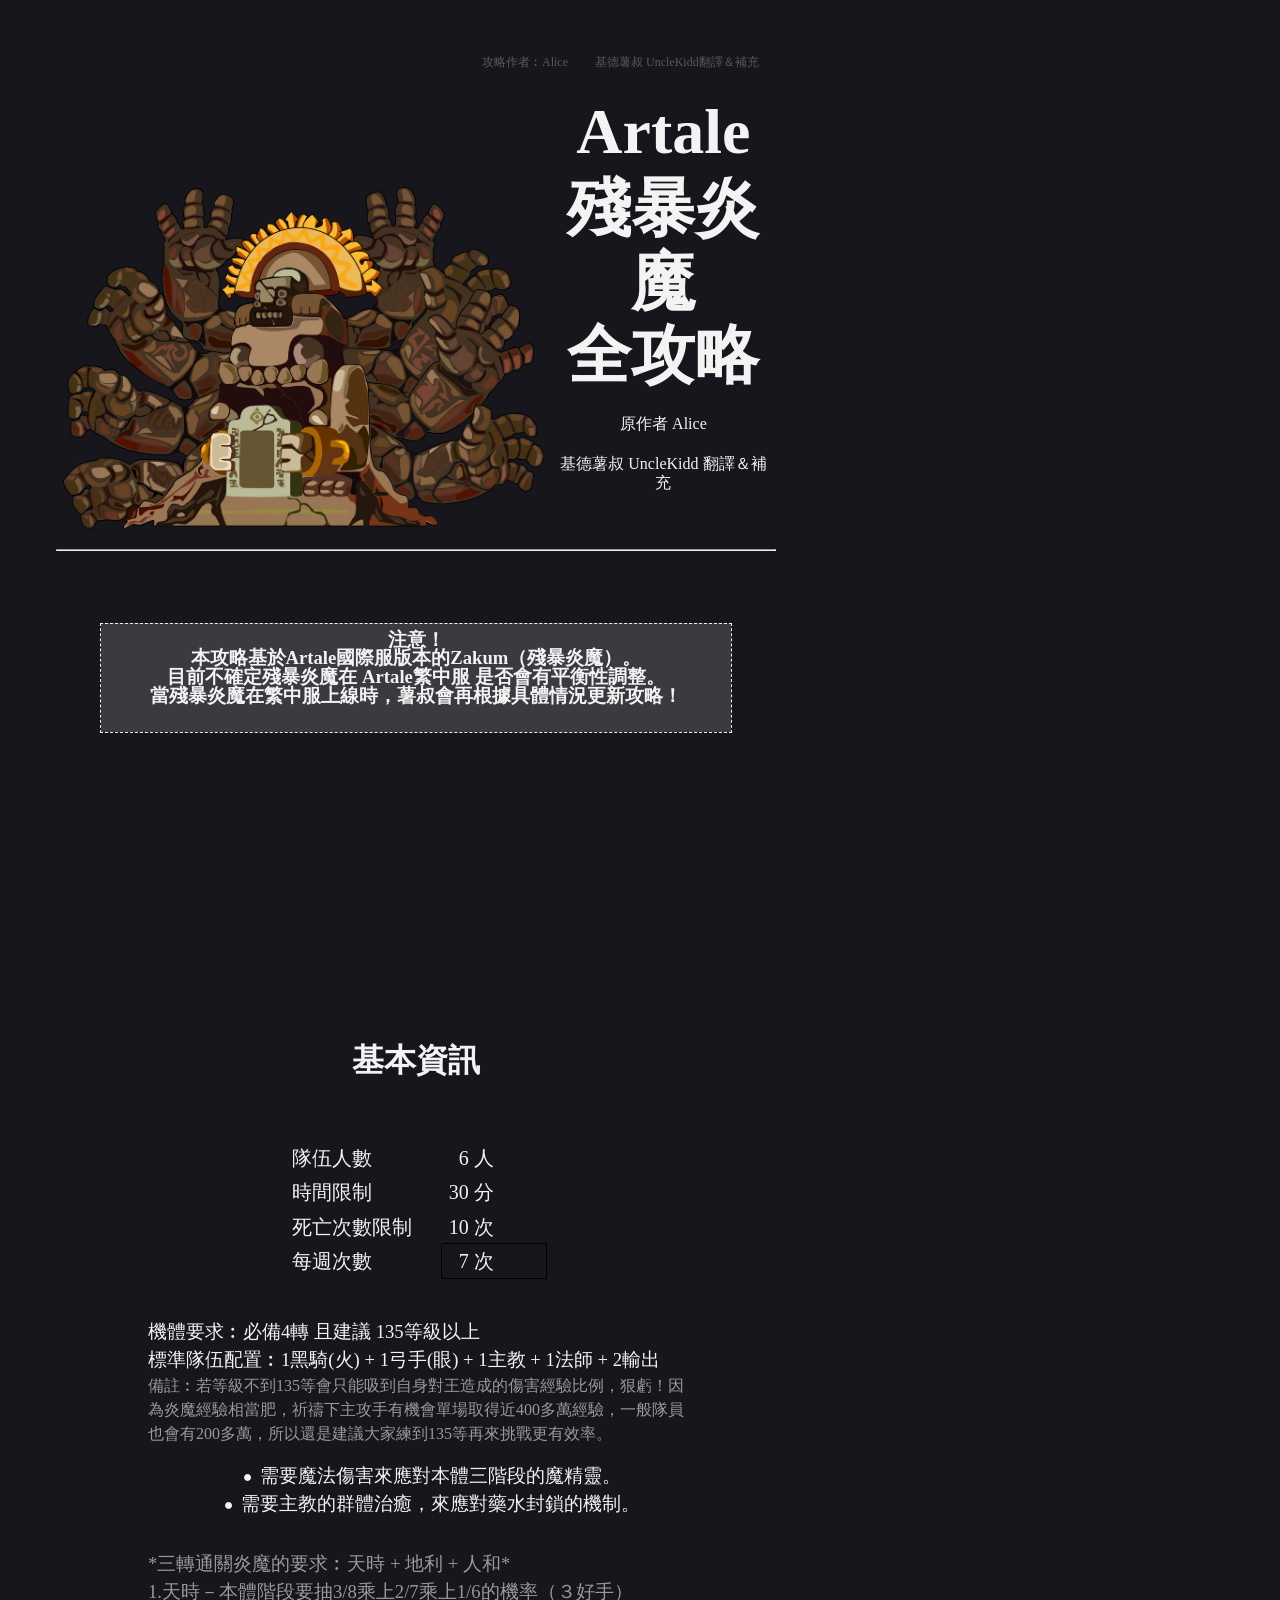
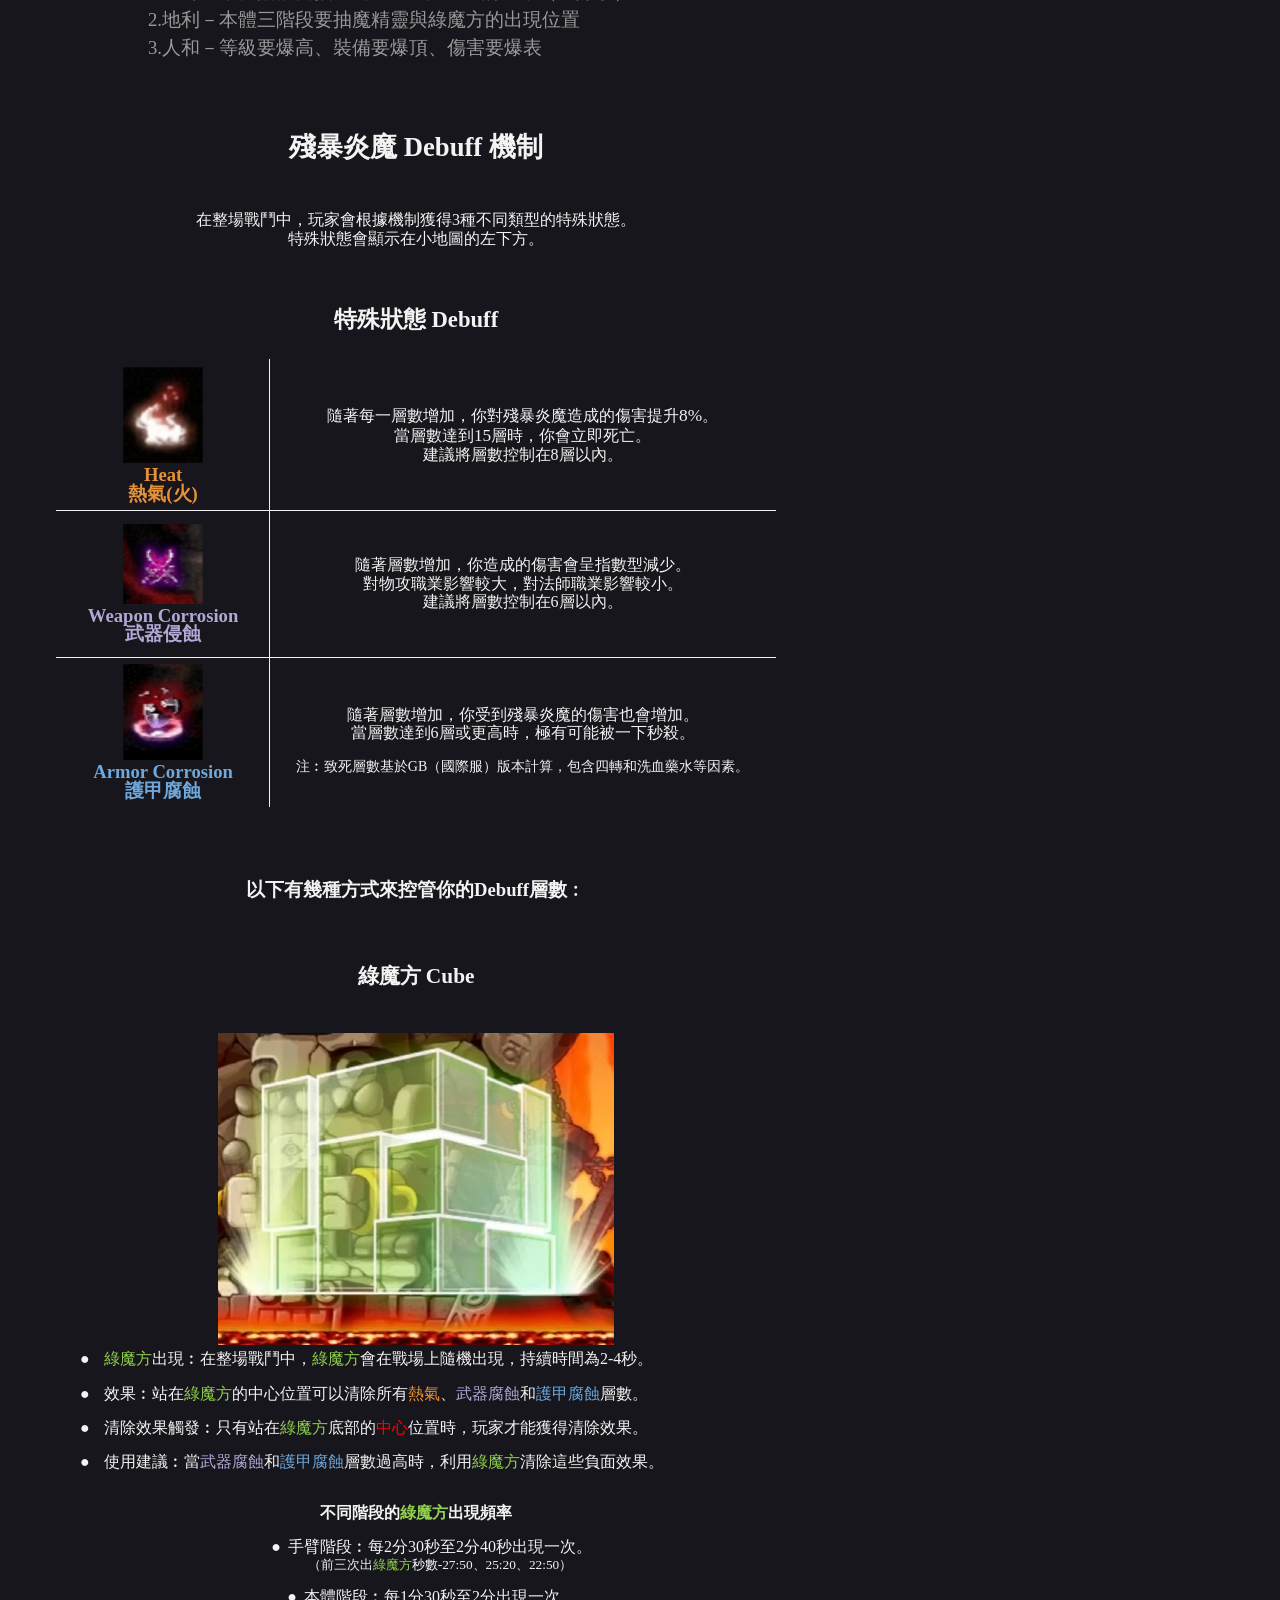
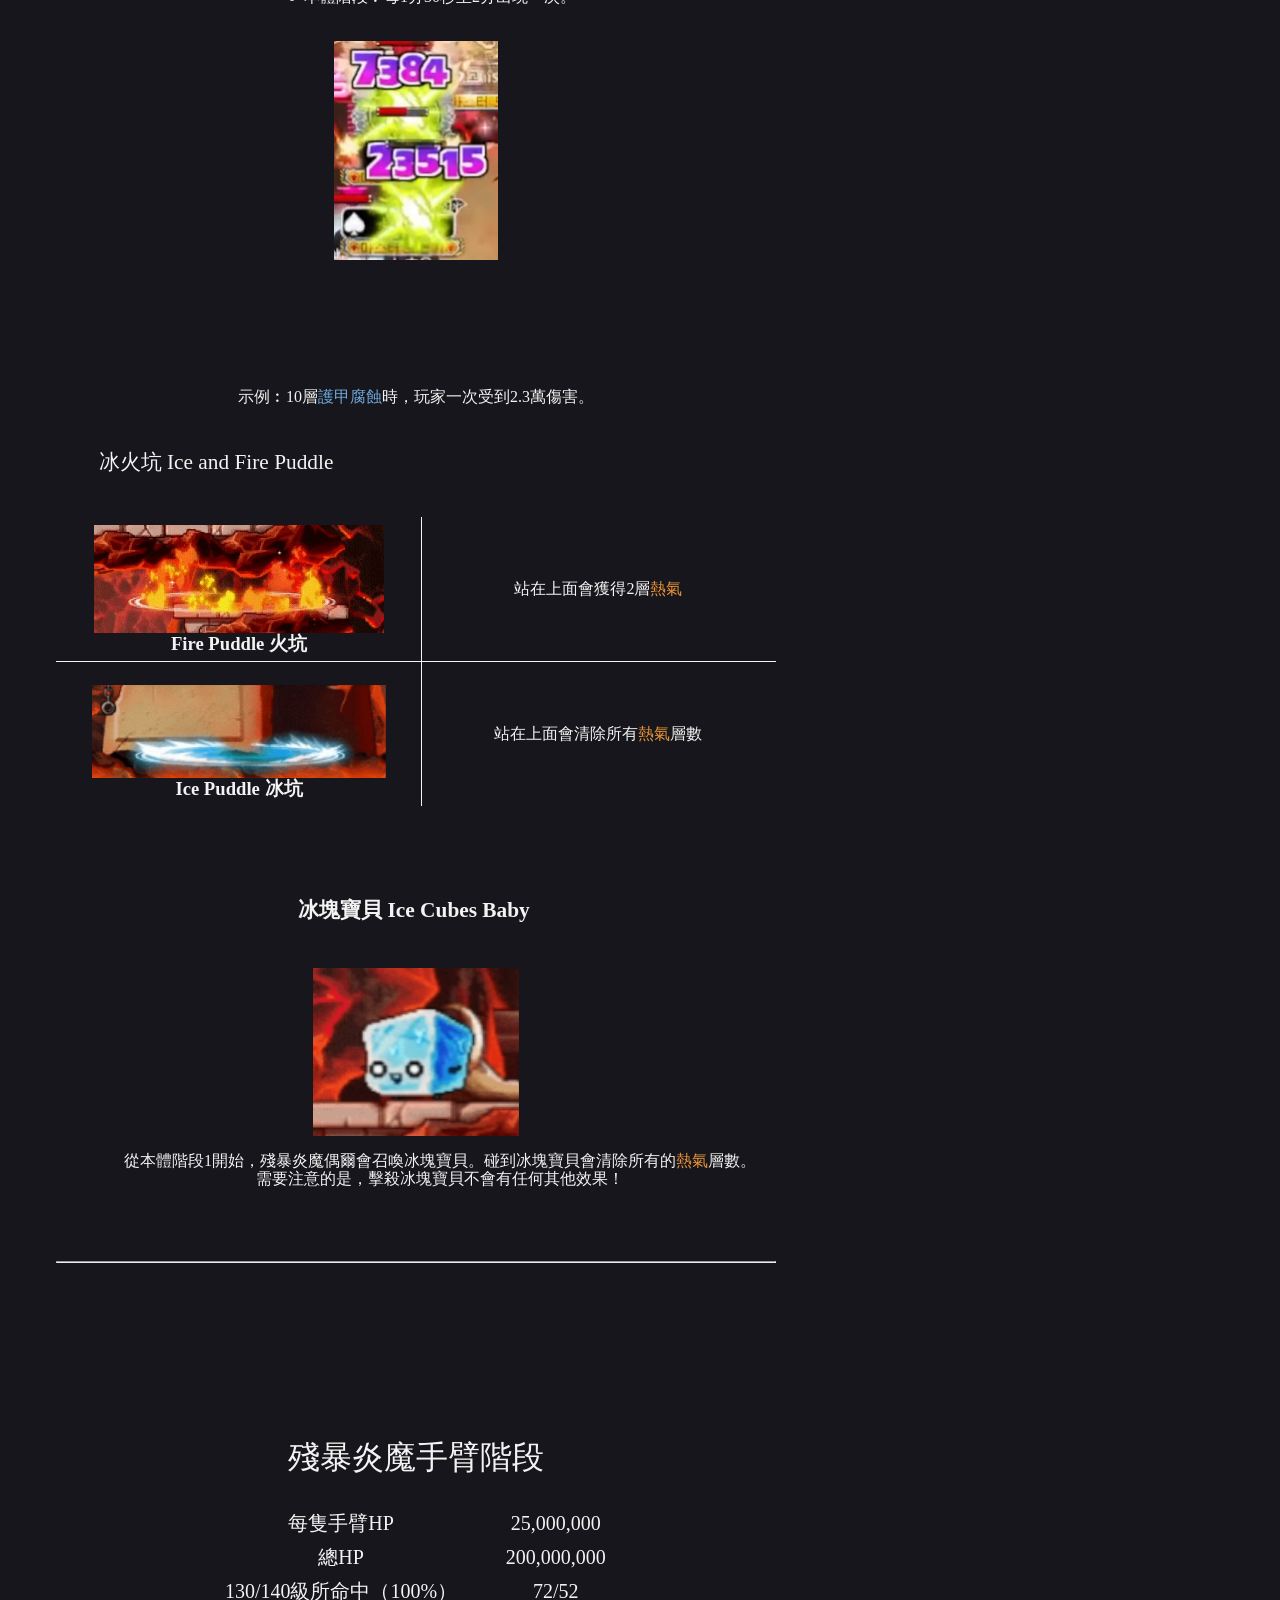
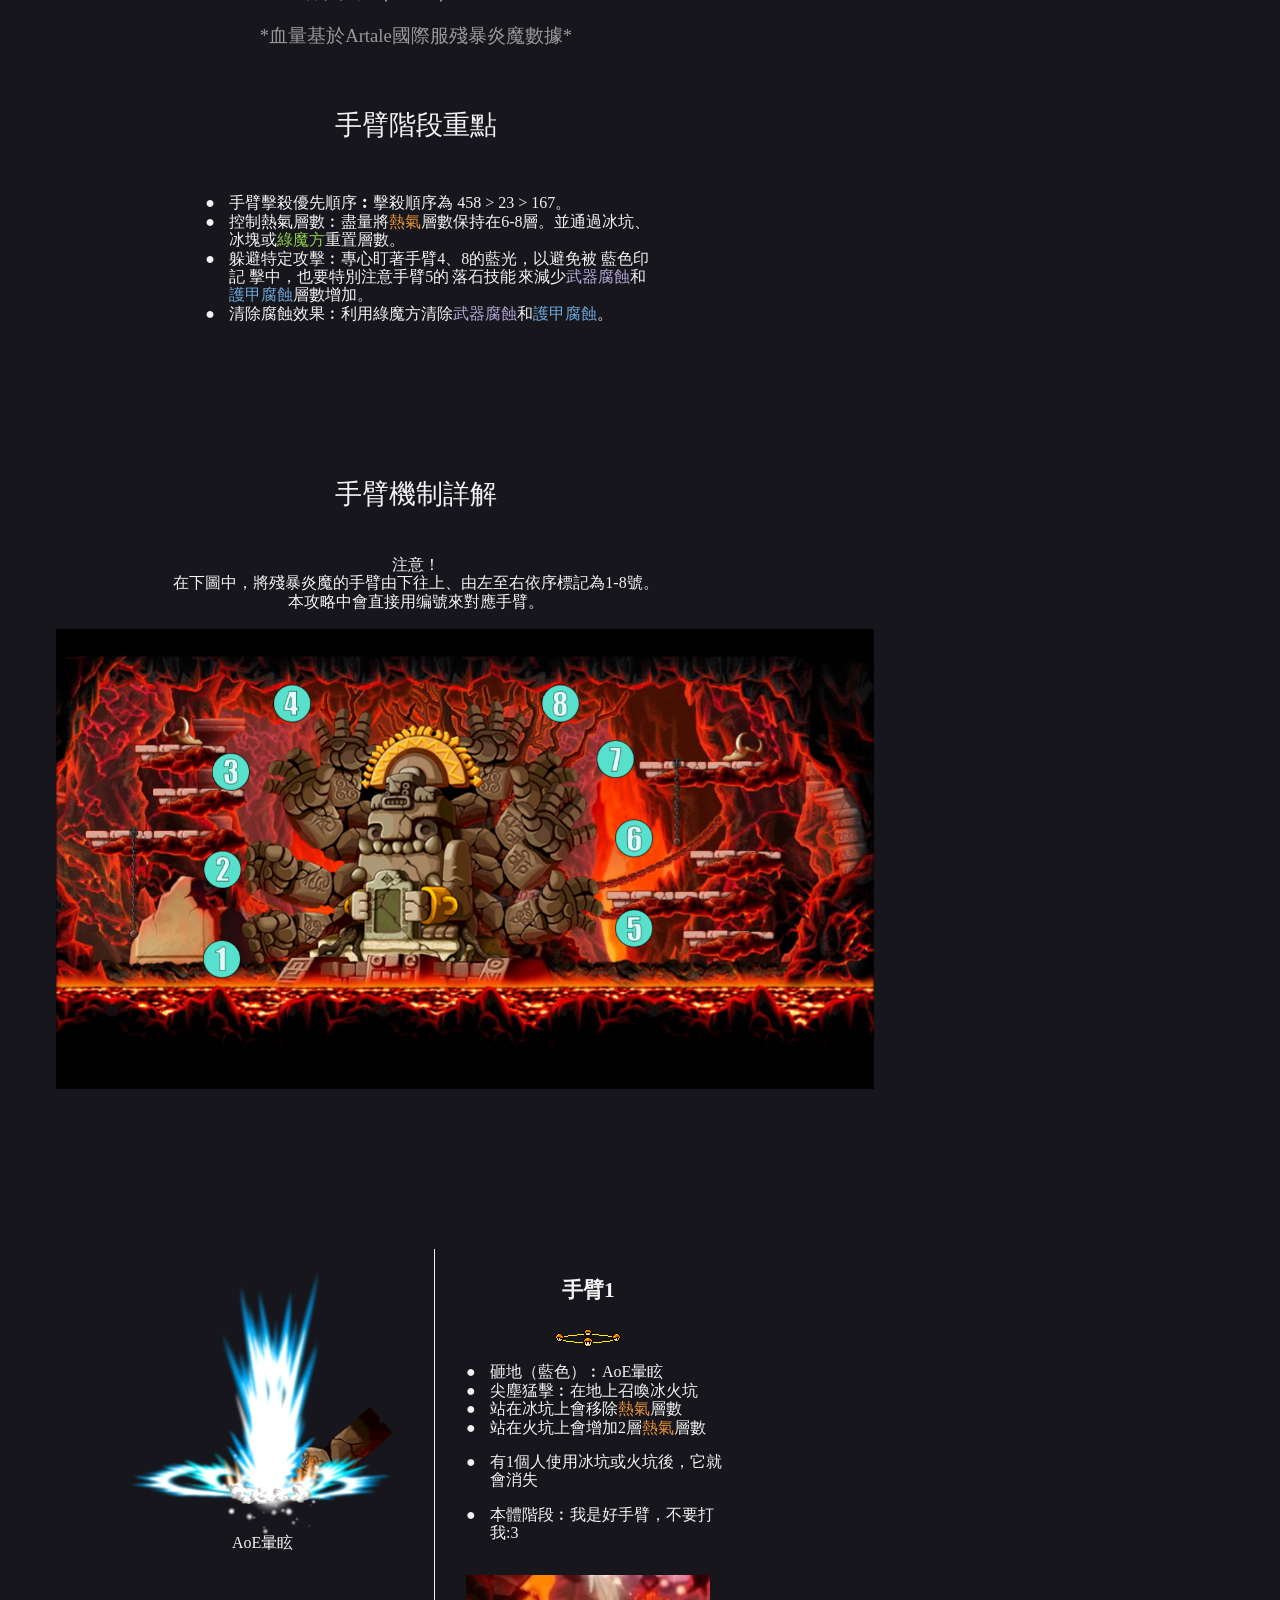
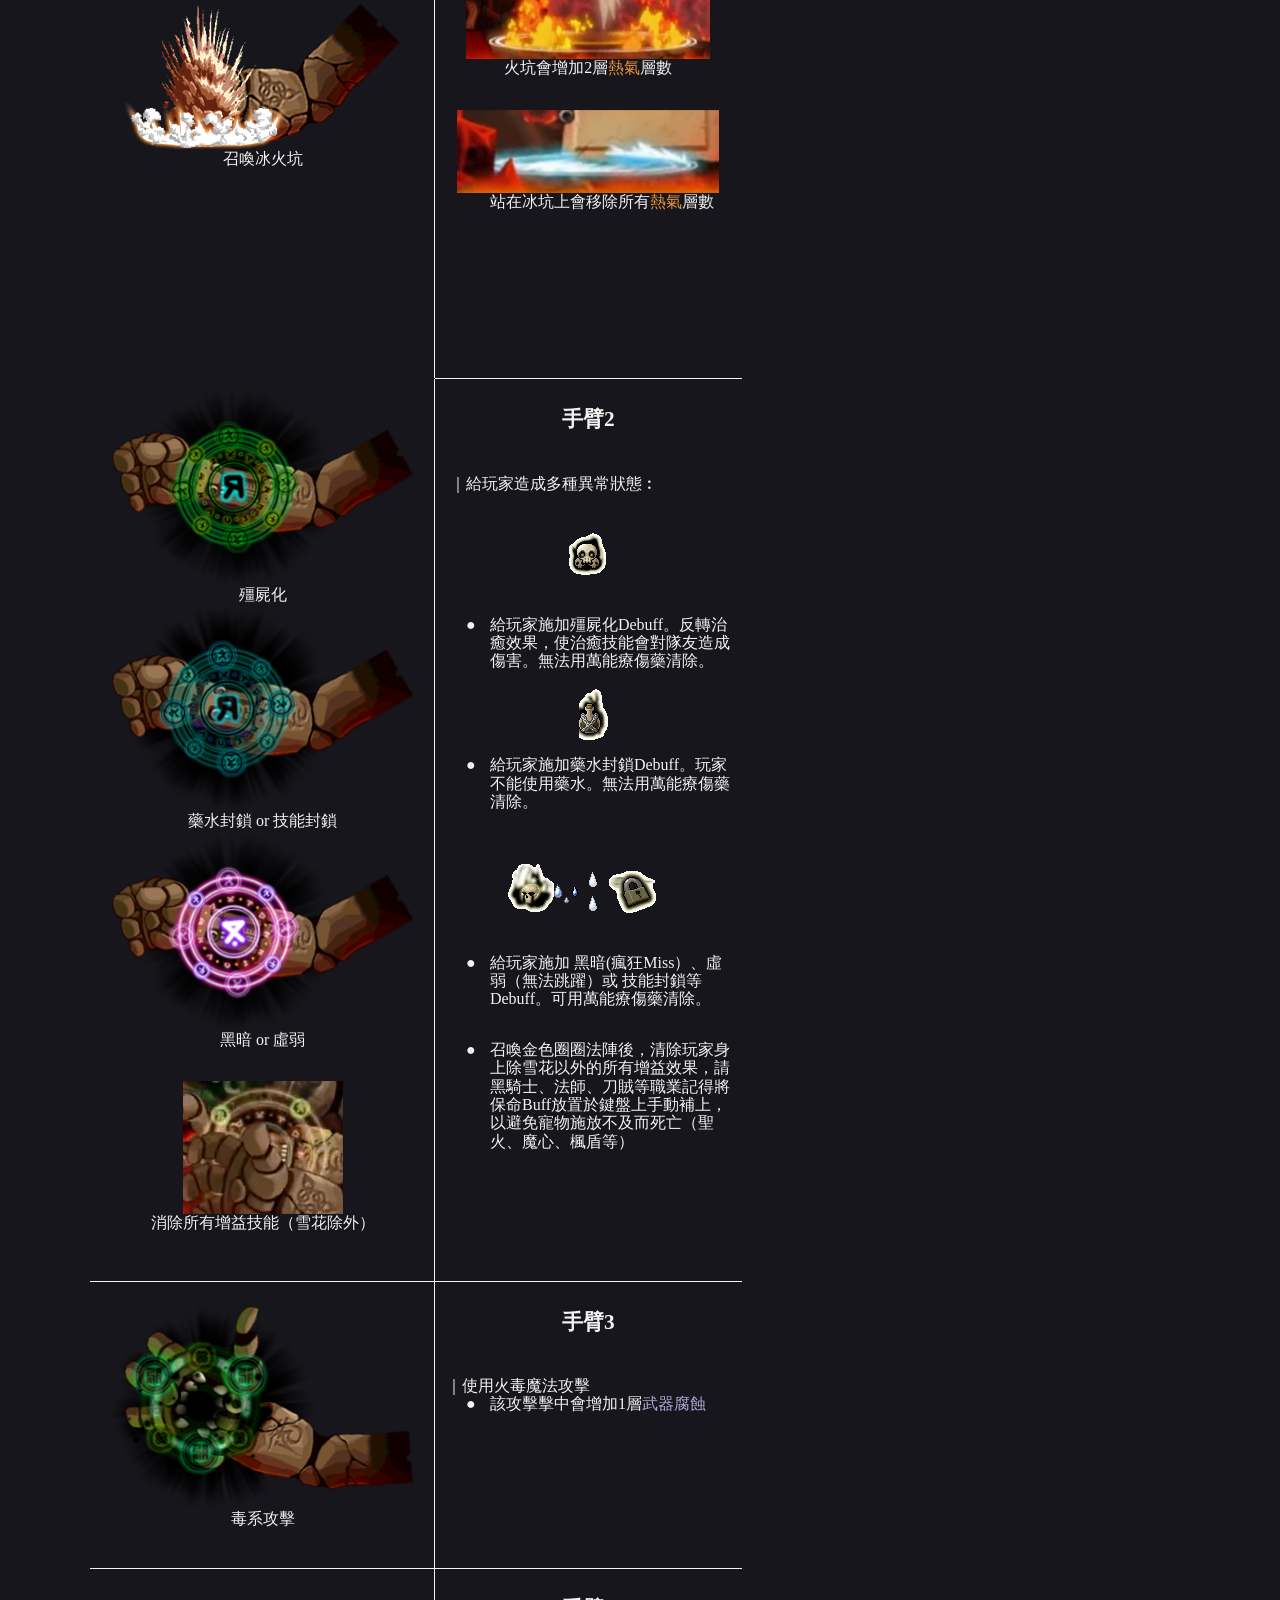
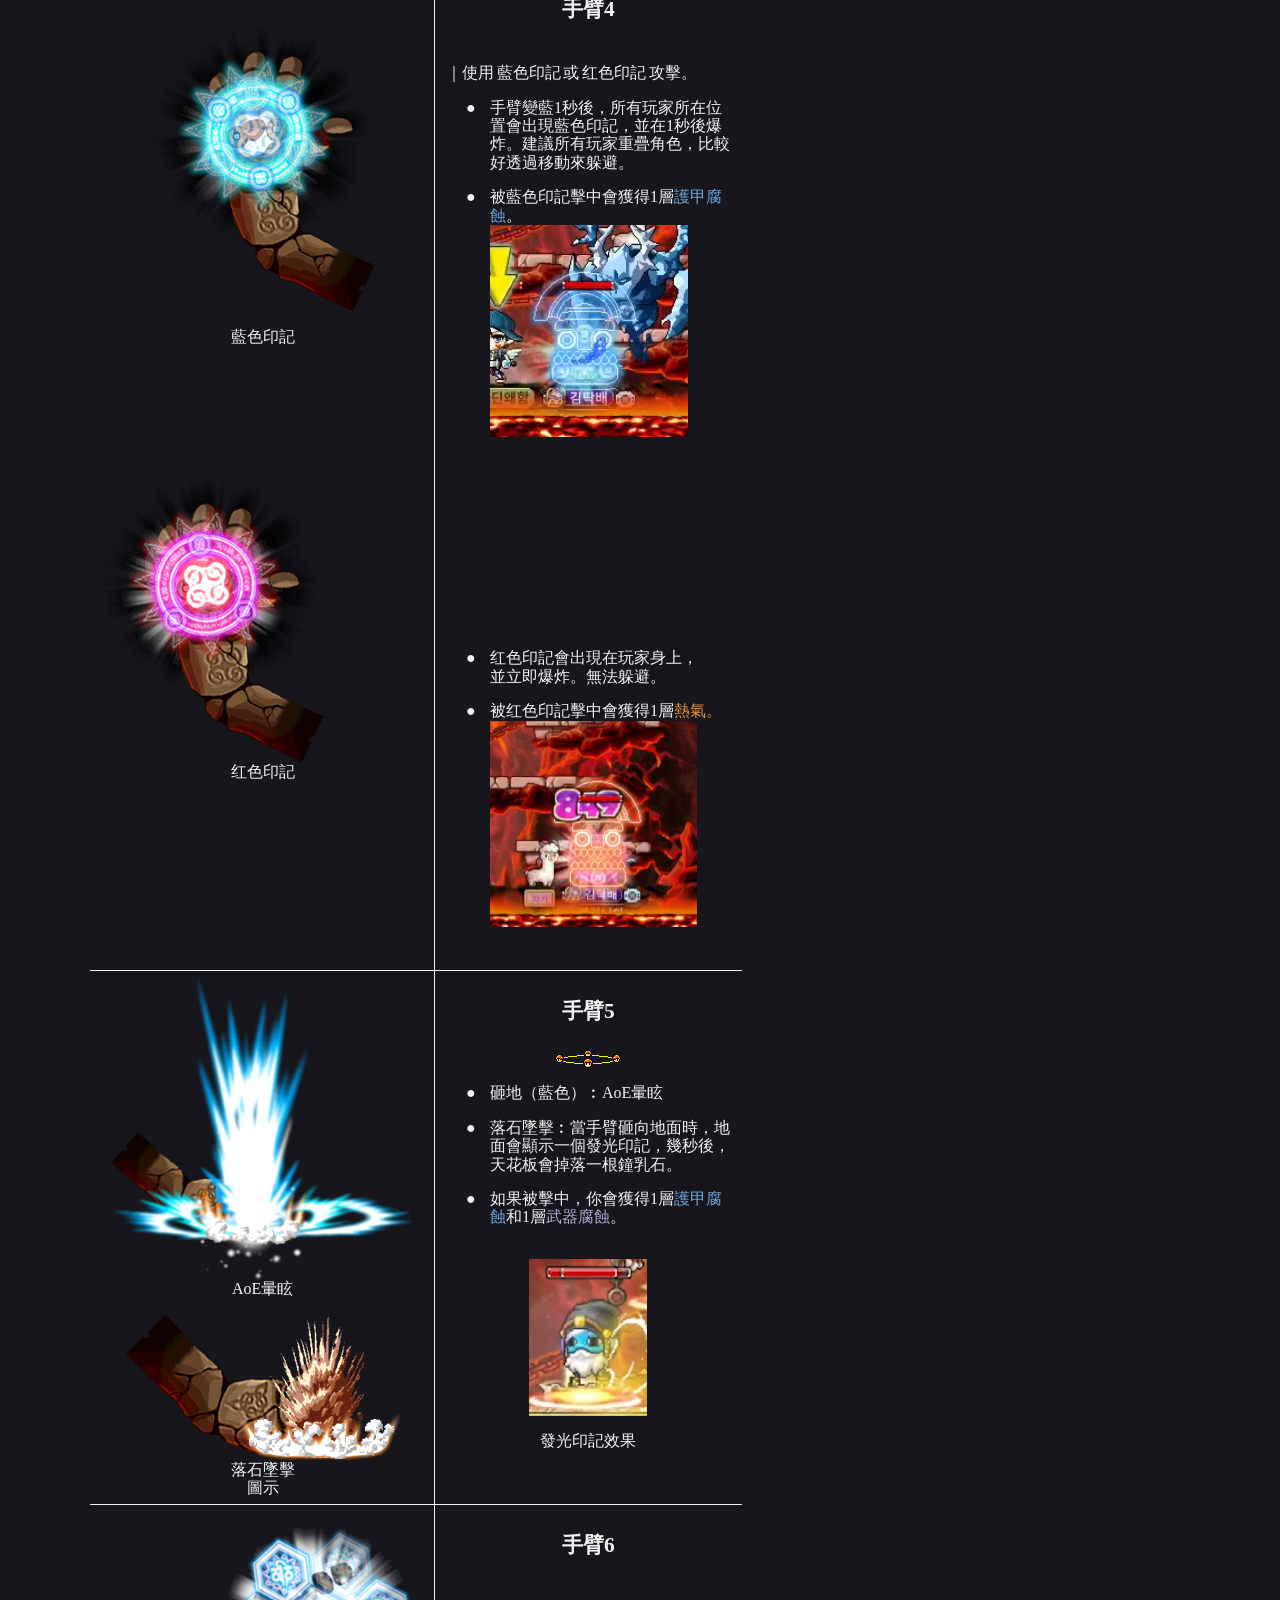
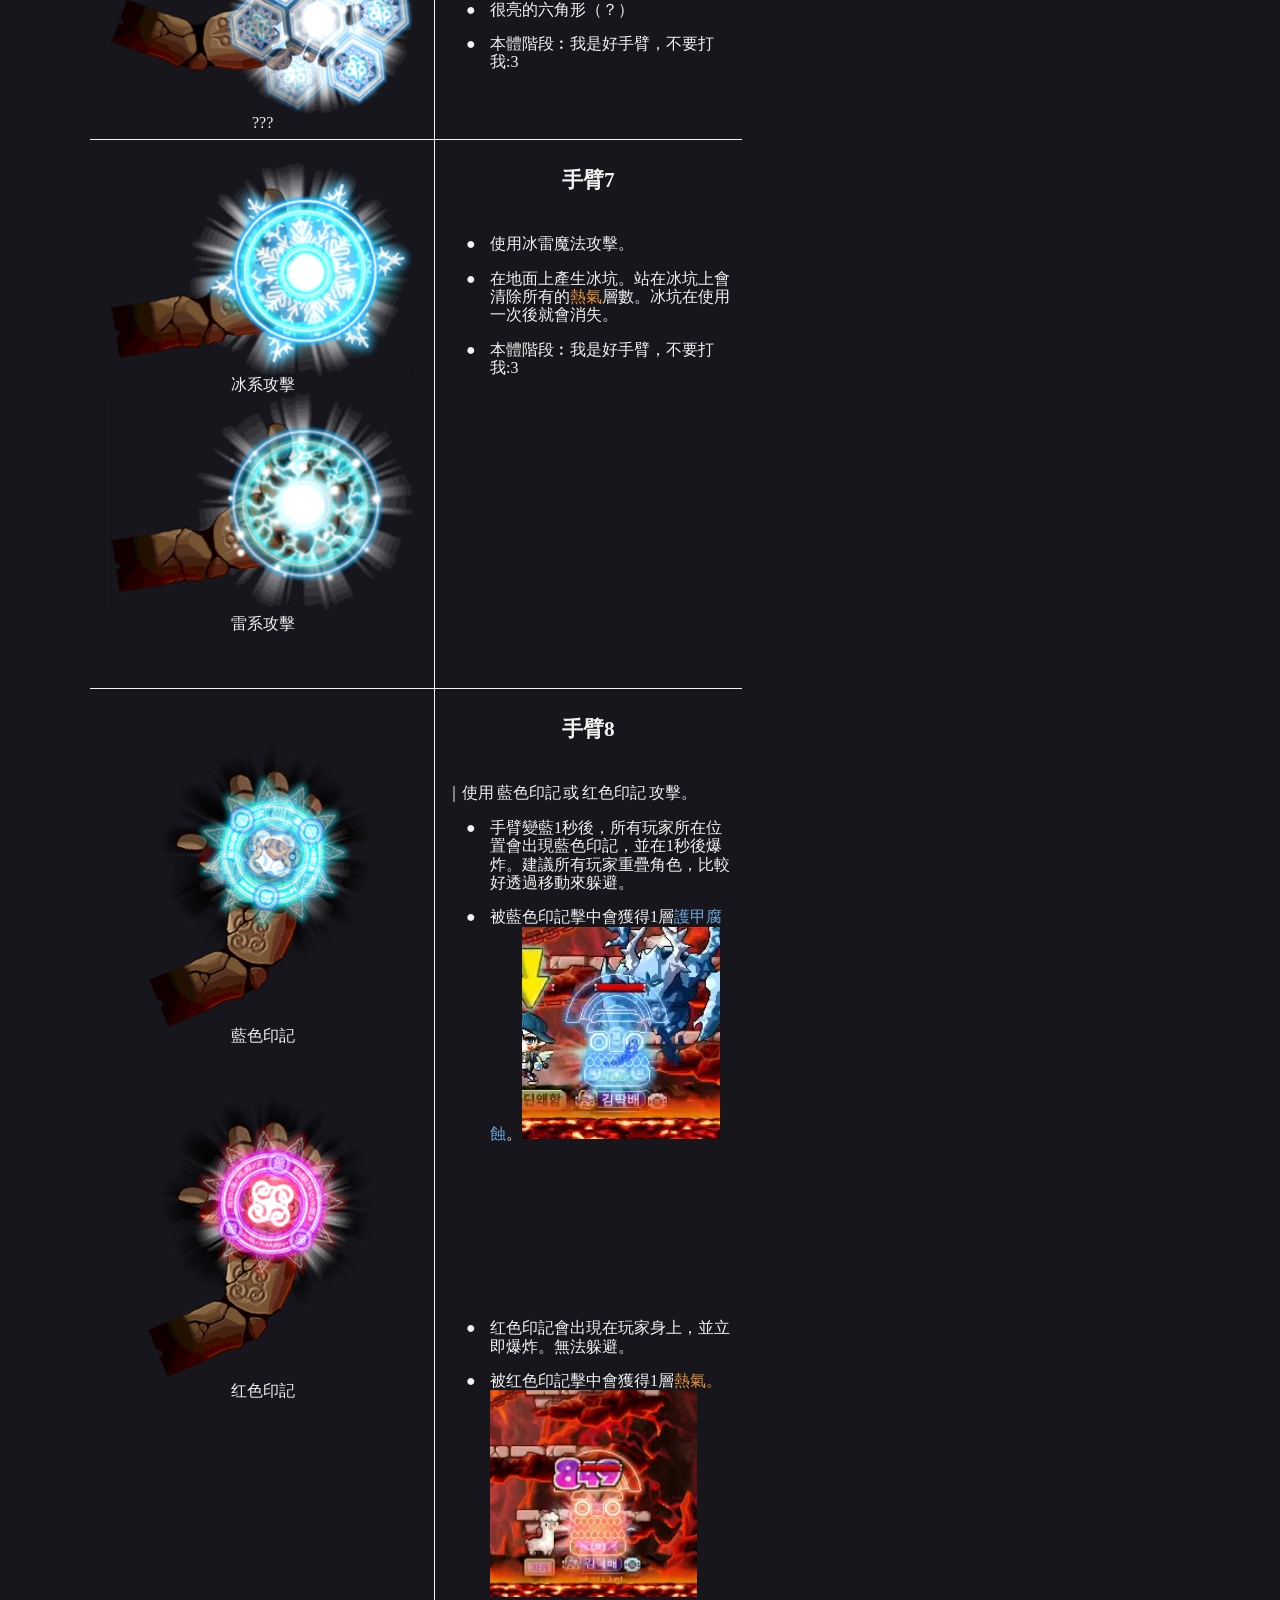
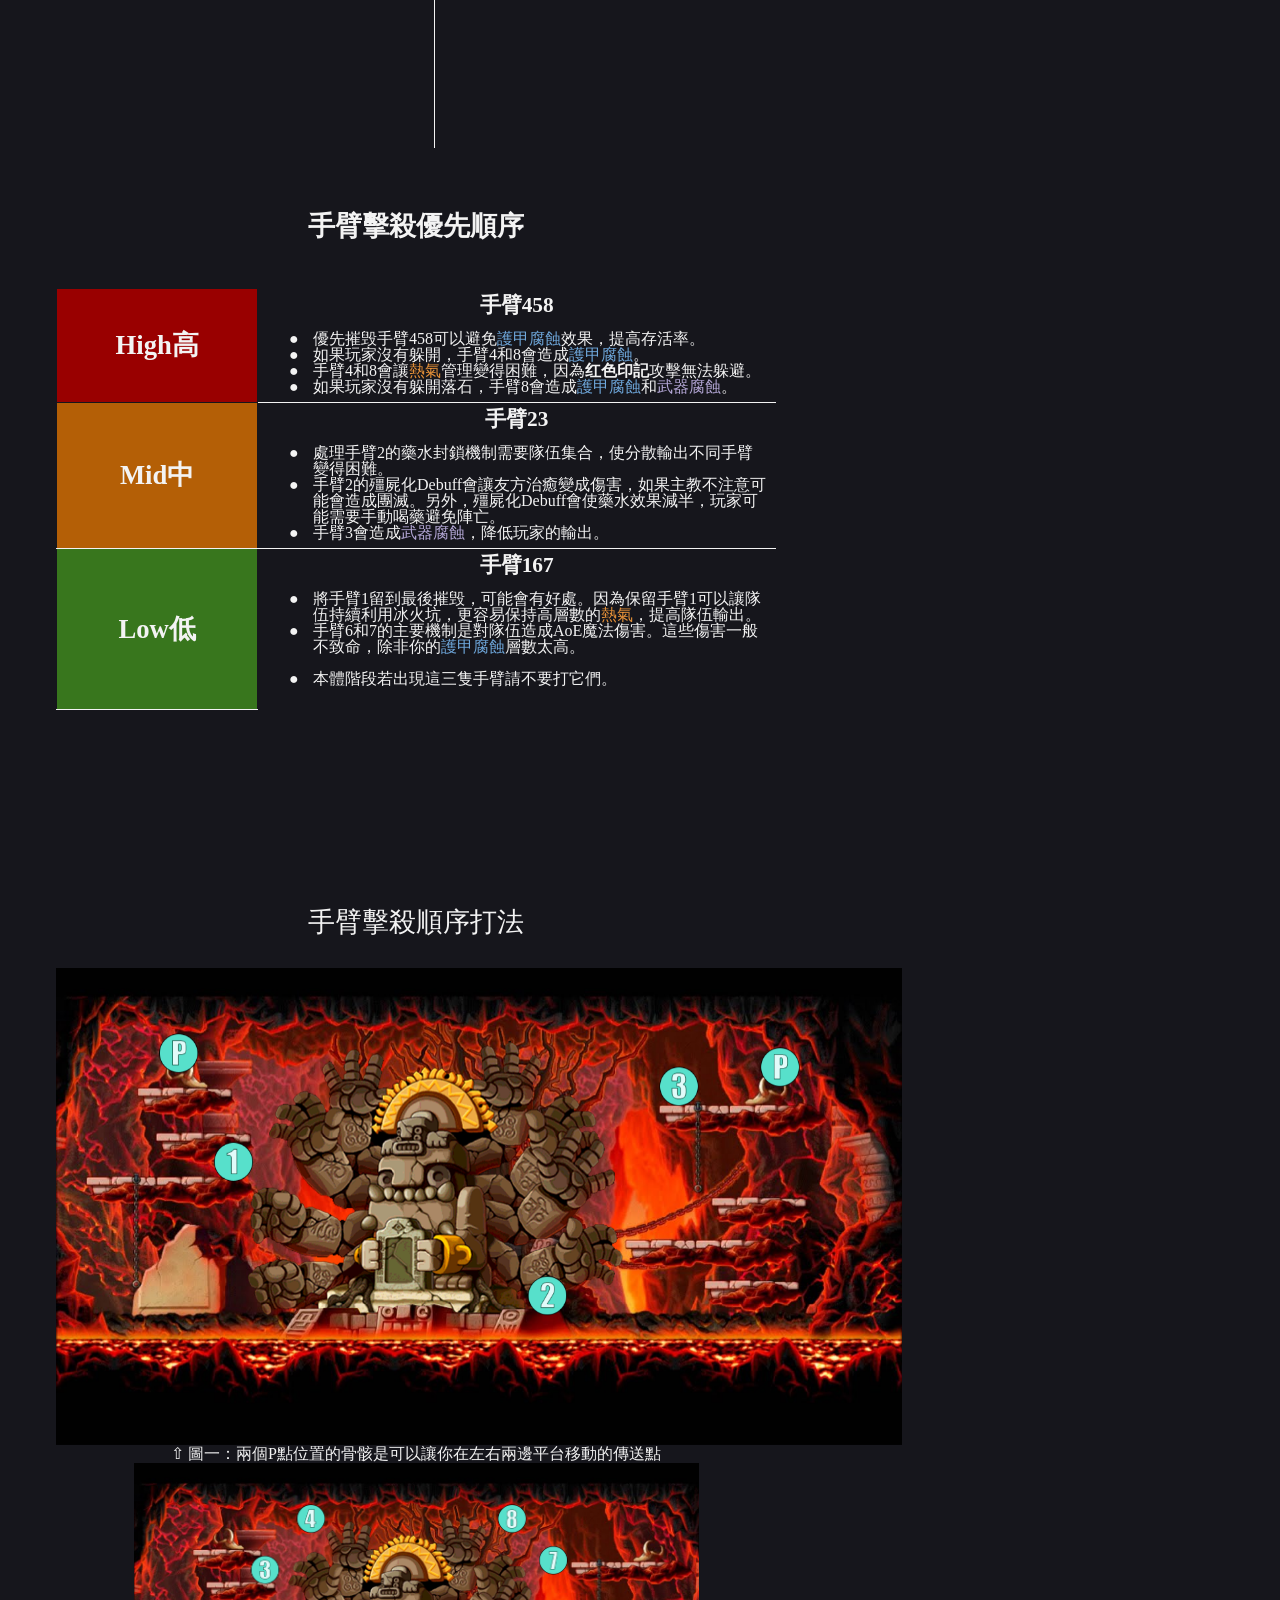
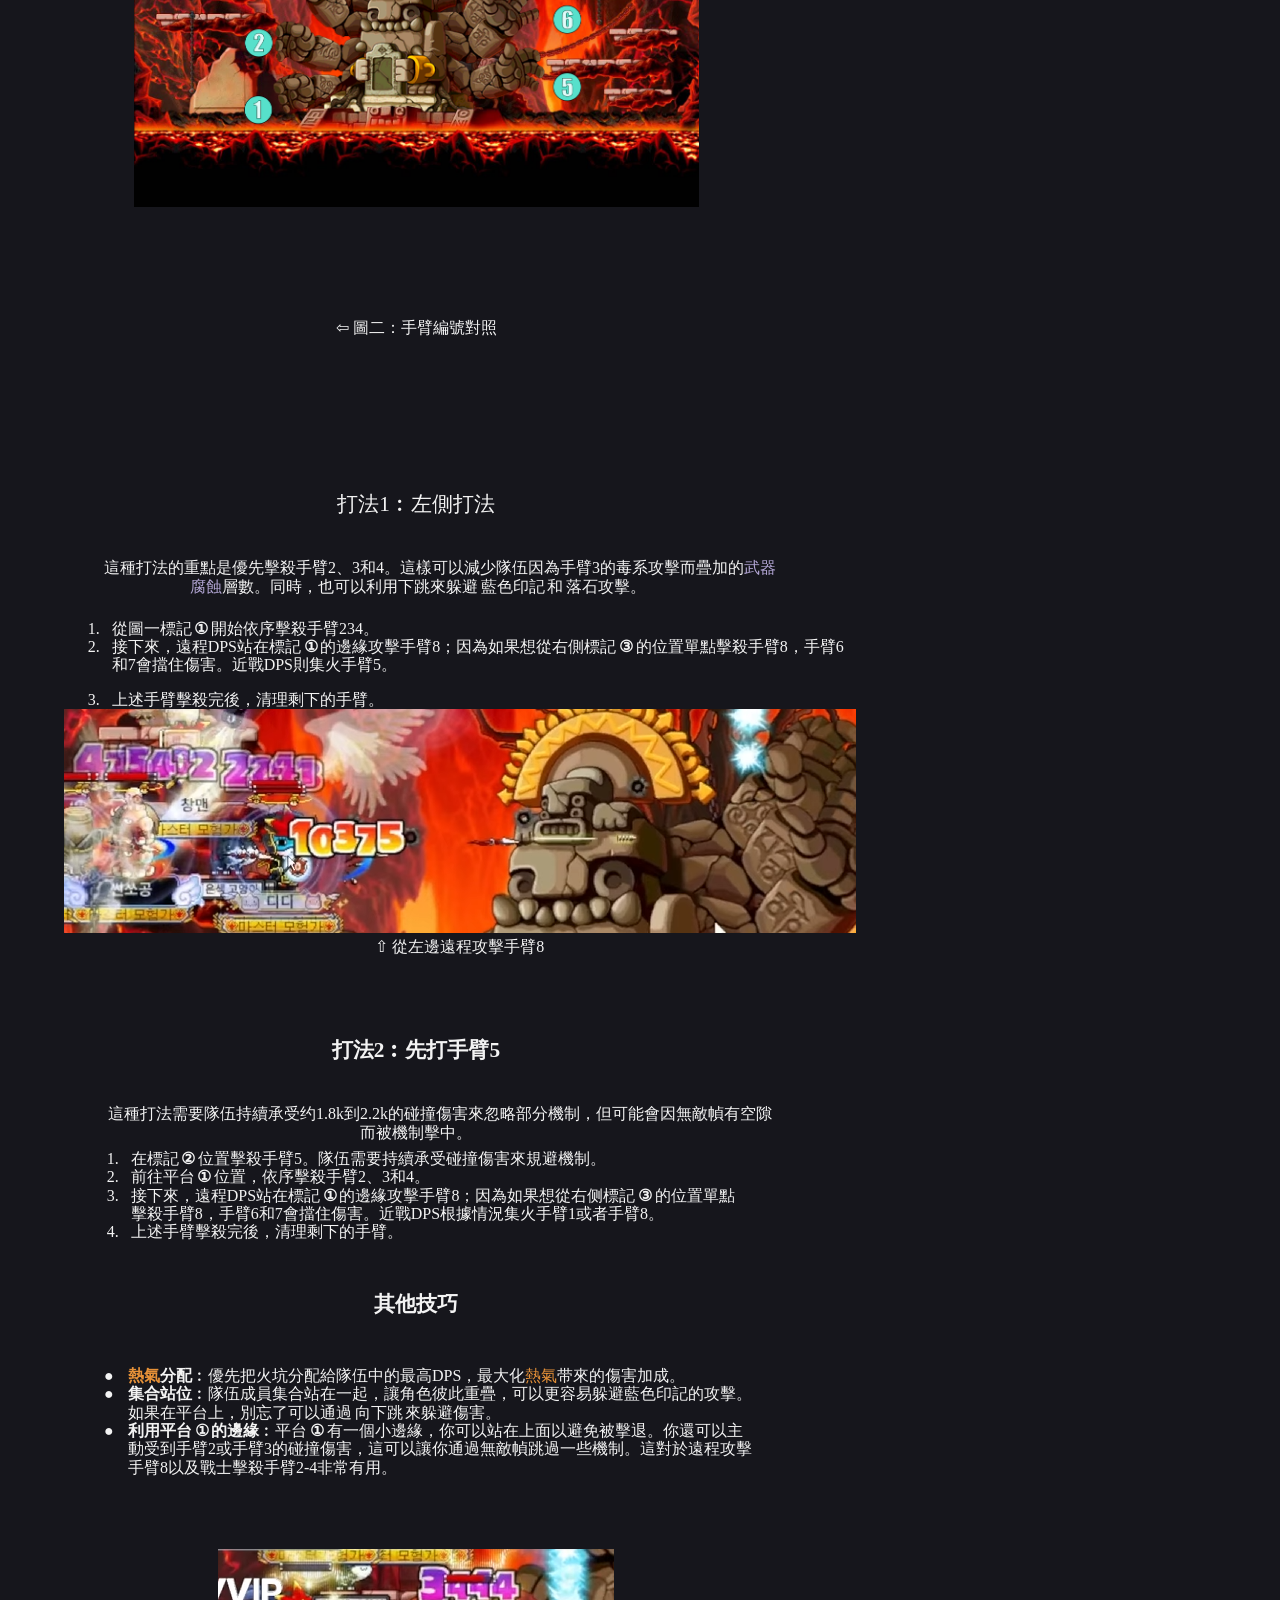
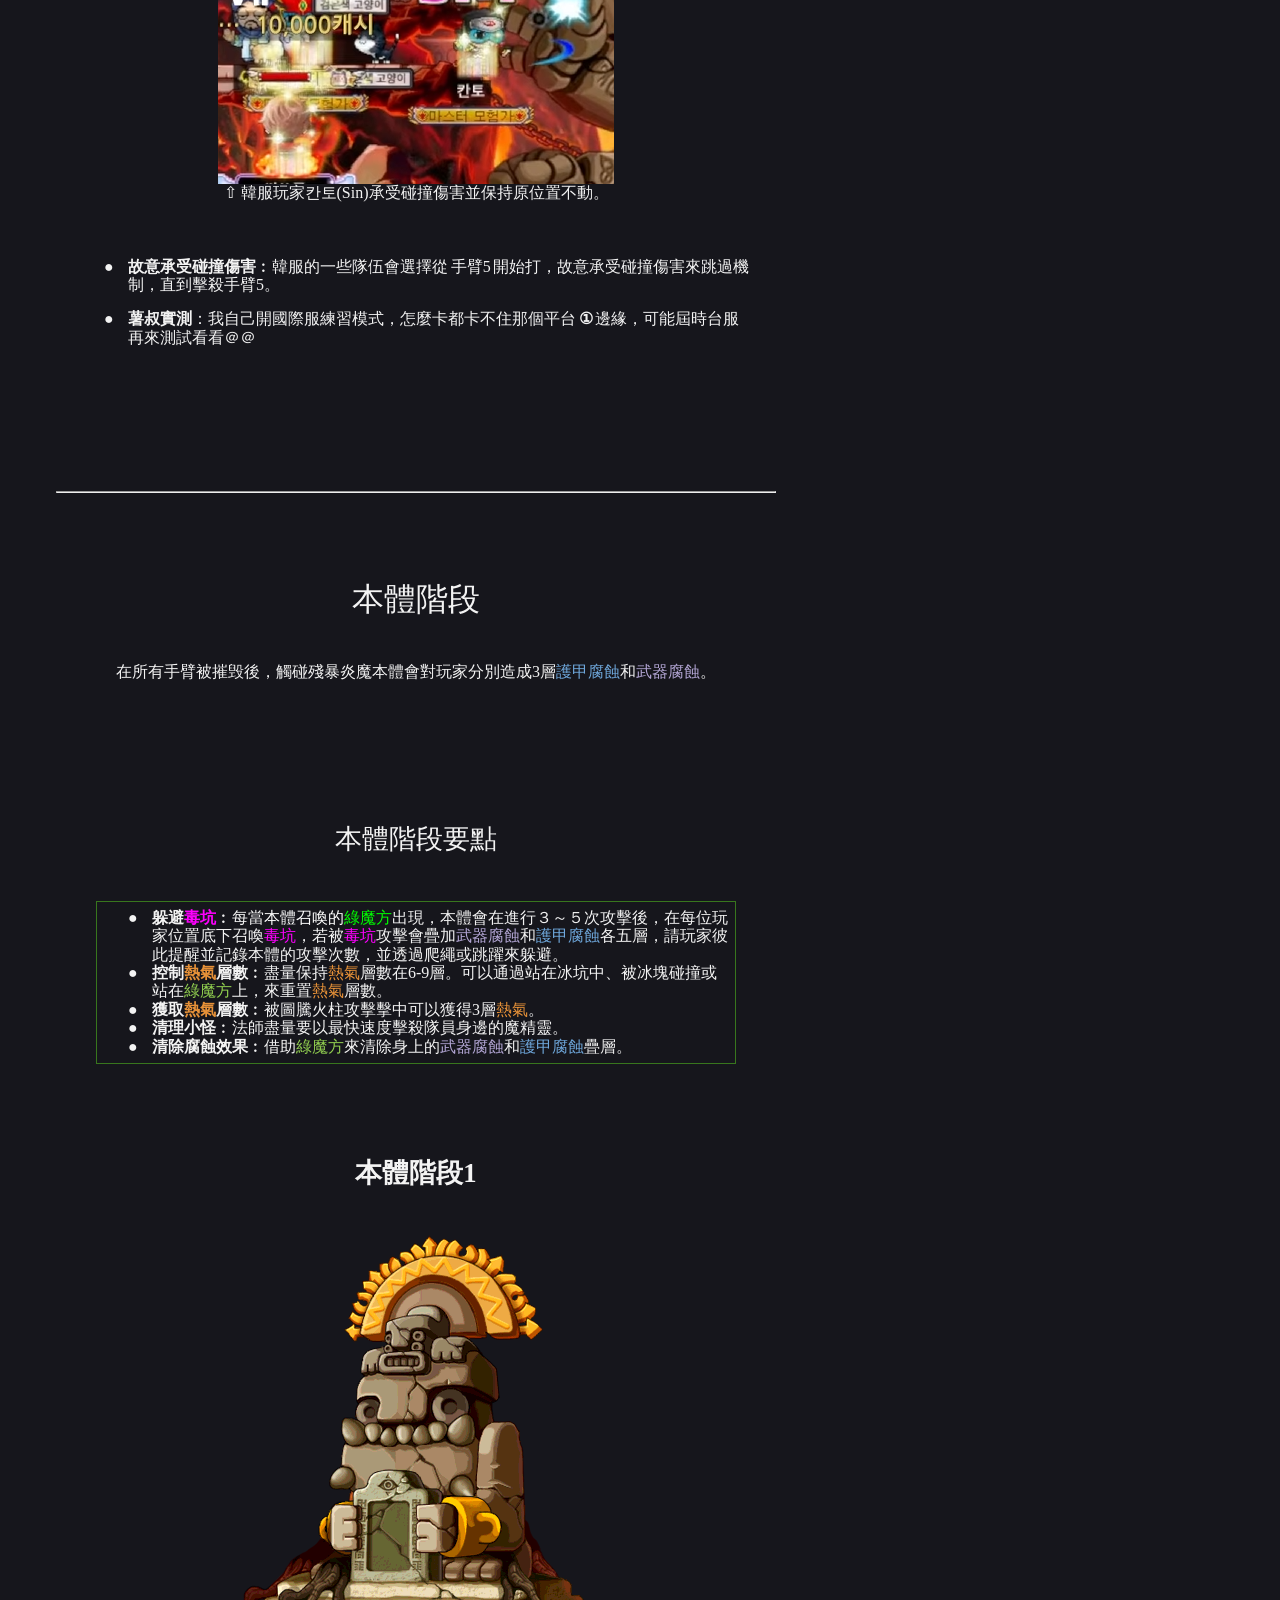
<file: ArtaleZakumGuide.html>
<html><head><meta content="text/html; charset=UTF-8" http-equiv="content-type"><style type="text/css">@import url(https://themes.googleusercontent.com/fonts/css?kit=dpiI8CyVsrzWsJLBFKehGpLhv3qFjX7dUn1mYxfCXhI);ol.lst-kix_list_9-0.start{counter-reset:lst-ctn-kix_list_9-0 0}.lst-kix_list_42-8>li:before{content:"\0025a0   "}ol.lst-kix_list_20-2.start{counter-reset:lst-ctn-kix_list_20-2 0}ol.lst-kix_list_37-2.start{counter-reset:lst-ctn-kix_list_37-2 0}.lst-kix_list_42-0>li:before{content:"\0025cf   "}.lst-kix_list_42-1>li:before{content:"\0025cb   "}.lst-kix_list_42-2>li:before{content:"\0025a0   "}.lst-kix_list_42-7>li:before{content:"\0025cb   "}.lst-kix_list_35-7>li{counter-increment:lst-ctn-kix_list_35-7}.lst-kix_list_42-6>li:before{content:"\0025cf   "}.lst-kix_list_42-4>li:before{content:"\0025cb   "}.lst-kix_list_42-5>li:before{content:"\0025a0   "}.lst-kix_list_42-3>li:before{content:"\0025cf   "}.lst-kix_list_24-7>li:before{content:"\0025cb   "}ul.lst-kix_list_27-0{list-style-type:none}.lst-kix_list_24-8>li:before{content:"\0025a0   "}ul.lst-kix_list_27-1{list-style-type:none}ul.lst-kix_list_27-2{list-style-type:none}ol.lst-kix_list_9-5.start{counter-reset:lst-ctn-kix_list_9-5 0}.lst-kix_list_24-2>li:before{content:"\0025a0   "}ol.lst-kix_list_20-7.start{counter-reset:lst-ctn-kix_list_20-7 0}.lst-kix_list_24-3>li:before{content:"\0025cf   "}.lst-kix_list_24-4>li:before{content:"\0025cb   "}ol.lst-kix_list_34-2.start{counter-reset:lst-ctn-kix_list_34-2 0}.lst-kix_list_9-4>li{counter-increment:lst-ctn-kix_list_9-4}.lst-kix_list_24-5>li:before{content:"\0025a0   "}ul.lst-kix_list_27-3{list-style-type:none}ul.lst-kix_list_27-4{list-style-type:none}ul.lst-kix_list_27-5{list-style-type:none}ul.lst-kix_list_27-6{list-style-type:none}ul.lst-kix_list_27-7{list-style-type:none}ul.lst-kix_list_27-8{list-style-type:none}.lst-kix_list_24-6>li:before{content:"\0025cf   "}.lst-kix_list_23-6>li:before{content:"\0025cf   "}.lst-kix_list_23-3>li:before{content:"\0025cf   "}.lst-kix_list_23-7>li:before{content:"\0025cb   "}.lst-kix_list_23-2>li:before{content:"\0025a0   "}ul.lst-kix_list_16-2{list-style-type:none}ul.lst-kix_list_16-1{list-style-type:none}ul.lst-kix_list_16-0{list-style-type:none}.lst-kix_list_23-0>li:before{content:"\0025cf   "}.lst-kix_list_23-8>li:before{content:"\0025a0   "}.lst-kix_list_23-1>li:before{content:"\0025cb   "}.lst-kix_list_24-1>li:before{content:"\0025cb   "}ul.lst-kix_list_16-8{list-style-type:none}ul.lst-kix_list_16-7{list-style-type:none}ul.lst-kix_list_16-6{list-style-type:none}ul.lst-kix_list_16-5{list-style-type:none}.lst-kix_list_24-0>li:before{content:"\0025cf   "}ul.lst-kix_list_16-4{list-style-type:none}ul.lst-kix_list_16-3{list-style-type:none}.lst-kix_list_23-4>li:before{content:"\0025cb   "}.lst-kix_list_23-5>li:before{content:"\0025a0   "}.lst-kix_list_43-3>li:before{content:"\0025cf   "}.lst-kix_646c01fwrm5d-8>li:before{content:"\0025a0   "}.lst-kix_list_22-2>li:before{content:"\0025a0   "}.lst-kix_list_22-6>li:before{content:"\0025cf   "}ol.lst-kix_list_31-2.start{counter-reset:lst-ctn-kix_list_31-2 0}.lst-kix_list_43-7>li:before{content:"\0025cb   "}.lst-kix_646c01fwrm5d-6>li:before{content:"\0025cf   "}.lst-kix_list_43-1>li:before{content:"\0025cb   "}.lst-kix_list_22-0>li:before{content:"\0025cf   "}.lst-kix_list_22-8>li:before{content:"\0025a0   "}.lst-kix_646c01fwrm5d-2>li:before{content:"\0025a0   "}ol.lst-kix_list_9-7{list-style-type:none}ol.lst-kix_list_9-8{list-style-type:none}.lst-kix_646c01fwrm5d-0>li:before{content:"\0025cf   "}.lst-kix_646c01fwrm5d-4>li:before{content:"\0025cb   "}ol.lst-kix_list_9-3{list-style-type:none}ol.lst-kix_list_9-4{list-style-type:none}ol.lst-kix_list_9-5{list-style-type:none}ol.lst-kix_list_34-7.start{counter-reset:lst-ctn-kix_list_34-7 0}ol.lst-kix_list_9-6{list-style-type:none}ol.lst-kix_list_9-0{list-style-type:none}.lst-kix_list_43-5>li:before{content:"\0025a0   "}ol.lst-kix_list_9-1{list-style-type:none}.lst-kix_list_22-4>li:before{content:"\0025cb   "}ol.lst-kix_list_9-2{list-style-type:none}.lst-kix_list_41-7>li:before{content:"\0025cf   "}ol.lst-kix_wouvqu98g72l-5.start{counter-reset:lst-ctn-kix_wouvqu98g72l-5 0}.lst-kix_list_25-5>li:before{content:"\0025a0   "}.lst-kix_list_25-7>li:before{content:"\0025cb   "}.lst-kix_list_41-1>li:before{content:"\0025cf   "}ul.lst-kix_list_29-0{list-style-type:none}.lst-kix_list_40-7>li:before{content:"\0025cf   "}.lst-kix_list_9-3>li{counter-increment:lst-ctn-kix_list_9-3}.lst-kix_list_40-5>li:before{content:"\0025cf   "}.lst-kix_list_41-5>li:before{content:"\0025cf   "}ol.lst-kix_list_37-7.start{counter-reset:lst-ctn-kix_list_37-7 0}ul.lst-kix_list_29-1{list-style-type:none}ul.lst-kix_list_29-2{list-style-type:none}ul.lst-kix_list_29-3{list-style-type:none}ul.lst-kix_list_29-4{list-style-type:none}ul.lst-kix_list_29-5{list-style-type:none}ul.lst-kix_list_29-6{list-style-type:none}.lst-kix_list_41-3>li:before{content:"\0025cf   "}ul.lst-kix_list_29-7{list-style-type:none}ul.lst-kix_list_29-8{list-style-type:none}ul.lst-kix_list_18-0{list-style-type:none}ul.lst-kix_list_18-8{list-style-type:none}.lst-kix_list_40-3>li:before{content:"\0025cf   "}ul.lst-kix_list_18-7{list-style-type:none}ul.lst-kix_list_18-6{list-style-type:none}ul.lst-kix_list_18-5{list-style-type:none}ul.lst-kix_list_18-4{list-style-type:none}ul.lst-kix_list_18-3{list-style-type:none}ul.lst-kix_list_18-2{list-style-type:none}ul.lst-kix_list_18-1{list-style-type:none}.lst-kix_list_40-1>li:before{content:"\0025cf   "}ol.lst-kix_list_34-6{list-style-type:none}ol.lst-kix_list_34-5{list-style-type:none}ol.lst-kix_list_34-8{list-style-type:none}ol.lst-kix_list_34-7{list-style-type:none}ol.lst-kix_list_34-2{list-style-type:none}ol.lst-kix_list_34-1{list-style-type:none}ol.lst-kix_list_34-4{list-style-type:none}ol.lst-kix_list_34-3{list-style-type:none}ul.lst-kix_list_5-7{list-style-type:none}ul.lst-kix_list_5-8{list-style-type:none}ul.lst-kix_list_5-5{list-style-type:none}ol.lst-kix_list_34-0{list-style-type:none}.lst-kix_list_21-8>li:before{content:"\0025a0   "}ul.lst-kix_list_5-6{list-style-type:none}.lst-kix_list_26-5>li:before{content:"\0025cf   "}ol.lst-kix_wouvqu98g72l-6.start{counter-reset:lst-ctn-kix_wouvqu98g72l-6 0}ul.lst-kix_list_5-0{list-style-type:none}ul.lst-kix_list_5-3{list-style-type:none}ul.lst-kix_list_5-4{list-style-type:none}.lst-kix_list_26-8>li:before{content:"\0025cf   "}ul.lst-kix_list_5-1{list-style-type:none}ul.lst-kix_list_5-2{list-style-type:none}.lst-kix_list_21-0>li:before{content:"\0025cf   "}ul.lst-kix_list_36-0{list-style-type:none}ul.lst-kix_list_36-1{list-style-type:none}ul.lst-kix_list_36-2{list-style-type:none}.lst-kix_list_26-1>li:before{content:"\0025cf   "}ul.lst-kix_list_36-3{list-style-type:none}.lst-kix_list_21-1>li:before{content:"\0025cb   "}ul.lst-kix_list_36-4{list-style-type:none}.lst-kix_list_34-3>li{counter-increment:lst-ctn-kix_list_34-3}.lst-kix_list_26-4>li:before{content:"\0025cf   "}.lst-kix_wouvqu98g72l-1>li{counter-increment:lst-ctn-kix_wouvqu98g72l-1}.lst-kix_list_21-5>li:before{content:"\0025a0   "}ul.lst-kix_list_36-5{list-style-type:none}ul.lst-kix_list_36-6{list-style-type:none}ul.lst-kix_list_36-7{list-style-type:none}.lst-kix_list_21-4>li:before{content:"\0025cb   "}ul.lst-kix_list_36-8{list-style-type:none}.lst-kix_list_26-0>li:before{content:"\0025cf   "}.lst-kix_list_31-4>li{counter-increment:lst-ctn-kix_list_31-4}ul.lst-kix_list_23-0{list-style-type:none}ul.lst-kix_list_23-1{list-style-type:none}ul.lst-kix_list_23-2{list-style-type:none}ul.lst-kix_list_23-3{list-style-type:none}.lst-kix_8ejxxcbe8rsv-2>li:before{content:"\0025a0   "}ul.lst-kix_list_23-4{list-style-type:none}ul.lst-kix_list_23-5{list-style-type:none}.lst-kix_list_31-2>li{counter-increment:lst-ctn-kix_list_31-2}.lst-kix_8ejxxcbe8rsv-3>li:before{content:"\0025cf   "}ul.lst-kix_list_23-6{list-style-type:none}.lst-kix_list_35-8>li{counter-increment:lst-ctn-kix_list_35-8}.lst-kix_list_25-1>li:before{content:"\0025cb   "}ul.lst-kix_list_23-7{list-style-type:none}.lst-kix_list_25-0>li:before{content:"\0025cf   "}ul.lst-kix_list_23-8{list-style-type:none}ol.lst-kix_list_31-1.start{counter-reset:lst-ctn-kix_list_31-1 0}.lst-kix_list_39-0>li:before{content:"\0025cf   "}ul.lst-kix_list_12-6{list-style-type:none}ul.lst-kix_list_12-5{list-style-type:none}ul.lst-kix_list_12-4{list-style-type:none}ul.lst-kix_list_12-3{list-style-type:none}.lst-kix_list_39-1>li:before{content:"\0025cb   "}ul.lst-kix_list_12-2{list-style-type:none}.lst-kix_list_37-0>li{counter-increment:lst-ctn-kix_list_37-0}ul.lst-kix_list_12-1{list-style-type:none}ul.lst-kix_list_12-0{list-style-type:none}ul.lst-kix_list_12-8{list-style-type:none}ol.lst-kix_list_20-6.start{counter-reset:lst-ctn-kix_list_20-6 0}ul.lst-kix_list_12-7{list-style-type:none}.lst-kix_list_34-1>li{counter-increment:lst-ctn-kix_list_34-1}.lst-kix_wouvqu98g72l-8>li{counter-increment:lst-ctn-kix_wouvqu98g72l-8}.lst-kix_list_22-5>li:before{content:"\0025a0   "}.lst-kix_list_43-2>li:before{content:"\0025a0   "}.lst-kix_list_43-6>li:before{content:"\0025cf   "}.lst-kix_646c01fwrm5d-7>li:before{content:"\0025cb   "}.lst-kix_list_22-1>li:before{content:"\0025cb   "}.lst-kix_list_20-2>li{counter-increment:lst-ctn-kix_list_20-2}.lst-kix_list_27-4>li:before{content:"\0025cf   "}ul.lst-kix_list_7-5{list-style-type:none}ul.lst-kix_list_7-6{list-style-type:none}.lst-kix_646c01fwrm5d-3>li:before{content:"\0025cf   "}ul.lst-kix_list_7-3{list-style-type:none}ul.lst-kix_list_7-4{list-style-type:none}ul.lst-kix_list_7-7{list-style-type:none}ul.lst-kix_list_7-8{list-style-type:none}.lst-kix_list_39-4>li:before{content:"\0025cb   "}.lst-kix_list_39-8>li:before{content:"\0025a0   "}ul.lst-kix_list_7-1{list-style-type:none}ul.lst-kix_list_7-2{list-style-type:none}.lst-kix_list_27-0>li:before{content:"\0025cf   "}ul.lst-kix_list_7-0{list-style-type:none}.lst-kix_list_20-4>li{counter-increment:lst-ctn-kix_list_20-4}.lst-kix_list_9-5>li{counter-increment:lst-ctn-kix_list_9-5}ul.lst-kix_list_38-0{list-style-type:none}ul.lst-kix_list_38-1{list-style-type:none}.lst-kix_wouvqu98g72l-6>li{counter-increment:lst-ctn-kix_wouvqu98g72l-6}ul.lst-kix_list_38-2{list-style-type:none}ol.lst-kix_list_20-1.start{counter-reset:lst-ctn-kix_list_20-1 0}.lst-kix_list_25-4>li:before{content:"\0025cb   "}.lst-kix_list_35-1>li{counter-increment:lst-ctn-kix_list_35-1}.lst-kix_8ejxxcbe8rsv-6>li:before{content:"\0025cf   "}ul.lst-kix_list_38-3{list-style-type:none}.lst-kix_list_25-8>li:before{content:"\0025a0   "}ul.lst-kix_list_38-4{list-style-type:none}ul.lst-kix_list_38-5{list-style-type:none}ul.lst-kix_list_38-6{list-style-type:none}ul.lst-kix_list_38-7{list-style-type:none}ul.lst-kix_list_38-8{list-style-type:none}ul.lst-kix_list_25-0{list-style-type:none}ul.lst-kix_list_25-1{list-style-type:none}ol.lst-kix_wouvqu98g72l-1.start{counter-reset:lst-ctn-kix_wouvqu98g72l-1 0}ul.lst-kix_list_25-2{list-style-type:none}ul.lst-kix_list_25-3{list-style-type:none}ul.lst-kix_list_25-4{list-style-type:none}.lst-kix_list_37-2>li{counter-increment:lst-ctn-kix_list_37-2}.lst-kix_list_34-8>li{counter-increment:lst-ctn-kix_list_34-8}.lst-kix_list_40-6>li:before{content:"\0025cf   "}.lst-kix_list_41-6>li:before{content:"\0025cf   "}.lst-kix_list_20-5>li:before{content:"" counter(lst-ctn-kix_list_20-5,lower-roman) ". "}ul.lst-kix_list_25-5{list-style-type:none}.lst-kix_list_28-8>li:before{content:"\0025cf   "}ul.lst-kix_list_25-6{list-style-type:none}.lst-kix_list_41-2>li:before{content:"\0025cf   "}.lst-kix_list_20-1>li:before{content:"" counter(lst-ctn-kix_list_20-1,lower-latin) ". "}ul.lst-kix_list_25-7{list-style-type:none}ul.lst-kix_list_25-8{list-style-type:none}.lst-kix_list_28-4>li:before{content:"\0025cf   "}.lst-kix_list_35-6>li{counter-increment:lst-ctn-kix_list_35-6}ul.lst-kix_list_14-4{list-style-type:none}ul.lst-kix_list_14-3{list-style-type:none}ul.lst-kix_list_14-2{list-style-type:none}ul.lst-kix_list_14-1{list-style-type:none}ul.lst-kix_list_14-0{list-style-type:none}ul.lst-kix_list_14-8{list-style-type:none}ul.lst-kix_list_14-7{list-style-type:none}ul.lst-kix_list_14-6{list-style-type:none}ul.lst-kix_list_14-5{list-style-type:none}.lst-kix_list_28-0>li:before{content:"\0025cf   "}ol.lst-kix_wouvqu98g72l-0.start{counter-reset:lst-ctn-kix_wouvqu98g72l-0 0}.lst-kix_list_27-8>li:before{content:"\0025cf   "}ol.lst-kix_list_20-3.start{counter-reset:lst-ctn-kix_list_20-3 0}.lst-kix_list_40-2>li:before{content:"\0025cf   "}ul.lst-kix_list_43-2{list-style-type:none}.lst-kix_list_19-1>li:before{content:"\0025cb   "}ul.lst-kix_list_43-1{list-style-type:none}.lst-kix_wouvqu98g72l-8>li:before{content:"" counter(lst-ctn-kix_wouvqu98g72l-8,lower-roman) ". "}ul.lst-kix_list_43-4{list-style-type:none}ul.lst-kix_list_43-3{list-style-type:none}ul.lst-kix_list_43-6{list-style-type:none}ul.lst-kix_list_1-0{list-style-type:none}ul.lst-kix_list_43-5{list-style-type:none}ul.lst-kix_list_43-8{list-style-type:none}ul.lst-kix_list_43-7{list-style-type:none}.lst-kix_wouvqu98g72l-5>li:before{content:"" counter(lst-ctn-kix_wouvqu98g72l-5,lower-roman) ". "}.lst-kix_list_19-4>li:before{content:"\0025cb   "}ol.lst-kix_list_37-8.start{counter-reset:lst-ctn-kix_list_37-8 0}.lst-kix_list_31-5>li{counter-increment:lst-ctn-kix_list_31-5}.lst-kix_list_19-3>li:before{content:"\0025cf   "}ul.lst-kix_list_43-0{list-style-type:none}.lst-kix_wouvqu98g72l-0>li:before{content:"" counter(lst-ctn-kix_wouvqu98g72l-0,decimal) ". "}.lst-kix_wouvqu98g72l-2>li:before{content:"" counter(lst-ctn-kix_wouvqu98g72l-2,lower-roman) ". "}.lst-kix_wouvqu98g72l-3>li:before{content:"" counter(lst-ctn-kix_wouvqu98g72l-3,decimal) ". "}ul.lst-kix_list_1-3{list-style-type:none}ul.lst-kix_list_1-4{list-style-type:none}ul.lst-kix_list_1-1{list-style-type:none}ul.lst-kix_list_1-2{list-style-type:none}ul.lst-kix_list_1-7{list-style-type:none}ul.lst-kix_list_1-8{list-style-type:none}ul.lst-kix_list_1-5{list-style-type:none}ul.lst-kix_list_1-6{list-style-type:none}ul.lst-kix_list_32-1{list-style-type:none}ul.lst-kix_list_32-2{list-style-type:none}ul.lst-kix_list_32-3{list-style-type:none}ul.lst-kix_list_32-4{list-style-type:none}ol.lst-kix_list_9-6.start{counter-reset:lst-ctn-kix_list_9-6 0}ul.lst-kix_list_32-5{list-style-type:none}ul.lst-kix_list_32-6{list-style-type:none}ul.lst-kix_list_32-7{list-style-type:none}ul.lst-kix_list_32-8{list-style-type:none}ul.lst-kix_list_32-0{list-style-type:none}.lst-kix_list_37-0>li:before{content:"" counter(lst-ctn-kix_list_37-0,decimal) ". "}.lst-kix_list_37-7>li{counter-increment:lst-ctn-kix_list_37-7}.lst-kix_list_19-6>li:before{content:"\0025cf   "}.lst-kix_list_37-8>li:before{content:"" counter(lst-ctn-kix_list_37-8,decimal) ". "}.lst-kix_list_37-6>li:before{content:"" counter(lst-ctn-kix_list_37-6,decimal) ". "}ol.lst-kix_list_31-8{list-style-type:none}.lst-kix_list_20-5>li{counter-increment:lst-ctn-kix_list_20-5}ol.lst-kix_list_31-5{list-style-type:none}ol.lst-kix_list_31-4{list-style-type:none}ol.lst-kix_list_31-7{list-style-type:none}ol.lst-kix_list_35-0.start{counter-reset:lst-ctn-kix_list_35-0 0}ol.lst-kix_list_31-6{list-style-type:none}ol.lst-kix_list_37-3.start{counter-reset:lst-ctn-kix_list_37-3 0}ol.lst-kix_list_31-1{list-style-type:none}ol.lst-kix_list_31-0{list-style-type:none}ol.lst-kix_list_31-3{list-style-type:none}.lst-kix_list_37-1>li:before{content:"o  "}ol.lst-kix_list_31-2{list-style-type:none}.lst-kix_list_37-3>li:before{content:"" counter(lst-ctn-kix_list_37-3,decimal) ". "}ol.lst-kix_list_35-7.start{counter-reset:lst-ctn-kix_list_35-7 0}.lst-kix_list_37-3>li{counter-increment:lst-ctn-kix_list_37-3}.lst-kix_list_18-0>li:before{content:"\0025cf   "}.lst-kix_list_38-7>li:before{content:"\0025cb   "}.lst-kix_list_18-2>li:before{content:"\0025a0   "}li.li-bullet-2:before{margin-left:-17.8pt;white-space:nowrap;display:inline-block;min-width:17.8pt}.lst-kix_list_38-2>li:before{content:"\0025a0   "}.lst-kix_list_38-4>li:before{content:"\0025cb   "}.lst-kix_list_38-5>li:before{content:"\0025a0   "}.lst-kix_list_27-1>li:before{content:"\0025cf   "}.lst-kix_list_27-3>li:before{content:"\0025cf   "}ol.lst-kix_list_9-4.start{counter-reset:lst-ctn-kix_list_9-4 0}ul.lst-kix_list_3-7{list-style-type:none}ul.lst-kix_list_3-8{list-style-type:none}.lst-kix_list_18-8>li:before{content:"\0025a0   "}ul.lst-kix_list_3-1{list-style-type:none}ul.lst-kix_list_3-2{list-style-type:none}ul.lst-kix_list_3-0{list-style-type:none}ul.lst-kix_list_3-5{list-style-type:none}ul.lst-kix_list_3-6{list-style-type:none}ul.lst-kix_list_3-3{list-style-type:none}ul.lst-kix_list_3-4{list-style-type:none}.lst-kix_list_10-7>li:before{content:"\0025cb   "}.lst-kix_list_20-1>li{counter-increment:lst-ctn-kix_list_20-1}.lst-kix_list_36-4>li:before{content:"\0025aa   "}.lst-kix_list_10-5>li:before{content:"\0025a0   "}ol.lst-kix_list_20-8{list-style-type:none}ol.lst-kix_list_20-5{list-style-type:none}ol.lst-kix_list_20-4{list-style-type:none}ol.lst-kix_list_20-7{list-style-type:none}ol.lst-kix_list_20-6{list-style-type:none}ol.lst-kix_list_20-1{list-style-type:none}.lst-kix_list_9-2>li:before{content:"" counter(lst-ctn-kix_list_9-2,lower-roman) ". "}ol.lst-kix_list_20-0{list-style-type:none}ol.lst-kix_list_20-3{list-style-type:none}ol.lst-kix_list_20-2{list-style-type:none}ol.lst-kix_list_37-6.start{counter-reset:lst-ctn-kix_list_37-6 0}.lst-kix_8ejxxcbe8rsv-7>li:before{content:"\0025cb   "}.lst-kix_list_36-2>li:before{content:"\0025aa   "}.lst-kix_list_31-1>li{counter-increment:lst-ctn-kix_list_31-1}.lst-kix_list_9-0>li:before{content:"" counter(lst-ctn-kix_list_9-0,decimal) ". "}ul.lst-kix_list_21-1{list-style-type:none}ul.lst-kix_list_21-2{list-style-type:none}ul.lst-kix_list_21-3{list-style-type:none}ul.lst-kix_list_21-4{list-style-type:none}ul.lst-kix_list_21-5{list-style-type:none}ul.lst-kix_list_21-6{list-style-type:none}ul.lst-kix_list_21-7{list-style-type:none}ul.lst-kix_list_21-8{list-style-type:none}.lst-kix_list_11-3>li:before{content:"\0025cf   "}ul.lst-kix_list_21-0{list-style-type:none}.lst-kix_list_20-4>li:before{content:"" counter(lst-ctn-kix_list_20-4,lower-latin) ". "}.lst-kix_list_29-1>li:before{content:"\0025cf   "}.lst-kix_list_20-2>li:before{content:"" counter(lst-ctn-kix_list_20-2,lower-roman) ". "}.lst-kix_list_29-3>li:before{content:"\0025cf   "}.lst-kix_list_9-8>li:before{content:"" counter(lst-ctn-kix_list_9-8,lower-roman) ". "}ul.lst-kix_list_10-0{list-style-type:none}.lst-kix_list_28-7>li:before{content:"\0025cf   "}ul.lst-kix_list_10-8{list-style-type:none}ul.lst-kix_list_10-7{list-style-type:none}.lst-kix_list_1-7>li:before{content:"\0025cb   "}ul.lst-kix_list_10-6{list-style-type:none}ul.lst-kix_list_10-5{list-style-type:none}ul.lst-kix_list_10-4{list-style-type:none}ul.lst-kix_list_10-3{list-style-type:none}.lst-kix_list_1-5>li:before{content:"\0025a0   "}ul.lst-kix_list_10-2{list-style-type:none}.lst-kix_list_28-5>li:before{content:"\0025cf   "}ul.lst-kix_list_10-1{list-style-type:none}ol.lst-kix_list_9-1.start{counter-reset:lst-ctn-kix_list_9-1 0}.lst-kix_list_2-1>li:before{content:"\0025cb   "}.lst-kix_list_2-3>li:before{content:"\0025cf   "}.lst-kix_list_35-3>li:before{content:"" counter(lst-ctn-kix_list_35-3,decimal) ". "}.lst-kix_list_30-4>li:before{content:"\0025cf   "}.lst-kix_list_20-8>li{counter-increment:lst-ctn-kix_list_20-8}.lst-kix_list_35-6>li:before{content:"" counter(lst-ctn-kix_list_35-6,decimal) ". "}.lst-kix_list_9-1>li{counter-increment:lst-ctn-kix_list_9-1}.lst-kix_list_3-2>li:before{content:"\0025a0   "}.lst-kix_list_26-7>li:before{content:"\0025cf   "}.lst-kix_list_8-1>li:before{content:"\0025cb   "}.lst-kix_list_3-5>li:before{content:"\0025a0   "}.lst-kix_list_30-7>li:before{content:"\0025cf   "}.lst-kix_s0cx8hw0wequ-5>li:before{content:"\0025a0   "}.lst-kix_list_8-6>li:before{content:"\0025cf   "}.lst-kix_list_26-2>li:before{content:"\0025cf   "}.lst-kix_s0cx8hw0wequ-8>li:before{content:"\0025a0   "}.lst-kix_list_21-6>li:before{content:"\0025cf   "}ol.lst-kix_list_35-3.start{counter-reset:lst-ctn-kix_list_35-3 0}.lst-kix_list_21-3>li:before{content:"\0025cf   "}.lst-kix_list_17-1>li:before{content:"\0025cb   "}.lst-kix_list_25-3>li:before{content:"\0025cf   "}.lst-kix_list_31-8>li{counter-increment:lst-ctn-kix_list_31-8}.lst-kix_8ejxxcbe8rsv-1>li:before{content:"\0025cb   "}.lst-kix_list_16-2>li:before{content:"\0025a0   "}.lst-kix_list_16-5>li:before{content:"\0025a0   "}.lst-kix_list_37-6>li{counter-increment:lst-ctn-kix_list_37-6}.lst-kix_s0cx8hw0wequ-0>li:before{content:"\0025cf   "}.lst-kix_list_39-3>li:before{content:"\0025cf   "}ol.lst-kix_list_35-8.start{counter-reset:lst-ctn-kix_list_35-8 0}.lst-kix_list_17-6>li:before{content:"\0025cf   "}ol.lst-kix_list_35-5.start{counter-reset:lst-ctn-kix_list_35-5 0}ul.lst-kix_list_41-4{list-style-type:none}.lst-kix_list_2-6>li:before{content:"\0025cf   "}ul.lst-kix_list_41-3{list-style-type:none}ul.lst-kix_list_41-6{list-style-type:none}ul.lst-kix_list_41-5{list-style-type:none}ul.lst-kix_list_41-8{list-style-type:none}ul.lst-kix_list_41-7{list-style-type:none}.lst-kix_list_7-5>li:before{content:"\0025a0   "}.lst-kix_list_27-6>li:before{content:"\0025cf   "}.lst-kix_list_43-0>li:before{content:"\0025cf   "}.lst-kix_list_43-8>li:before{content:"\0025a0   "}.lst-kix_list_22-7>li:before{content:"\0025cb   "}ul.lst-kix_list_41-0{list-style-type:none}.lst-kix_646c01fwrm5d-5>li:before{content:"\0025a0   "}ul.lst-kix_list_41-2{list-style-type:none}ul.lst-kix_list_41-1{list-style-type:none}ol.lst-kix_list_35-2.start{counter-reset:lst-ctn-kix_list_35-2 0}.lst-kix_list_18-5>li:before{content:"\0025a0   "}.lst-kix_list_34-7>li:before{content:"" counter(lst-ctn-kix_list_34-7,lower-latin) ". "}.lst-kix_list_13-6>li:before{content:"\0025cf   "}.lst-kix_wouvqu98g72l-7>li{counter-increment:lst-ctn-kix_wouvqu98g72l-7}.lst-kix_list_39-6>li:before{content:"\0025cf   "}ul.lst-kix_list_30-3{list-style-type:none}ul.lst-kix_list_30-4{list-style-type:none}.lst-kix_list_15-6>li:before{content:"\0025cf   "}ul.lst-kix_list_30-5{list-style-type:none}ul.lst-kix_list_30-6{list-style-type:none}ul.lst-kix_list_30-7{list-style-type:none}ul.lst-kix_list_30-8{list-style-type:none}.lst-kix_list_31-3>li:before{content:"" counter(lst-ctn-kix_list_31-3,decimal) ". "}.lst-kix_list_36-7>li:before{content:"\0025aa   "}.lst-kix_list_10-2>li:before{content:"\0025a0   "}ul.lst-kix_list_30-0{list-style-type:none}ul.lst-kix_list_30-1{list-style-type:none}ul.lst-kix_list_30-2{list-style-type:none}.lst-kix_list_20-7>li:before{content:"" counter(lst-ctn-kix_list_20-7,lower-latin) ". "}.lst-kix_list_4-6>li:before{content:"\0025cf   "}.lst-kix_list_41-8>li:before{content:"\0025cf   "}.lst-kix_8ejxxcbe8rsv-4>li:before{content:"\0025cb   "}.lst-kix_list_25-6>li:before{content:"\0025cf   "}.lst-kix_list_41-0>li:before{content:"\0025cf   "}.lst-kix_list_34-2>li{counter-increment:lst-ctn-kix_list_34-2}.lst-kix_list_9-5>li:before{content:"" counter(lst-ctn-kix_list_9-5,lower-roman) ". "}.lst-kix_list_29-6>li:before{content:"\0025cf   "}.lst-kix_list_33-3>li:before{content:"\0025cf   "}.lst-kix_list_12-2>li:before{content:"\0025a0   "}.lst-kix_list_11-6>li:before{content:"\0025cf   "}.lst-kix_list_32-7>li:before{content:"\0025aa   "}.lst-kix_list_1-2>li:before{content:"\0025a0   "}.lst-kix_wouvqu98g72l-0>li{counter-increment:lst-ctn-kix_wouvqu98g72l-0}ol.lst-kix_list_35-4.start{counter-reset:lst-ctn-kix_list_35-4 0}li.li-bullet-0:before{margin-left:-18pt;white-space:nowrap;display:inline-block;min-width:18pt}.lst-kix_list_35-0>li{counter-increment:lst-ctn-kix_list_35-0}.lst-kix_list_40-4>li:before{content:"\0025cf   "}.lst-kix_list_28-2>li:before{content:"\0025cf   "}.lst-kix_list_14-1>li:before{content:"\0025cb   "}.lst-kix_list_14-3>li:before{content:"\0025cf   "}ul.lst-kix_list_28-0{list-style-type:none}.lst-kix_list_14-0>li:before{content:"\0025cf   "}.lst-kix_list_14-4>li:before{content:"\0025cb   "}ul.lst-kix_list_28-1{list-style-type:none}.lst-kix_list_14-5>li:before{content:"\0025a0   "}.lst-kix_list_14-7>li:before{content:"\0025cb   "}ol.lst-kix_wouvqu98g72l-3.start{counter-reset:lst-ctn-kix_wouvqu98g72l-3 0}.lst-kix_list_37-5>li{counter-increment:lst-ctn-kix_list_37-5}.lst-kix_list_14-6>li:before{content:"\0025cf   "}.lst-kix_list_9-0>li{counter-increment:lst-ctn-kix_list_9-0}.lst-kix_list_34-6>li{counter-increment:lst-ctn-kix_list_34-6}ul.lst-kix_list_28-2{list-style-type:none}ul.lst-kix_list_28-3{list-style-type:none}ul.lst-kix_list_28-4{list-style-type:none}ul.lst-kix_list_28-5{list-style-type:none}ul.lst-kix_list_28-6{list-style-type:none}ul.lst-kix_list_28-7{list-style-type:none}ul.lst-kix_list_28-8{list-style-type:none}.lst-kix_list_14-2>li:before{content:"\0025a0   "}ul.lst-kix_646c01fwrm5d-8{list-style-type:none}.lst-kix_list_20-7>li{counter-increment:lst-ctn-kix_list_20-7}ul.lst-kix_646c01fwrm5d-6{list-style-type:none}ul.lst-kix_646c01fwrm5d-7{list-style-type:none}ul.lst-kix_646c01fwrm5d-4{list-style-type:none}ol.lst-kix_list_35-6.start{counter-reset:lst-ctn-kix_list_35-6 0}ul.lst-kix_646c01fwrm5d-5{list-style-type:none}ul.lst-kix_646c01fwrm5d-2{list-style-type:none}ul.lst-kix_646c01fwrm5d-3{list-style-type:none}ul.lst-kix_list_17-1{list-style-type:none}ul.lst-kix_646c01fwrm5d-0{list-style-type:none}ul.lst-kix_list_17-0{list-style-type:none}ul.lst-kix_646c01fwrm5d-1{list-style-type:none}.lst-kix_list_32-2>li:before{content:"\0025aa   "}ul.lst-kix_list_17-8{list-style-type:none}ul.lst-kix_list_17-7{list-style-type:none}.lst-kix_list_32-1>li:before{content:"o  "}.lst-kix_list_32-3>li:before{content:"\0025aa   "}ul.lst-kix_list_17-6{list-style-type:none}ul.lst-kix_list_17-5{list-style-type:none}ul.lst-kix_list_17-4{list-style-type:none}ul.lst-kix_list_17-3{list-style-type:none}.lst-kix_list_14-8>li:before{content:"\0025a0   "}ul.lst-kix_list_17-2{list-style-type:none}.lst-kix_list_31-7>li{counter-increment:lst-ctn-kix_list_31-7}.lst-kix_list_32-0>li:before{content:"\0025cf   "}.lst-kix_list_5-0>li:before{content:"\0025cf   "}.lst-kix_list_5-3>li:before{content:"\0025cf   "}.lst-kix_list_5-2>li:before{content:"\0025a0   "}.lst-kix_list_5-1>li:before{content:"\0025cb   "}.lst-kix_list_5-7>li:before{content:"\0025cb   "}ul.lst-kix_list_8-4{list-style-type:none}ul.lst-kix_list_8-5{list-style-type:none}.lst-kix_list_5-6>li:before{content:"\0025cf   "}.lst-kix_list_5-8>li:before{content:"\0025a0   "}ul.lst-kix_list_8-2{list-style-type:none}ul.lst-kix_list_8-3{list-style-type:none}ul.lst-kix_list_8-8{list-style-type:none}ul.lst-kix_list_8-6{list-style-type:none}ul.lst-kix_list_8-7{list-style-type:none}.lst-kix_list_5-4>li:before{content:"\0025cb   "}.lst-kix_list_5-5>li:before{content:"\0025a0   "}ul.lst-kix_list_8-0{list-style-type:none}ul.lst-kix_list_8-1{list-style-type:none}.lst-kix_list_6-1>li:before{content:"\0025cb   "}.lst-kix_list_6-3>li:before{content:"\0025cf   "}ul.lst-kix_list_39-0{list-style-type:none}.lst-kix_list_6-0>li:before{content:"\0025cf   "}.lst-kix_list_6-4>li:before{content:"\0025cb   "}ul.lst-kix_list_39-1{list-style-type:none}.lst-kix_list_6-2>li:before{content:"\0025a0   "}ol.lst-kix_list_35-1.start{counter-reset:lst-ctn-kix_list_35-1 0}.lst-kix_list_6-8>li:before{content:"\0025a0   "}ul.lst-kix_list_39-2{list-style-type:none}ul.lst-kix_list_39-3{list-style-type:none}ul.lst-kix_list_39-4{list-style-type:none}.lst-kix_list_6-5>li:before{content:"\0025a0   "}.lst-kix_list_6-7>li:before{content:"\0025cb   "}ul.lst-kix_list_39-5{list-style-type:none}ul.lst-kix_list_39-6{list-style-type:none}ul.lst-kix_list_39-7{list-style-type:none}ul.lst-kix_list_39-8{list-style-type:none}.lst-kix_list_6-6>li:before{content:"\0025cf   "}.lst-kix_list_7-4>li:before{content:"\0025cb   "}.lst-kix_list_7-6>li:before{content:"\0025cf   "}.lst-kix_list_7-2>li:before{content:"\0025a0   "}.lst-kix_list_31-0>li{counter-increment:lst-ctn-kix_list_31-0}.lst-kix_list_34-8>li:before{content:"" counter(lst-ctn-kix_list_34-8,lower-roman) ". "}.lst-kix_list_31-0>li:before{content:"" counter(lst-ctn-kix_list_31-0,decimal) ". "}.lst-kix_list_13-7>li:before{content:"\0025cb   "}ol.lst-kix_list_34-4.start{counter-reset:lst-ctn-kix_list_34-4 0}.lst-kix_list_7-8>li:before{content:"\0025a0   "}.lst-kix_list_15-5>li:before{content:"\0025a0   "}.lst-kix_list_31-6>li:before{content:"" counter(lst-ctn-kix_list_31-6,decimal) ". "}.lst-kix_list_31-8>li:before{content:"" counter(lst-ctn-kix_list_31-8,decimal) ". "}.lst-kix_list_9-8>li{counter-increment:lst-ctn-kix_list_9-8}.lst-kix_list_4-1>li:before{content:"\0025cb   "}.lst-kix_list_31-2>li:before{content:"" counter(lst-ctn-kix_list_31-2,decimal) ". "}.lst-kix_list_31-4>li:before{content:"" counter(lst-ctn-kix_list_31-4,decimal) ". "}.lst-kix_list_15-7>li:before{content:"\0025cb   "}ul.lst-kix_list_19-7{list-style-type:none}ul.lst-kix_list_19-6{list-style-type:none}ul.lst-kix_list_19-5{list-style-type:none}.lst-kix_list_4-3>li:before{content:"\0025cf   "}.lst-kix_list_4-5>li:before{content:"\0025a0   "}ul.lst-kix_list_19-4{list-style-type:none}ul.lst-kix_list_19-3{list-style-type:none}ul.lst-kix_list_19-2{list-style-type:none}ul.lst-kix_list_19-1{list-style-type:none}ul.lst-kix_list_19-0{list-style-type:none}.lst-kix_list_15-1>li:before{content:"\0025cb   "}.lst-kix_list_15-3>li:before{content:"\0025cf   "}ul.lst-kix_list_19-8{list-style-type:none}ol.lst-kix_wouvqu98g72l-8.start{counter-reset:lst-ctn-kix_wouvqu98g72l-8 0}ol.lst-kix_list_9-2.start{counter-reset:lst-ctn-kix_list_9-2 0}.lst-kix_list_20-0>li{counter-increment:lst-ctn-kix_list_20-0}.lst-kix_list_32-4>li:before{content:"\0025aa   "}.lst-kix_wouvqu98g72l-4>li{counter-increment:lst-ctn-kix_wouvqu98g72l-4}.lst-kix_list_33-4>li:before{content:"\0025cb   "}.lst-kix_list_12-3>li:before{content:"\0025cf   "}ol.lst-kix_list_31-4.start{counter-reset:lst-ctn-kix_list_31-4 0}.lst-kix_list_12-1>li:before{content:"\0025cb   "}.lst-kix_list_32-6>li:before{content:"\0025aa   "}.lst-kix_list_33-0>li:before{content:"\0025cf   "}.lst-kix_list_33-2>li:before{content:"\0025a0   "}.lst-kix_list_32-8>li:before{content:"\0025aa   "}.lst-kix_list_34-0>li:before{content:"" counter(lst-ctn-kix_list_34-0,decimal) ". "}.lst-kix_list_13-3>li:before{content:"\0025cf   "}.lst-kix_list_34-4>li:before{content:"" counter(lst-ctn-kix_list_34-4,lower-latin) ". "}.lst-kix_list_35-3>li{counter-increment:lst-ctn-kix_list_35-3}.lst-kix_list_34-6>li:before{content:"" counter(lst-ctn-kix_list_34-6,decimal) ". "}.lst-kix_list_13-5>li:before{content:"\0025a0   "}.lst-kix_list_12-5>li:before{content:"\0025a0   "}.lst-kix_list_12-7>li:before{content:"\0025cb   "}.lst-kix_list_33-6>li:before{content:"\0025cf   "}.lst-kix_list_33-8>li:before{content:"\0025a0   "}.lst-kix_list_34-2>li:before{content:"" counter(lst-ctn-kix_list_34-2,lower-roman) ". "}.lst-kix_list_13-1>li:before{content:"\0025cb   "}ul.lst-kix_list_24-0{list-style-type:none}.lst-kix_list_34-5>li{counter-increment:lst-ctn-kix_list_34-5}ul.lst-kix_list_24-1{list-style-type:none}.lst-kix_list_30-5>li:before{content:"\0025cf   "}ul.lst-kix_list_24-2{list-style-type:none}ul.lst-kix_list_24-3{list-style-type:none}.lst-kix_list_35-0>li:before{content:"" counter(lst-ctn-kix_list_35-0,decimal) ". "}.lst-kix_list_35-1>li:before{content:"" counter(lst-ctn-kix_list_35-1,decimal) ". "}.lst-kix_list_35-4>li:before{content:"" counter(lst-ctn-kix_list_35-4,decimal) ". "}.lst-kix_list_35-5>li:before{content:"" counter(lst-ctn-kix_list_35-5,decimal) ". "}ul.lst-kix_list_24-4{list-style-type:none}ul.lst-kix_list_24-5{list-style-type:none}.lst-kix_list_30-1>li:before{content:"\0025cf   "}.lst-kix_list_3-0>li:before{content:"\0025cf   "}ol.lst-kix_list_20-5.start{counter-reset:lst-ctn-kix_list_20-5 0}.lst-kix_list_30-2>li:before{content:"\0025cf   "}.lst-kix_list_31-6>li{counter-increment:lst-ctn-kix_list_31-6}ul.lst-kix_list_24-6{list-style-type:none}ul.lst-kix_list_24-7{list-style-type:none}ol.lst-kix_list_37-5.start{counter-reset:lst-ctn-kix_list_37-5 0}ul.lst-kix_list_24-8{list-style-type:none}.lst-kix_list_3-4>li:before{content:"\0025cb   "}.lst-kix_wouvqu98g72l-3>li{counter-increment:lst-ctn-kix_wouvqu98g72l-3}.lst-kix_list_3-3>li:before{content:"\0025cf   "}.lst-kix_list_8-0>li:before{content:"\0025cf   "}.lst-kix_list_30-6>li:before{content:"\0025cf   "}.lst-kix_list_8-7>li:before{content:"\0025cb   "}.lst-kix_s0cx8hw0wequ-3>li:before{content:"\0025cf   "}.lst-kix_list_3-8>li:before{content:"\0025a0   "}ul.lst-kix_list_13-5{list-style-type:none}.lst-kix_list_8-3>li:before{content:"\0025cf   "}.lst-kix_s0cx8hw0wequ-7>li:before{content:"\0025cb   "}ul.lst-kix_list_13-4{list-style-type:none}ul.lst-kix_list_13-3{list-style-type:none}.lst-kix_s0cx8hw0wequ-6>li:before{content:"\0025cf   "}ul.lst-kix_list_13-2{list-style-type:none}ul.lst-kix_list_13-1{list-style-type:none}.lst-kix_list_3-7>li:before{content:"\0025cb   "}ul.lst-kix_list_13-0{list-style-type:none}.lst-kix_list_8-4>li:before{content:"\0025cb   "}ul.lst-kix_list_13-8{list-style-type:none}.lst-kix_list_35-8>li:before{content:"" counter(lst-ctn-kix_list_35-8,decimal) ". "}.lst-kix_list_11-1>li:before{content:"\0025cb   "}ul.lst-kix_list_13-7{list-style-type:none}ul.lst-kix_list_13-6{list-style-type:none}ol.lst-kix_list_31-0.start{counter-reset:lst-ctn-kix_list_31-0 0}.lst-kix_list_11-0>li:before{content:"\0025cf   "}ol.lst-kix_list_9-3.start{counter-reset:lst-ctn-kix_list_9-3 0}.lst-kix_list_8-8>li:before{content:"\0025a0   "}.lst-kix_list_35-4>li{counter-increment:lst-ctn-kix_list_35-4}.lst-kix_list_37-4>li{counter-increment:lst-ctn-kix_list_37-4}.lst-kix_list_16-8>li:before{content:"\0025a0   "}.lst-kix_list_16-7>li:before{content:"\0025cb   "}ol.lst-kix_list_35-8{list-style-type:none}.lst-kix_list_4-8>li:before{content:"\0025a0   "}ol.lst-kix_list_35-5{list-style-type:none}ol.lst-kix_list_35-4{list-style-type:none}ol.lst-kix_list_20-0.start{counter-reset:lst-ctn-kix_list_20-0 0}.lst-kix_list_17-0>li:before{content:"\0025cf   "}.lst-kix_list_4-7>li:before{content:"\0025cb   "}ol.lst-kix_list_35-7{list-style-type:none}ol.lst-kix_list_35-6{list-style-type:none}ol.lst-kix_list_35-1{list-style-type:none}ol.lst-kix_list_35-0{list-style-type:none}ol.lst-kix_list_35-3{list-style-type:none}ol.lst-kix_list_35-2{list-style-type:none}.lst-kix_list_16-0>li:before{content:"\0025cf   "}ul.lst-kix_list_4-8{list-style-type:none}ul.lst-kix_list_4-6{list-style-type:none}ul.lst-kix_list_4-7{list-style-type:none}ul.lst-kix_8ejxxcbe8rsv-0{list-style-type:none}ul.lst-kix_8ejxxcbe8rsv-1{list-style-type:none}ul.lst-kix_8ejxxcbe8rsv-2{list-style-type:none}.lst-kix_list_16-4>li:before{content:"\0025cb   "}ul.lst-kix_list_4-0{list-style-type:none}ul.lst-kix_8ejxxcbe8rsv-3{list-style-type:none}ul.lst-kix_list_4-1{list-style-type:none}ul.lst-kix_8ejxxcbe8rsv-4{list-style-type:none}.lst-kix_list_16-3>li:before{content:"\0025cf   "}ul.lst-kix_8ejxxcbe8rsv-5{list-style-type:none}ul.lst-kix_8ejxxcbe8rsv-6{list-style-type:none}ul.lst-kix_list_4-4{list-style-type:none}ul.lst-kix_8ejxxcbe8rsv-7{list-style-type:none}ul.lst-kix_list_4-5{list-style-type:none}ul.lst-kix_8ejxxcbe8rsv-8{list-style-type:none}ul.lst-kix_list_4-2{list-style-type:none}ul.lst-kix_list_4-3{list-style-type:none}.lst-kix_s0cx8hw0wequ-2>li:before{content:"\0025a0   "}ol.lst-kix_list_37-4.start{counter-reset:lst-ctn-kix_list_37-4 0}.lst-kix_list_17-7>li:before{content:"\0025cb   "}.lst-kix_list_17-8>li:before{content:"\0025a0   "}.lst-kix_list_17-3>li:before{content:"\0025cf   "}.lst-kix_list_17-4>li:before{content:"\0025cb   "}.lst-kix_list_7-0>li:before{content:"\0025cf   "}ol.lst-kix_list_9-7.start{counter-reset:lst-ctn-kix_list_9-7 0}ul.lst-kix_list_26-0{list-style-type:none}.lst-kix_list_2-4>li:before{content:"\0025cb   "}.lst-kix_list_2-8>li:before{content:"\0025a0   "}ul.lst-kix_list_26-1{list-style-type:none}ul.lst-kix_list_26-2{list-style-type:none}ul.lst-kix_list_26-3{list-style-type:none}.lst-kix_list_7-3>li:before{content:"\0025cf   "}.lst-kix_list_10-0>li:before{content:"\0025cf   "}.lst-kix_list_9-7>li{counter-increment:lst-ctn-kix_list_9-7}.lst-kix_list_13-8>li:before{content:"\0025a0   "}.lst-kix_list_31-1>li:before{content:"" counter(lst-ctn-kix_list_31-1,decimal) ". "}.lst-kix_list_18-3>li:before{content:"\0025cf   "}.lst-kix_list_18-7>li:before{content:"\0025cb   "}ul.lst-kix_list_26-4{list-style-type:none}ul.lst-kix_list_26-5{list-style-type:none}ul.lst-kix_list_26-6{list-style-type:none}ul.lst-kix_list_26-7{list-style-type:none}ul.lst-kix_list_26-8{list-style-type:none}.lst-kix_list_7-7>li:before{content:"\0025cb   "}.lst-kix_list_36-5>li:before{content:"\0025aa   "}.lst-kix_list_15-4>li:before{content:"\0025cb   "}ol.lst-kix_wouvqu98g72l-2.start{counter-reset:lst-ctn-kix_wouvqu98g72l-2 0}.lst-kix_list_31-5>li:before{content:"" counter(lst-ctn-kix_list_31-5,decimal) ". "}.lst-kix_list_10-4>li:before{content:"\0025cb   "}.lst-kix_list_10-8>li:before{content:"\0025a0   "}ol.lst-kix_list_20-4.start{counter-reset:lst-ctn-kix_list_20-4 0}ul.lst-kix_list_15-3{list-style-type:none}.lst-kix_list_4-0>li:before{content:"\0025cf   "}.lst-kix_list_36-1>li:before{content:"o  "}ul.lst-kix_list_15-2{list-style-type:none}.lst-kix_list_15-0>li:before{content:"\0025cf   "}ul.lst-kix_list_15-1{list-style-type:none}.lst-kix_list_15-8>li:before{content:"\0025a0   "}ul.lst-kix_list_15-0{list-style-type:none}.lst-kix_list_4-4>li:before{content:"\0025cb   "}ul.lst-kix_list_15-8{list-style-type:none}ul.lst-kix_list_15-7{list-style-type:none}ul.lst-kix_list_15-6{list-style-type:none}ul.lst-kix_list_15-5{list-style-type:none}.lst-kix_list_9-3>li:before{content:"" counter(lst-ctn-kix_list_9-3,decimal) ". "}ul.lst-kix_list_15-4{list-style-type:none}ol.lst-kix_list_37-7{list-style-type:none}ol.lst-kix_list_37-6{list-style-type:none}.lst-kix_list_9-7>li:before{content:"" counter(lst-ctn-kix_list_9-7,lower-latin) ". "}.lst-kix_list_29-4>li:before{content:"\0025cf   "}.lst-kix_list_29-8>li:before{content:"\0025cf   "}ol.lst-kix_list_37-8{list-style-type:none}ol.lst-kix_list_37-3{list-style-type:none}ol.lst-kix_list_37-2{list-style-type:none}.lst-kix_list_32-5>li:before{content:"\0025aa   "}ol.lst-kix_list_37-5{list-style-type:none}ol.lst-kix_list_37-4{list-style-type:none}.lst-kix_list_11-4>li:before{content:"\0025cb   "}.lst-kix_list_12-4>li:before{content:"\0025cb   "}ol.lst-kix_list_37-0{list-style-type:none}ul.lst-kix_list_6-6{list-style-type:none}ul.lst-kix_list_6-7{list-style-type:none}ul.lst-kix_list_6-4{list-style-type:none}ul.lst-kix_list_6-5{list-style-type:none}ol.lst-kix_list_37-0.start{counter-reset:lst-ctn-kix_list_37-0 0}ul.lst-kix_list_6-8{list-style-type:none}.lst-kix_list_29-0>li:before{content:"\0025cf   "}.lst-kix_list_33-1>li:before{content:"\0025cb   "}.lst-kix_list_1-0>li:before{content:"\0025cf   "}.lst-kix_list_11-8>li:before{content:"\0025a0   "}ul.lst-kix_list_6-2{list-style-type:none}ul.lst-kix_list_6-3{list-style-type:none}.lst-kix_list_12-0>li:before{content:"\0025cf   "}ul.lst-kix_list_6-0{list-style-type:none}ul.lst-kix_list_6-1{list-style-type:none}.lst-kix_list_1-4>li:before{content:"\0025cb   "}.lst-kix_list_13-0>li:before{content:"\0025cf   "}ul.lst-kix_list_37-1{list-style-type:none}.lst-kix_list_13-4>li:before{content:"\0025cb   "}.lst-kix_list_34-5>li:before{content:"" counter(lst-ctn-kix_list_34-5,lower-roman) ". "}.lst-kix_list_33-5>li:before{content:"\0025a0   "}.lst-kix_list_2-0>li:before{content:"\0025cf   "}ol.lst-kix_list_9-8.start{counter-reset:lst-ctn-kix_list_9-8 0}.lst-kix_list_1-8>li:before{content:"\0025a0   "}.lst-kix_list_34-1>li:before{content:"" counter(lst-ctn-kix_list_34-1,lower-latin) ". "}.lst-kix_list_12-8>li:before{content:"\0025a0   "}.lst-kix_list_19-0>li:before{content:"\0025cf   "}.lst-kix_wouvqu98g72l-7>li:before{content:"" counter(lst-ctn-kix_wouvqu98g72l-7,lower-latin) ". "}.lst-kix_wouvqu98g72l-2>li{counter-increment:lst-ctn-kix_wouvqu98g72l-2}.lst-kix_wouvqu98g72l-4>li:before{content:"" counter(lst-ctn-kix_wouvqu98g72l-4,lower-latin) ". "}.lst-kix_wouvqu98g72l-6>li:before{content:"" counter(lst-ctn-kix_wouvqu98g72l-6,decimal) ". "}.lst-kix_list_35-5>li{counter-increment:lst-ctn-kix_list_35-5}.lst-kix_list_19-2>li:before{content:"\0025a0   "}.lst-kix_wouvqu98g72l-1>li:before{content:"" counter(lst-ctn-kix_wouvqu98g72l-1,lower-latin) ". "}ol.lst-kix_list_31-3.start{counter-reset:lst-ctn-kix_list_31-3 0}ol.lst-kix_wouvqu98g72l-7{list-style-type:none}.lst-kix_list_19-8>li:before{content:"\0025a0   "}ol.lst-kix_wouvqu98g72l-8{list-style-type:none}ol.lst-kix_wouvqu98g72l-5{list-style-type:none}ol.lst-kix_wouvqu98g72l-6{list-style-type:none}ol.lst-kix_list_20-8.start{counter-reset:lst-ctn-kix_list_20-8 0}ol.lst-kix_wouvqu98g72l-3{list-style-type:none}ol.lst-kix_wouvqu98g72l-4{list-style-type:none}ol.lst-kix_wouvqu98g72l-1{list-style-type:none}ol.lst-kix_wouvqu98g72l-2{list-style-type:none}.lst-kix_list_19-5>li:before{content:"\0025a0   "}ol.lst-kix_list_34-8.start{counter-reset:lst-ctn-kix_list_34-8 0}.lst-kix_list_19-7>li:before{content:"\0025cb   "}.lst-kix_list_9-2>li{counter-increment:lst-ctn-kix_list_9-2}ul.lst-kix_list_42-3{list-style-type:none}ul.lst-kix_list_42-2{list-style-type:none}ul.lst-kix_list_42-5{list-style-type:none}.lst-kix_list_37-7>li:before{content:"" counter(lst-ctn-kix_list_37-7,decimal) ". "}ul.lst-kix_list_42-4{list-style-type:none}ul.lst-kix_list_42-7{list-style-type:none}ul.lst-kix_list_42-6{list-style-type:none}ul.lst-kix_list_42-8{list-style-type:none}ol.lst-kix_wouvqu98g72l-0{list-style-type:none}.lst-kix_list_38-0>li:before{content:"\0025cf   "}ul.lst-kix_list_42-1{list-style-type:none}ul.lst-kix_list_42-0{list-style-type:none}.lst-kix_list_38-1>li:before{content:"\0025cb   "}ol.lst-kix_wouvqu98g72l-4.start{counter-reset:lst-ctn-kix_wouvqu98g72l-4 0}.lst-kix_list_37-2>li:before{content:"" counter(lst-ctn-kix_list_37-2,decimal) ". "}.lst-kix_list_37-4>li:before{content:"" counter(lst-ctn-kix_list_37-4,decimal) ". "}.lst-kix_list_37-5>li:before{content:"" counter(lst-ctn-kix_list_37-5,decimal) ". "}ol.lst-kix_list_31-8.start{counter-reset:lst-ctn-kix_list_31-8 0}.lst-kix_list_18-1>li:before{content:"\0025cb   "}.lst-kix_list_38-8>li:before{content:"\0025a0   "}.lst-kix_list_38-3>li:before{content:"\0025cf   "}.lst-kix_list_38-6>li:before{content:"\0025cf   "}ol.lst-kix_list_34-3.start{counter-reset:lst-ctn-kix_list_34-3 0}.lst-kix_list_34-4>li{counter-increment:lst-ctn-kix_list_34-4}ul.lst-kix_list_22-0{list-style-type:none}ul.lst-kix_list_22-1{list-style-type:none}.lst-kix_list_2-7>li:before{content:"\0025cb   "}ul.lst-kix_list_22-2{list-style-type:none}ul.lst-kix_list_22-3{list-style-type:none}ul.lst-kix_list_22-4{list-style-type:none}ul.lst-kix_list_22-5{list-style-type:none}.lst-kix_list_2-5>li:before{content:"\0025a0   "}ul.lst-kix_list_22-6{list-style-type:none}ul.lst-kix_list_22-7{list-style-type:none}.lst-kix_list_27-5>li:before{content:"\0025cf   "}.lst-kix_list_18-6>li:before{content:"\0025cf   "}.lst-kix_list_39-5>li:before{content:"\0025a0   "}.lst-kix_list_39-7>li:before{content:"\0025cb   "}.lst-kix_list_10-1>li:before{content:"\0025cb   "}.lst-kix_list_18-4>li:before{content:"\0025cb   "}ul.lst-kix_list_22-8{list-style-type:none}.lst-kix_list_36-6>li:before{content:"\0025aa   "}li.li-bullet-1:before{margin-left:-17.8pt;white-space:nowrap;display:inline-block;min-width:17.8pt}.lst-kix_list_10-3>li:before{content:"\0025cf   "}ul.lst-kix_list_11-7{list-style-type:none}ul.lst-kix_list_11-6{list-style-type:none}ul.lst-kix_list_11-5{list-style-type:none}.lst-kix_list_36-0>li:before{content:"\0025cf   "}.lst-kix_list_36-8>li:before{content:"\0025aa   "}ul.lst-kix_list_11-4{list-style-type:none}ul.lst-kix_list_11-3{list-style-type:none}ul.lst-kix_list_11-2{list-style-type:none}ul.lst-kix_list_11-1{list-style-type:none}ul.lst-kix_list_11-0{list-style-type:none}.lst-kix_list_34-0>li{counter-increment:lst-ctn-kix_list_34-0}ul.lst-kix_list_11-8{list-style-type:none}.lst-kix_list_20-8>li:before{content:"" counter(lst-ctn-kix_list_20-8,lower-roman) ". "}.lst-kix_8ejxxcbe8rsv-5>li:before{content:"\0025a0   "}.lst-kix_list_29-7>li:before{content:"\0025cf   "}.lst-kix_list_20-0>li:before{content:"" counter(lst-ctn-kix_list_20-0,decimal) ". "}.lst-kix_list_29-5>li:before{content:"\0025cf   "}.lst-kix_list_9-6>li:before{content:"" counter(lst-ctn-kix_list_9-6,decimal) ". "}.lst-kix_list_9-4>li:before{content:"" counter(lst-ctn-kix_list_9-4,lower-latin) ". "}ol.lst-kix_list_34-5.start{counter-reset:lst-ctn-kix_list_34-5 0}.lst-kix_list_20-6>li:before{content:"" counter(lst-ctn-kix_list_20-6,decimal) ". "}ul.lst-kix_list_2-8{list-style-type:none}.lst-kix_list_11-5>li:before{content:"\0025a0   "}ul.lst-kix_list_2-2{list-style-type:none}ul.lst-kix_list_2-3{list-style-type:none}ul.lst-kix_list_2-0{list-style-type:none}ul.lst-kix_list_2-1{list-style-type:none}.lst-kix_list_20-6>li{counter-increment:lst-ctn-kix_list_20-6}ul.lst-kix_list_2-6{list-style-type:none}.lst-kix_list_1-1>li:before{content:"\0025cb   "}ul.lst-kix_list_2-7{list-style-type:none}.lst-kix_list_11-7>li:before{content:"\0025cb   "}ul.lst-kix_list_2-4{list-style-type:none}ul.lst-kix_list_2-5{list-style-type:none}ul.lst-kix_list_33-0{list-style-type:none}ul.lst-kix_list_33-1{list-style-type:none}.lst-kix_list_1-3>li:before{content:"\0025cf   "}ul.lst-kix_list_33-2{list-style-type:none}ol.lst-kix_list_34-6.start{counter-reset:lst-ctn-kix_list_34-6 0}ul.lst-kix_list_33-3{list-style-type:none}ul.lst-kix_list_33-4{list-style-type:none}ul.lst-kix_list_33-5{list-style-type:none}ul.lst-kix_list_33-6{list-style-type:none}.lst-kix_list_28-3>li:before{content:"\0025cf   "}ul.lst-kix_list_33-7{list-style-type:none}ol.lst-kix_wouvqu98g72l-7.start{counter-reset:lst-ctn-kix_wouvqu98g72l-7 0}ol.lst-kix_list_31-5.start{counter-reset:lst-ctn-kix_list_31-5 0}.lst-kix_list_27-7>li:before{content:"\0025cf   "}ul.lst-kix_list_33-8{list-style-type:none}.lst-kix_list_28-1>li:before{content:"\0025cf   "}.lst-kix_list_35-2>li:before{content:"" counter(lst-ctn-kix_list_35-2,decimal) ". "}.lst-kix_list_30-3>li:before{content:"\0025cf   "}ol.lst-kix_list_34-0.start{counter-reset:lst-ctn-kix_list_34-0 0}.lst-kix_list_30-8>li:before{content:"\0025cf   "}.lst-kix_list_35-7>li:before{content:"" counter(lst-ctn-kix_list_35-7,decimal) ". "}.lst-kix_list_3-1>li:before{content:"\0025cb   "}.lst-kix_list_26-6>li:before{content:"\0025cf   "}.lst-kix_list_8-2>li:before{content:"\0025a0   "}ol.lst-kix_list_31-6.start{counter-reset:lst-ctn-kix_list_31-6 0}.lst-kix_s0cx8hw0wequ-4>li:before{content:"\0025cb   "}.lst-kix_list_21-2>li:before{content:"\0025a0   "}.lst-kix_list_8-5>li:before{content:"\0025a0   "}.lst-kix_list_26-3>li:before{content:"\0025cf   "}.lst-kix_list_3-6>li:before{content:"\0025cf   "}.lst-kix_list_21-7>li:before{content:"\0025cb   "}.lst-kix_list_11-2>li:before{content:"\0025a0   "}.lst-kix_8ejxxcbe8rsv-0>li:before{content:"\0025cf   "}ol.lst-kix_list_31-7.start{counter-reset:lst-ctn-kix_list_31-7 0}.lst-kix_list_16-6>li:before{content:"\0025cf   "}.lst-kix_list_35-2>li{counter-increment:lst-ctn-kix_list_35-2}.lst-kix_list_25-2>li:before{content:"\0025a0   "}.lst-kix_list_16-1>li:before{content:"\0025cb   "}.lst-kix_s0cx8hw0wequ-1>li:before{content:"\0025cb   "}.lst-kix_list_39-2>li:before{content:"\0025a0   "}.lst-kix_list_17-2>li:before{content:"\0025a0   "}.lst-kix_list_34-7>li{counter-increment:lst-ctn-kix_list_34-7}.lst-kix_list_30-0>li:before{content:"\0025cf   "}.lst-kix_wouvqu98g72l-5>li{counter-increment:lst-ctn-kix_wouvqu98g72l-5}.lst-kix_list_17-5>li:before{content:"\0025a0   "}.lst-kix_list_27-2>li:before{content:"\0025cf   "}.lst-kix_list_43-4>li:before{content:"\0025cb   "}.lst-kix_list_22-3>li:before{content:"\0025cf   "}.lst-kix_list_7-1>li:before{content:"\0025cb   "}.lst-kix_list_9-6>li{counter-increment:lst-ctn-kix_list_9-6}ul.lst-kix_s0cx8hw0wequ-3{list-style-type:none}ul.lst-kix_s0cx8hw0wequ-2{list-style-type:none}ul.lst-kix_s0cx8hw0wequ-1{list-style-type:none}ul.lst-kix_s0cx8hw0wequ-0{list-style-type:none}ul.lst-kix_s0cx8hw0wequ-7{list-style-type:none}ul.lst-kix_s0cx8hw0wequ-6{list-style-type:none}ul.lst-kix_s0cx8hw0wequ-5{list-style-type:none}ul.lst-kix_s0cx8hw0wequ-4{list-style-type:none}.lst-kix_list_20-3>li{counter-increment:lst-ctn-kix_list_20-3}ul.lst-kix_s0cx8hw0wequ-8{list-style-type:none}.lst-kix_646c01fwrm5d-1>li:before{content:"\0025cb   "}.lst-kix_list_31-7>li:before{content:"" counter(lst-ctn-kix_list_31-7,decimal) ". "}ol.lst-kix_list_34-1.start{counter-reset:lst-ctn-kix_list_34-1 0}.lst-kix_8ejxxcbe8rsv-8>li:before{content:"\0025a0   "}.lst-kix_list_4-2>li:before{content:"\0025a0   "}.lst-kix_list_15-2>li:before{content:"\0025a0   "}.lst-kix_list_36-3>li:before{content:"\0025aa   "}.lst-kix_list_10-6>li:before{content:"\0025cf   "}.lst-kix_list_9-1>li:before{content:"" counter(lst-ctn-kix_list_9-1,lower-latin) ". "}ul.lst-kix_list_40-5{list-style-type:none}ul.lst-kix_list_40-4{list-style-type:none}ul.lst-kix_list_40-7{list-style-type:none}ul.lst-kix_list_40-6{list-style-type:none}ul.lst-kix_list_40-8{list-style-type:none}.lst-kix_list_40-8>li:before{content:"\0025cf   "}ul.lst-kix_list_40-1{list-style-type:none}ul.lst-kix_list_40-0{list-style-type:none}ul.lst-kix_list_40-3{list-style-type:none}ul.lst-kix_list_40-2{list-style-type:none}.lst-kix_list_37-8>li{counter-increment:lst-ctn-kix_list_37-8}.lst-kix_list_31-3>li{counter-increment:lst-ctn-kix_list_31-3}.lst-kix_list_41-4>li:before{content:"\0025cf   "}.lst-kix_list_20-3>li:before{content:"" counter(lst-ctn-kix_list_20-3,decimal) ". "}.lst-kix_list_29-2>li:before{content:"\0025cf   "}.lst-kix_list_28-6>li:before{content:"\0025cf   "}.lst-kix_list_1-6>li:before{content:"\0025cf   "}.lst-kix_list_33-7>li:before{content:"\0025cb   "}.lst-kix_list_12-6>li:before{content:"\0025cf   "}.lst-kix_list_40-0>li:before{content:"\0025cf   "}.lst-kix_list_34-3>li:before{content:"" counter(lst-ctn-kix_list_34-3,decimal) ". "}.lst-kix_list_2-2>li:before{content:"\0025a0   "}.lst-kix_list_13-2>li:before{content:"\0025a0   "}ol{margin:0;padding:0}table td,table th{padding:0}.c103{border-right-style:dashed;padding:5pt 5pt 5pt 5pt;border-bottom-color:#f3f3f3;border-top-width:1pt;border-right-width:1pt;border-left-color:#f3f3f3;vertical-align:top;border-right-color:#f3f3f3;border-left-width:1pt;border-top-style:dashed;background-color:#3b3a40;border-left-style:dashed;border-bottom-width:1pt;width:462pt;border-top-color:#f3f3f3;border-bottom-style:dashed}.c163{border-right-style:solid;padding:5pt 5pt 5pt 5pt;border-bottom-color:#f3f3f3;border-top-width:1pt;border-right-width:1pt;border-left-color:#16161c;vertical-align:middle;border-right-color:#16161c;border-left-width:1pt;border-top-style:solid;background-color:#38761d;border-left-style:solid;border-bottom-width:1pt;width:162.9pt;border-top-color:#f3f3f3;border-bottom-style:solid}.c193{border-right-style:dashed;padding:5pt 5pt 5pt 5pt;border-bottom-color:#f3f3f3;border-top-width:1pt;border-right-width:1pt;border-left-color:#f3f3f3;vertical-align:top;border-right-color:#f3f3f3;border-left-width:1pt;border-top-style:dashed;background-color:#3b3a40;border-left-style:dashed;border-bottom-width:1pt;width:493.5pt;border-top-color:#f3f3f3;border-bottom-style:dashed}.c39{border-right-style:solid;padding:5pt 5pt 5pt 5pt;border-bottom-color:#f3f3f3;border-top-width:1pt;border-right-width:1pt;border-left-color:#16161c;vertical-align:middle;border-right-color:#16161c;border-left-width:1pt;border-top-style:solid;background-color:#990000;border-left-style:solid;border-bottom-width:1pt;width:162.9pt;border-top-color:#16161c;border-bottom-style:solid}.c114{border-right-style:solid;padding:5pt 5pt 5pt 5pt;border-bottom-color:#16161c;border-top-width:1pt;border-right-width:1pt;border-left-color:#16161c;vertical-align:middle;border-right-color:#16161c;border-left-width:1pt;border-top-style:solid;background-color:#990000;border-left-style:solid;border-bottom-width:1pt;width:162.9pt;border-top-color:#16161c;border-bottom-style:solid}.c143{border-right-style:solid;padding:5pt 5pt 5pt 5pt;border-bottom-color:#f3f3f3;border-top-width:1pt;border-right-width:1pt;border-left-color:#16161c;vertical-align:middle;border-right-color:#16161c;border-left-width:1pt;border-top-style:solid;background-color:#b45f06;border-left-style:solid;border-bottom-width:1pt;width:162.9pt;border-top-color:#f3f3f3;border-bottom-style:solid}.c106{border-right-style:solid;padding:5pt 5pt 5pt 5pt;border-bottom-color:#000000;border-top-width:1pt;border-right-width:1pt;border-left-color:#16161c;vertical-align:middle;border-right-color:#16161c;border-left-width:1pt;border-top-style:solid;background-color:#38761d;border-left-style:solid;border-bottom-width:1pt;width:162.9pt;border-top-color:#f3f3f3;border-bottom-style:solid}.c179{border-right-style:dashed;padding:5pt 5pt 5pt 5pt;border-bottom-color:#f3f3f3;border-top-width:1pt;border-right-width:1pt;border-left-color:#f3f3f3;vertical-align:top;border-right-color:#f3f3f3;border-left-width:1pt;border-top-style:dashed;background-color:#3b3a40;border-left-style:dashed;border-bottom-width:1pt;width:421.5pt;border-top-color:#f3f3f3;border-bottom-style:dashed}.c146{border-right-style:solid;padding:5pt 5pt 5pt 5pt;border-bottom-color:#000000;border-top-width:0pt;border-right-width:0pt;border-left-color:#000000;vertical-align:top;border-right-color:#000000;border-left-width:0pt;border-top-style:solid;border-left-style:solid;border-bottom-width:0pt;width:346.4pt;border-top-color:#000000;border-bottom-style:solid}.c63{border-right-style:solid;padding:5pt 5pt 5pt 5pt;border-bottom-color:#16161c;border-top-width:1pt;border-right-width:1pt;border-left-color:#16161c;vertical-align:middle;border-right-color:#f3f3f3;border-left-width:1pt;border-top-style:solid;border-left-style:solid;border-bottom-width:1pt;width:250pt;border-top-color:#f3f3f3;border-bottom-style:solid}.c92{border-right-style:solid;padding:5pt 5pt 5pt 5pt;border-bottom-color:#16161c;border-top-width:1pt;border-right-width:1pt;border-left-color:#16161c;vertical-align:top;border-right-color:#16161c;border-left-width:1pt;border-top-style:solid;border-left-style:solid;border-bottom-width:1pt;width:101.7pt;border-top-color:#16161c;border-bottom-style:solid}.c188{border-right-style:solid;padding:5pt 5pt 5pt 5pt;border-bottom-color:#f3f3f3;border-top-width:1pt;border-right-width:1pt;border-left-color:#16161c;vertical-align:top;border-right-color:#f3f3f3;border-left-width:1pt;border-top-style:solid;border-left-style:solid;border-bottom-width:1pt;width:261.8pt;border-top-color:#16161c;border-bottom-style:solid}.c168{border-right-style:solid;padding:5pt 5pt 5pt 5pt;border-bottom-color:#f3f3f3;border-top-width:1pt;border-right-width:1pt;border-left-color:#16161c;vertical-align:middle;border-right-color:#f3f3f3;border-left-width:1pt;border-top-style:solid;border-left-style:solid;border-bottom-width:1pt;width:153.5pt;border-top-color:#f3f3f3;border-bottom-style:solid}.c144{border-right-style:solid;padding:5pt 5pt 5pt 5pt;border-bottom-color:#16161c;border-top-width:1pt;border-right-width:1pt;border-left-color:#16161c;vertical-align:top;border-right-color:#16161c;border-left-width:1pt;border-top-style:solid;border-left-style:solid;border-bottom-width:1pt;width:93pt;border-top-color:#16161c;border-bottom-style:solid}.c137{border-right-style:solid;padding:0pt 5.4pt 0pt 5.4pt;border-bottom-color:#000000;border-top-width:0pt;border-right-width:0pt;border-left-color:#000000;vertical-align:top;border-right-color:#000000;border-left-width:0pt;border-top-style:solid;border-left-style:solid;border-bottom-width:0pt;width:410.2pt;border-top-color:#000000;border-bottom-style:solid}.c191{border-right-style:solid;padding:0pt 5.8pt 0pt 5.8pt;border-bottom-color:#f3f3f3;border-top-width:1pt;border-right-width:1pt;border-left-color:#f3f3f3;vertical-align:top;border-right-color:#f3f3f3;border-left-width:1pt;border-top-style:solid;border-left-style:solid;border-bottom-width:1pt;width:240.7pt;border-top-color:#f3f3f3;border-bottom-style:solid}.c54{border-right-style:solid;padding:5pt 5pt 5pt 5pt;border-bottom-color:#f3f3f3;border-top-width:1pt;border-right-width:1pt;border-left-color:#16161c;vertical-align:top;border-right-color:#f3f3f3;border-left-width:1pt;border-top-style:solid;border-left-style:solid;border-bottom-width:1pt;width:247.6pt;border-top-color:#f3f3f3;border-bottom-style:solid}.c190{border-right-style:solid;padding:5pt 5pt 5pt 5pt;border-bottom-color:#f3f3f3;border-top-width:1pt;border-right-width:1pt;border-left-color:#f3f3f3;vertical-align:middle;border-right-color:#16161c;border-left-width:1pt;border-top-style:solid;border-left-style:solid;border-bottom-width:1pt;width:385.5pt;border-top-color:#16161c;border-bottom-style:solid}.c132{border-right-style:solid;padding:5pt 5pt 5pt 5pt;border-bottom-color:#16161c;border-top-width:1pt;border-right-width:1pt;border-left-color:#16161c;vertical-align:top;border-right-color:#16161c;border-left-width:1pt;border-top-style:solid;border-left-style:solid;border-bottom-width:1pt;width:106.5pt;border-top-color:#16161c;border-bottom-style:solid}.c90{border-right-style:solid;padding:5pt 5pt 5pt 5pt;border-bottom-color:#16161c;border-top-width:1pt;border-right-width:1pt;border-left-color:#16161c;vertical-align:top;border-right-color:#16161c;border-left-width:1pt;border-top-style:solid;border-left-style:solid;border-bottom-width:1pt;width:125.2pt;border-top-color:#16161c;border-bottom-style:solid}.c148{border-right-style:solid;padding:5pt 5pt 5pt 5pt;border-bottom-color:#16161c;border-top-width:1pt;border-right-width:1pt;border-left-color:#16161c;vertical-align:top;border-right-color:#f3f3f3;border-left-width:1pt;border-top-style:solid;border-left-style:solid;border-bottom-width:1pt;width:261.8pt;border-top-color:#f3f3f3;border-bottom-style:solid}.c102{border-right-style:solid;padding:5pt 5pt 5pt 5pt;border-bottom-color:#16161c;border-top-width:1pt;border-right-width:1pt;border-left-color:#16161c;vertical-align:top;border-right-color:#f3f3f3;border-left-width:1pt;border-top-style:solid;border-left-style:solid;border-bottom-width:1pt;width:261.8pt;border-top-color:#16161c;border-bottom-style:solid}.c97{border-right-style:solid;padding:5pt 5pt 5pt 5pt;border-bottom-color:#16161c;border-top-width:1pt;border-right-width:1pt;border-left-color:#16161c;vertical-align:top;border-right-color:#16161c;border-left-width:1pt;border-top-style:solid;border-left-style:solid;border-bottom-width:1pt;width:504pt;border-top-color:#16161c;border-bottom-style:solid}.c108{border-right-style:solid;padding:5pt 5pt 5pt 5pt;border-bottom-color:#16161c;border-top-width:1pt;border-right-width:1pt;border-left-color:#16161c;vertical-align:top;border-right-color:#000000;border-left-width:1pt;border-top-style:solid;border-left-style:solid;border-bottom-width:1pt;width:106.5pt;border-top-color:#16161c;border-bottom-style:solid}.c178{border-right-style:solid;padding:5pt 5pt 5pt 5pt;border-bottom-color:#16161c;border-top-width:1pt;border-right-width:1pt;border-left-color:#f3f3f3;vertical-align:top;border-right-color:#16161c;border-left-width:1pt;border-top-style:solid;border-left-style:solid;border-bottom-width:1pt;width:250pt;border-top-color:#f3f3f3;border-bottom-style:solid}.c86{border-right-style:solid;padding:5pt 5pt 5pt 5pt;border-bottom-color:#f3f3f3;border-top-width:1pt;border-right-width:1pt;border-left-color:#f3f3f3;vertical-align:top;border-right-color:#16161c;border-left-width:1pt;border-top-style:solid;border-left-style:solid;border-bottom-width:1pt;width:250pt;border-top-color:#16161c;border-bottom-style:solid}.c199{border-right-style:solid;padding:5pt 5pt 5pt 5pt;border-bottom-color:#38761d;border-top-width:1pt;border-right-width:1pt;border-left-color:#38761d;vertical-align:top;border-right-color:#38761d;border-left-width:1pt;border-top-style:solid;border-left-style:solid;border-bottom-width:1pt;width:468pt;border-top-color:#38761d;border-bottom-style:solid}.c69{border-right-style:solid;padding:5pt 5pt 5pt 5pt;border-bottom-color:#16161c;border-top-width:1pt;border-right-width:1pt;border-left-color:#16161c;vertical-align:top;border-right-color:#16161c;border-left-width:1pt;border-top-style:solid;border-left-style:solid;border-bottom-width:1pt;width:468pt;border-top-color:#16161c;border-bottom-style:solid}.c81{border-right-style:solid;padding:5pt 5pt 5pt 5pt;border-bottom-color:#16161c;border-top-width:1pt;border-right-width:1pt;border-left-color:#16161c;vertical-align:top;border-right-color:#16161c;border-left-width:1pt;border-top-style:solid;border-left-style:solid;border-bottom-width:1pt;width:500pt;border-top-color:#16161c;border-bottom-style:solid}.c113{border-right-style:solid;padding:5pt 5pt 5pt 5pt;border-bottom-color:#16161c;border-top-width:1pt;border-right-width:1pt;border-left-color:#16161c;vertical-align:top;border-right-color:#16161c;border-left-width:1pt;border-top-style:solid;border-left-style:solid;border-bottom-width:1pt;width:224.2pt;border-top-color:#16161c;border-bottom-style:solid}.c118{border-right-style:solid;padding:5pt 5pt 5pt 5pt;border-bottom-color:#16161c;border-top-width:1pt;border-right-width:1pt;border-left-color:#f3f3f3;vertical-align:top;border-right-color:#16161c;border-left-width:1pt;border-top-style:solid;border-left-style:solid;border-bottom-width:1pt;width:277.2pt;border-top-color:#16161c;border-bottom-style:solid}.c13{border-right-style:solid;padding:5pt 5pt 5pt 5pt;border-bottom-color:#f3f3f3;border-top-width:1pt;border-right-width:1pt;border-left-color:#f3f3f3;vertical-align:top;border-right-color:#f3f3f3;border-left-width:1pt;border-top-style:solid;border-left-style:solid;border-bottom-width:1pt;width:129.2pt;border-top-color:#f3f3f3;border-bottom-style:solid}.c174{border-right-style:solid;padding:5pt 5pt 5pt 5pt;border-bottom-color:#16161c;border-top-width:1pt;border-right-width:1pt;border-left-color:#f3f3f3;vertical-align:top;border-right-color:#16161c;border-left-width:1pt;border-top-style:solid;border-left-style:solid;border-bottom-width:1pt;width:219.4pt;border-top-color:#f3f3f3;border-bottom-style:solid}.c159{border-right-style:solid;padding:5pt 5pt 5pt 5pt;border-bottom-color:#f3f3f3;border-top-width:1pt;border-right-width:1pt;border-left-color:#f3f3f3;vertical-align:top;border-right-color:#16161c;border-left-width:1pt;border-top-style:solid;border-left-style:solid;border-bottom-width:1pt;width:277.2pt;border-top-color:#16161c;border-bottom-style:solid}.c172{border-right-style:solid;padding:5pt 5pt 5pt 5pt;border-bottom-color:#16161c;border-top-width:1pt;border-right-width:1pt;border-left-color:#16161c;vertical-align:top;border-right-color:#16161c;border-left-width:1pt;border-top-style:solid;border-left-style:solid;border-bottom-width:1pt;width:221.2pt;border-top-color:#16161c;border-bottom-style:solid}.c71{border-right-style:solid;padding:5pt 5pt 5pt 5pt;border-bottom-color:#f3f3f3;border-top-width:1pt;border-right-width:1pt;border-left-color:#16161c;vertical-align:top;border-right-color:#f3f3f3;border-left-width:1pt;border-top-style:solid;border-left-style:solid;border-bottom-width:1pt;width:261.8pt;border-top-color:#f3f3f3;border-bottom-style:solid}.c105{border-right-style:solid;padding:5pt 5pt 5pt 5pt;border-bottom-color:#16161c;border-top-width:1pt;border-right-width:1pt;border-left-color:#16161c;vertical-align:top;border-right-color:#16161c;border-left-width:1pt;border-top-style:solid;border-left-style:solid;border-bottom-width:1pt;width:353.8pt;border-top-color:#16161c;border-bottom-style:solid}.c116{border-right-style:solid;padding:5pt 5pt 5pt 5pt;border-bottom-color:#f3f3f3;border-top-width:1pt;border-right-width:1pt;border-left-color:#f3f3f3;vertical-align:top;border-right-color:#16161c;border-left-width:1pt;border-top-style:solid;border-left-style:solid;border-bottom-width:1pt;width:219.4pt;border-top-color:#16161c;border-bottom-style:solid}.c125{border-right-style:solid;padding:5pt 5pt 5pt 5pt;border-bottom-color:#f3f3f3;border-top-width:1pt;border-right-width:1pt;border-left-color:#16161c;vertical-align:top;border-right-color:#f3f3f3;border-left-width:1pt;border-top-style:solid;border-left-style:solid;border-bottom-width:1pt;width:247.6pt;border-top-color:#16161c;border-bottom-style:solid}.c145{border-right-style:solid;padding:5pt 5pt 5pt 5pt;border-bottom-color:#16161c;border-top-width:1pt;border-right-width:1pt;border-left-color:#16161c;vertical-align:top;border-right-color:#16161c;border-left-width:1pt;border-top-style:solid;border-left-style:solid;border-bottom-width:1pt;width:448.6pt;border-top-color:#f3f3f3;border-bottom-style:solid}.c154{border-right-style:solid;padding:5pt 5pt 5pt 5pt;border-bottom-color:#000000;border-top-width:1pt;border-right-width:1pt;border-left-color:#000000;vertical-align:top;border-right-color:#000000;border-left-width:1pt;border-top-style:solid;border-left-style:solid;border-bottom-width:1pt;width:68.2pt;border-top-color:#000000;border-bottom-style:solid}.c66{border-right-style:solid;padding:5pt 5pt 5pt 5pt;border-bottom-color:#16161c;border-top-width:1pt;border-right-width:1pt;border-left-color:#f3f3f3;vertical-align:top;border-right-color:#16161c;border-left-width:1pt;border-top-style:solid;border-left-style:solid;border-bottom-width:1pt;width:219.4pt;border-top-color:#16161c;border-bottom-style:solid}.c104{border-right-style:solid;padding:5pt 5pt 5pt 5pt;border-bottom-color:#16161c;border-top-width:1pt;border-right-width:1pt;border-left-color:#16161c;vertical-align:top;border-right-color:#16161c;border-left-width:1pt;border-top-style:solid;border-left-style:solid;border-bottom-width:1pt;width:263.2pt;border-top-color:#16161c;border-bottom-style:solid}.c141{border-right-style:solid;padding:0pt 5.4pt 0pt 5.4pt;border-bottom-color:#000000;border-top-width:0pt;border-right-width:0pt;border-left-color:#000000;vertical-align:top;border-right-color:#000000;border-left-width:0pt;border-top-style:solid;border-left-style:solid;border-bottom-width:0pt;width:57.3pt;border-top-color:#000000;border-bottom-style:solid}.c183{border-right-style:solid;padding:5pt 5pt 5pt 5pt;border-bottom-color:#16161c;border-top-width:1pt;border-right-width:1pt;border-left-color:#f3f3f3;vertical-align:top;border-right-color:#16161c;border-left-width:1pt;border-top-style:solid;border-left-style:solid;border-bottom-width:1pt;width:250pt;border-top-color:#16161c;border-bottom-style:solid}.c156{border-right-style:solid;padding:5pt 5pt 5pt 5pt;border-bottom-color:#16161c;border-top-width:1pt;border-right-width:1pt;border-left-color:#16161c;vertical-align:top;border-right-color:#16161c;border-left-width:1pt;border-top-style:solid;border-left-style:solid;border-bottom-width:1pt;width:448.6pt;border-top-color:#16161c;border-bottom-style:solid}.c128{border-right-style:solid;padding:5pt 5pt 5pt 5pt;border-bottom-color:#16161c;border-top-width:1pt;border-right-width:1pt;border-left-color:#16161c;vertical-align:top;border-right-color:#16161c;border-left-width:1pt;border-top-style:solid;border-left-style:solid;border-bottom-width:1pt;width:363.8pt;border-top-color:#16161c;border-bottom-style:solid}.c195{border-right-style:solid;padding:5pt 5pt 5pt 5pt;border-bottom-color:#16161c;border-top-width:1pt;border-right-width:1pt;border-left-color:#f3f3f3;vertical-align:top;border-right-color:#16161c;border-left-width:1pt;border-top-style:solid;border-left-style:solid;border-bottom-width:1pt;width:277.2pt;border-top-color:#f3f3f3;border-bottom-style:solid}.c166{border-right-style:solid;padding:5pt 5pt 5pt 5pt;border-bottom-color:#16161c;border-top-width:1pt;border-right-width:1pt;border-left-color:#f3f3f3;vertical-align:middle;border-right-color:#16161c;border-left-width:1pt;border-top-style:solid;border-left-style:solid;border-bottom-width:1pt;width:385.5pt;border-top-color:#f3f3f3;border-bottom-style:solid}.c32{border-right-style:solid;padding:5pt 5pt 5pt 5pt;border-bottom-color:#f3f3f3;border-top-width:1pt;border-right-width:1pt;border-left-color:#f3f3f3;vertical-align:top;border-right-color:#16161c;border-left-width:1pt;border-top-style:solid;border-left-style:solid;border-bottom-width:1pt;width:277.2pt;border-top-color:#f3f3f3;border-bottom-style:solid}.c169{border-right-style:solid;padding:5pt 5pt 5pt 5pt;border-bottom-color:#16161c;border-top-width:1pt;border-right-width:1pt;border-left-color:#16161c;vertical-align:middle;border-right-color:#f3f3f3;border-left-width:1pt;border-top-style:solid;border-left-style:solid;border-bottom-width:1pt;width:250pt;border-top-color:#16161c;border-bottom-style:solid}.c140{border-right-style:solid;padding:5pt 5pt 5pt 5pt;border-bottom-color:#16161c;border-top-width:1pt;border-right-width:1pt;border-left-color:#16161c;vertical-align:top;border-right-color:#f3f3f3;border-left-width:1pt;border-top-style:solid;border-left-style:solid;border-bottom-width:1pt;width:247.6pt;border-top-color:#f3f3f3;border-bottom-style:solid}.c99{border-right-style:solid;padding:5pt 5pt 5pt 5pt;border-bottom-color:#16161c;border-top-width:1pt;border-right-width:1pt;border-left-color:#16161c;vertical-align:middle;border-right-color:#f3f3f3;border-left-width:1pt;border-top-style:solid;border-left-style:solid;border-bottom-width:1pt;width:266.1pt;border-top-color:#f3f3f3;border-bottom-style:solid}.c126{border-right-style:solid;padding:0pt 5.4pt 0pt 5.4pt;border-bottom-color:#f2f2f2;border-top-width:1pt;border-right-width:1pt;border-left-color:#f2f2f2;vertical-align:top;border-right-color:#f2f2f2;border-left-width:1pt;border-top-style:solid;border-left-style:solid;border-bottom-width:1pt;width:28.4pt;border-top-color:#f2f2f2;border-bottom-style:solid}.c73{border-right-style:solid;padding:5pt 5pt 5pt 5pt;border-bottom-color:#f3f3f3;border-top-width:1pt;border-right-width:1pt;border-left-color:#f3f3f3;vertical-align:top;border-right-color:#f3f3f3;border-left-width:1pt;border-top-style:solid;border-left-style:solid;border-bottom-width:1pt;width:539pt;border-top-color:#f3f3f3;border-bottom-style:solid}.c22{border-right-style:solid;padding:5pt 5pt 5pt 5pt;border-bottom-color:#f3f3f3;border-top-width:1pt;border-right-width:1pt;border-left-color:#f3f3f3;vertical-align:top;border-right-color:#f3f3f3;border-left-width:1pt;border-top-style:solid;border-left-style:solid;border-bottom-width:1pt;width:129.5pt;border-top-color:#f3f3f3;border-bottom-style:solid}.c127{border-right-style:solid;padding:5pt 5pt 5pt 5pt;border-bottom-color:#16161c;border-top-width:1pt;border-right-width:1pt;border-left-color:#16161c;vertical-align:top;border-right-color:#16161c;border-left-width:1pt;border-top-style:solid;border-left-style:solid;border-bottom-width:1pt;width:198.8pt;border-top-color:#16161c;border-bottom-style:solid}.c94{border-right-style:solid;padding:0pt 5.4pt 0pt 5.4pt;border-bottom-color:#f2f2f2;border-top-width:1pt;border-right-width:1pt;border-left-color:#f2f2f2;vertical-align:top;border-right-color:#f2f2f2;border-left-width:1pt;border-top-style:solid;border-left-style:solid;border-bottom-width:1pt;width:191.3pt;border-top-color:#f2f2f2;border-bottom-style:solid}.c31{border-right-style:solid;padding:5pt 5pt 5pt 5pt;border-bottom-color:#f3f3f3;border-top-width:1pt;border-right-width:1pt;border-left-color:#16161c;vertical-align:middle;border-right-color:#f3f3f3;border-left-width:1pt;border-top-style:solid;border-left-style:solid;border-bottom-width:1pt;width:153.5pt;border-top-color:#16161c;border-bottom-style:solid}.c133{border-right-style:solid;padding:0pt 5.4pt 0pt 5.4pt;border-bottom-color:#f2f2f2;border-top-width:1pt;border-right-width:1pt;border-left-color:#f2f2f2;vertical-align:top;border-right-color:#f2f2f2;border-left-width:1pt;border-top-style:solid;border-left-style:solid;border-bottom-width:1pt;width:211.8pt;border-top-color:#f2f2f2;border-bottom-style:solid}.c23{border-right-style:solid;padding:5pt 5pt 5pt 5pt;border-bottom-color:#f3f3f3;border-top-width:1pt;border-right-width:1pt;border-left-color:#f3f3f3;vertical-align:top;border-right-color:#f3f3f3;border-left-width:1pt;border-top-style:solid;border-left-style:solid;border-bottom-width:1pt;width:126.2pt;border-top-color:#f3f3f3;border-bottom-style:solid}.c111{border-right-style:solid;padding:5pt 5pt 5pt 5pt;border-bottom-color:#000000;border-top-width:1pt;border-right-width:1pt;border-left-color:#16161c;vertical-align:top;border-right-color:#16161c;border-left-width:1pt;border-top-style:solid;border-left-style:solid;border-bottom-width:1pt;width:68.2pt;border-top-color:#16161c;border-bottom-style:solid}.c60{border-right-style:solid;padding:5pt 5pt 5pt 5pt;border-bottom-color:#16161c;border-top-width:1pt;border-right-width:1pt;border-left-color:#16161c;vertical-align:middle;border-right-color:#f3f3f3;border-left-width:1pt;border-top-style:solid;border-left-style:solid;border-bottom-width:1pt;width:153.5pt;border-top-color:#f3f3f3;border-bottom-style:solid}.c192{border-right-style:solid;padding:5pt 5pt 5pt 5pt;border-bottom-color:#f3f3f3;border-top-width:1pt;border-right-width:1pt;border-left-color:#f3f3f3;vertical-align:middle;border-right-color:#16161c;border-left-width:1pt;border-top-style:solid;border-left-style:solid;border-bottom-width:1pt;width:272.9pt;border-top-color:#16161c;border-bottom-style:solid}.c175{border-right-style:solid;padding:5pt 5pt 5pt 5pt;border-bottom-color:#16161c;border-top-width:1pt;border-right-width:1pt;border-left-color:#f3f3f3;vertical-align:middle;border-right-color:#16161c;border-left-width:1pt;border-top-style:solid;border-left-style:solid;border-bottom-width:1pt;width:272.9pt;border-top-color:#f3f3f3;border-bottom-style:solid}.c150{border-right-style:solid;padding:5pt 5pt 5pt 5pt;border-bottom-color:#f3f3f3;border-top-width:1pt;border-right-width:1pt;border-left-color:#16161c;vertical-align:middle;border-right-color:#f3f3f3;border-left-width:1pt;border-top-style:solid;border-left-style:solid;border-bottom-width:1pt;width:266.1pt;border-top-color:#16161c;border-bottom-style:solid}.c189{border-right-style:solid;padding:5pt 5pt 5pt 5pt;border-bottom-color:#16161c;border-top-width:1pt;border-right-width:1pt;border-left-color:#16161c;vertical-align:top;border-right-color:#16161c;border-left-width:1pt;border-top-style:solid;border-left-style:solid;border-bottom-width:1pt;width:402pt;border-top-color:#16161c;border-bottom-style:solid}.c72{border-right-style:solid;padding:5pt 5pt 5pt 5pt;border-bottom-color:#16161c;border-top-width:1pt;border-right-width:1pt;border-left-color:#16161c;vertical-align:top;border-right-color:#16161c;border-left-width:1pt;border-top-style:solid;border-left-style:solid;border-bottom-width:1pt;width:93.8pt;border-top-color:#16161c;border-bottom-style:solid}.c164{border-right-style:solid;padding:5pt 5pt 5pt 5pt;border-bottom-color:#16161c;border-top-width:1pt;border-right-width:1pt;border-left-color:#16161c;vertical-align:top;border-right-color:#f3f3f3;border-left-width:1pt;border-top-style:solid;border-left-style:solid;border-bottom-width:1pt;width:247.6pt;border-top-color:#16161c;border-bottom-style:solid}.c58{border-right-style:solid;padding:5pt 5pt 5pt 5pt;border-bottom-color:#f3f3f3;border-top-width:1pt;border-right-width:1pt;border-left-color:#16161c;vertical-align:middle;border-right-color:#f3f3f3;border-left-width:1pt;border-top-style:solid;border-left-style:solid;border-bottom-width:1pt;width:250pt;border-top-color:#16161c;border-bottom-style:solid}.c107{border-right-style:solid;padding:5pt 5pt 5pt 5pt;border-bottom-color:#f3f3f3;border-top-width:1pt;border-right-width:1pt;border-left-color:#f3f3f3;vertical-align:middle;border-right-color:#f3f3f3;border-left-width:1pt;border-top-style:solid;border-left-style:solid;border-bottom-width:1pt;width:226.3pt;border-top-color:#f3f3f3;border-bottom-style:solid}.c129{border-right-style:solid;padding:5pt 5pt 5pt 5pt;border-bottom-color:#f3f3f3;border-top-width:1pt;border-right-width:1pt;border-left-color:#f3f3f3;vertical-align:middle;border-right-color:#16161c;border-left-width:1pt;border-top-style:solid;border-left-style:solid;border-bottom-width:1pt;width:385.5pt;border-top-color:#f3f3f3;border-bottom-style:solid}.c165{border-right-style:solid;padding:5pt 5pt 5pt 5pt;border-bottom-color:#000000;border-top-width:0pt;border-right-width:0pt;border-left-color:#000000;vertical-align:top;border-right-color:#000000;border-left-width:0pt;border-top-style:solid;border-left-style:solid;border-bottom-width:0pt;width:325.6pt;border-top-color:#000000;border-bottom-style:solid}.c98{border-right-style:solid;padding:5pt 5pt 5pt 5pt;border-bottom-color:#f3f3f3;border-top-width:1pt;border-right-width:1pt;border-left-color:#f3f3f3;vertical-align:top;border-right-color:#16161c;border-left-width:1pt;border-top-style:solid;border-left-style:solid;border-bottom-width:1pt;width:219.4pt;border-top-color:#f3f3f3;border-bottom-style:solid}.c91{border-right-style:solid;padding:5pt 5pt 5pt 5pt;border-bottom-color:#f3f3f3;border-top-width:1pt;border-right-width:1pt;border-left-color:#16161c;vertical-align:top;border-right-color:#16161c;border-left-width:1pt;border-top-style:solid;border-left-style:solid;border-bottom-width:1pt;width:448.6pt;border-top-color:#16161c;border-bottom-style:solid}.c157{border-right-style:solid;padding:5pt 5pt 5pt 5pt;border-bottom-color:#16161c;border-top-width:1pt;border-right-width:1pt;border-left-color:#16161c;vertical-align:top;border-right-color:#16161c;border-left-width:1pt;border-top-style:solid;border-left-style:solid;border-bottom-width:1pt;width:68.2pt;border-top-color:#16161c;border-bottom-style:solid}.c57{border-right-style:solid;padding:5pt 5pt 5pt 5pt;border-bottom-color:#f3f3f3;border-top-width:1pt;border-right-width:1pt;border-left-color:#f3f3f3;vertical-align:top;border-right-color:#f3f3f3;border-left-width:1pt;border-top-style:solid;border-left-style:solid;border-bottom-width:1pt;width:154.1pt;border-top-color:#f3f3f3;border-bottom-style:solid}.c20{color:#f3f3f3;font-weight:700;text-decoration:none;vertical-align:baseline;font-size:20pt;font-family:"Roboto";font-style:normal}.c10{color:#f3f3f3;font-weight:700;text-decoration:none;vertical-align:baseline;font-size:4pt;font-family:"SimSun";font-style:normal}.c3{color:#f3f3f3;font-weight:700;text-decoration:none;vertical-align:baseline;font-size:20pt;font-family:"SimSun";font-style:normal}.c29{color:#f3f3f3;font-weight:700;text-decoration:none;vertical-align:baseline;font-size:16pt;font-family:"SimSun";font-style:normal}.c18{margin-left:36pt;padding-top:0pt;padding-bottom:0pt;line-height:1.0;padding-left:0pt;text-align:left}.c89{padding-top:20pt;text-indent:-18pt;padding-bottom:6pt;line-height:1.0;page-break-after:avoid;text-align:center}.c2{padding-top:0pt;padding-bottom:0pt;line-height:1.1500000000000001;orphans:2;widows:2;text-align:center}.c14{padding-top:0pt;padding-bottom:0pt;line-height:1.1500000000000001;orphans:2;widows:2;text-align:justify}.c17{margin-left:36pt;padding-top:0pt;padding-left:0pt;padding-bottom:0pt;line-height:1.1500000000000001;text-align:left}.c27{padding-top:20pt;padding-bottom:6pt;line-height:1.1500000000000001;page-break-after:avoid;text-align:center}.c147{padding-top:16pt;padding-bottom:4pt;line-height:1.1500000000000001;page-break-after:avoid;text-align:left}.c177{padding-top:0pt;padding-bottom:3pt;line-height:1.1500000000000001;page-break-after:avoid;text-align:center}.c161{padding-top:20pt;padding-bottom:6pt;line-height:1.1500000000000001;page-break-after:avoid;text-align:left}.c42{color:#f3f3f3;text-decoration:none;vertical-align:baseline;font-size:16pt;font-style:normal}.c53{color:#f3f3f3;text-decoration:none;vertical-align:baseline;font-size:4pt;font-style:normal}.c44{color:#f3f3f3;text-decoration:none;vertical-align:baseline;font-size:24pt;font-style:normal}.c45{color:#f3f3f3;text-decoration:none;vertical-align:baseline;font-size:9pt;font-style:normal}.c117{padding-top:0pt;padding-bottom:3pt;line-height:1.1500000000000001;page-break-after:avoid;text-align:justify}.c136{padding-top:0pt;padding-bottom:3pt;line-height:1.1500000000000001;page-break-after:avoid;text-align:left}.c43{padding-top:16pt;padding-bottom:4pt;line-height:1.1500000000000001;page-break-after:avoid;text-align:center}.c82{padding-top:0pt;padding-bottom:16pt;line-height:1.1500000000000001;page-break-after:avoid;text-align:center}.c139{padding-top:18pt;padding-bottom:6pt;line-height:1.0;page-break-after:avoid;text-align:center}.c171{padding-top:18pt;padding-bottom:6pt;line-height:1.1500000000000001;page-break-after:avoid;text-align:left}.c5{color:#f3f3f3;text-decoration:none;vertical-align:baseline;font-size:12pt;font-style:normal}.c25{padding-top:18pt;padding-bottom:6pt;line-height:1.1500000000000001;page-break-after:avoid;text-align:center}.c78{padding-top:0pt;padding-bottom:0pt;line-height:1.0;text-align:justify}.c100{padding-top:0pt;padding-bottom:0pt;line-height:1.5;text-align:center}.c84{padding-top:0pt;padding-bottom:0pt;line-height:1.5;text-align:left}.c198{border-spacing:0;border-collapse:collapse;margin-right:auto}.c52{color:#999999;text-decoration:none;vertical-align:baseline;font-style:normal}.c41{text-decoration:none;vertical-align:baseline;font-size:12pt;font-style:normal}.c64{padding-top:0pt;padding-bottom:0pt;line-height:1.0;text-align:left}.c34{padding-top:0pt;padding-bottom:0pt;line-height:1.1500000000000001;text-align:left}.c55{color:#f3f3f3;text-decoration:none;vertical-align:baseline;font-style:normal}.c37{margin-left:auto;border-spacing:0;border-collapse:collapse;margin-right:auto}.c0{padding-top:0pt;padding-bottom:0pt;line-height:1.0;text-align:center}.c26{padding-top:0pt;padding-bottom:0pt;line-height:1.15;text-align:left}.c6{color:#ff00ff;font-weight:700;font-family:"SimSun"}.c83{text-decoration:none;vertical-align:baseline;font-style:normal}.c187{background-color:#16161c;max-width:540pt;padding:36pt 36pt 36pt 36pt}.c59{text-decoration-skip-ink:none;-webkit-text-decoration-skip:none;text-decoration:underline}.c1{font-weight:400;font-family:"SimSun"}.c109{color:#595959;font-size:9pt}.c7{font-size:15pt;color:#16161c}.c24{padding:0;margin:0}.c48{font-weight:700;font-family:"Roboto"}.c87{margin-left:222.1pt;padding-left:-0.2pt}.c15{orphans:2;widows:2}.c36{margin-left:72pt;padding-left:0pt}.c95{color:inherit;text-decoration:inherit}.c21{margin-left:36pt;padding-left:0pt}.c35{font-weight:700;font-family:"SimSun"}.c80{font-size:12pt;color:#f2f2f2}.c12{font-weight:400;font-family:"Roboto"}.c170{height:30.8pt}.c74{height:111.8pt}.c173{font-size:48pt}.c47{height:24.8pt}.c122{text-indent:-14.7pt}.c51{height:22pt}.c33{height:66.5pt}.c115{color:#999999}.c194{height:74.8pt}.c40{color:#92d050}.c16{color:#e69138}.c149{text-indent:-18pt}.c138{height:251.2pt}.c19{height:109.8pt}.c110{font-size:13pt}.c123{text-indent:-7.5pt}.c153{height:212.4pt}.c135{height:79.5pt}.c181{height:108.3pt}.c182{height:55.6pt}.c176{font-size:17pt}.c124{font-size:4pt}.c9{color:#b4a7d6}.c49{color:#6fa8dc}.c142{font-size:11pt}.c197{font-size:23pt}.c180{height:45.8pt}.c101{color:#00ff00}.c185{height:136.2pt}.c151{height:70.5pt}.c56{height:15pt}.c76{color:#666666}.c8{height:12pt}.c50{height:0pt}.c160{height:47.2pt}.c134{font-size:26pt}.c167{height:308.2pt}.c120{margin-left:21.3pt}.c130{height:20pt}.c158{height:62.2pt}.c196{color:#1155cc}.c88{font-size:10pt}.c65{height:24pt}.c62{height:36.6pt}.c70{text-indent:24pt}.c96{color:#ff0000}.c67{font-size:15pt}.c77{height:219.8pt}.c61{color:#ffffff}.c85{height:304.1pt}.c68{font-size:18pt}.c131{font-size:28pt}.c46{font-size:8pt}.c93{font-size:49pt}.c75{font-size:20pt}.c30{margin-left:36pt}.c28{font-size:14pt}.c186{height:337.7pt}.c162{font-size:10.5pt}.c184{height:345.8pt}.c152{height:215.4pt}.c38{height:22.9pt}.c121{height:80.7pt}.c79{color:#ff00ff}.c11{height:48.4pt}.c155{height:269.2pt}.c4{text-indent:36pt}.c119{margin-left:18pt}.c112{height:81.5pt}.title{padding-top:0pt;color:#f3f3f3;font-size:26pt;padding-bottom:3pt;font-family:"Roboto";line-height:1.1500000000000001;page-break-after:avoid;orphans:2;widows:2;text-align:center}.subtitle{padding-top:0pt;color:#666666;font-size:15pt;padding-bottom:16pt;font-family:"Arial";line-height:1.1500000000000001;page-break-after:avoid;orphans:2;widows:2;text-align:center}li{color:#f3f3f3;font-size:12pt;font-family:"Roboto"}p{margin:0;color:#f3f3f3;font-size:12pt;font-family:"Roboto"}h1{padding-top:20pt;color:#f3f3f3;font-weight:700;font-size:24pt;padding-bottom:6pt;font-family:"Roboto";line-height:1.1500000000000001;page-break-after:avoid;orphans:2;widows:2;text-align:center}h2{padding-top:18pt;color:#f3f3f3;font-weight:700;font-size:20pt;padding-bottom:6pt;font-family:"Roboto";line-height:1.1500000000000001;page-break-after:avoid;orphans:2;widows:2;text-align:center}h3{padding-top:16pt;color:#f3f3f3;font-weight:700;font-size:16pt;padding-bottom:4pt;font-family:"Roboto";line-height:1.1500000000000001;page-break-after:avoid;orphans:2;widows:2;text-align:center}h4{padding-top:14pt;color:#666666;font-size:12pt;padding-bottom:4pt;font-family:"Roboto";line-height:1.1500000000000001;page-break-after:avoid;orphans:2;widows:2;text-align:center}h5{padding-top:12pt;color:#666666;font-size:11pt;padding-bottom:4pt;font-family:"Roboto";line-height:1.1500000000000001;page-break-after:avoid;orphans:2;widows:2;text-align:center}h6{padding-top:12pt;color:#666666;font-size:11pt;padding-bottom:4pt;font-family:"Roboto";line-height:1.1500000000000001;page-break-after:avoid;font-style:italic;orphans:2;widows:2;text-align:center}</style></head><body class="c187 doc-content"><div><p class="c78 c15"><span class="c109">&nbsp; &nbsp; &nbsp; &nbsp; &nbsp; &nbsp; &nbsp; &nbsp; &nbsp; &nbsp; &nbsp; &nbsp; &nbsp; &nbsp; &nbsp; &nbsp; &nbsp; &nbsp; &nbsp; &nbsp; &nbsp; &nbsp; &nbsp; &nbsp; &nbsp; &nbsp; &nbsp; &nbsp; &nbsp; &nbsp; &nbsp; &nbsp; &nbsp; &nbsp; &nbsp; &nbsp; &nbsp; &nbsp; &nbsp; &nbsp; &nbsp; &nbsp; &nbsp; &nbsp; &nbsp; &nbsp; &nbsp; &nbsp; &nbsp; &nbsp; &nbsp; &nbsp; &nbsp; &nbsp; &nbsp; &nbsp; &nbsp; &nbsp; &nbsp; &nbsp; &nbsp; &nbsp; &nbsp; &nbsp; &nbsp; &nbsp; &nbsp; &nbsp; &nbsp; &nbsp; &nbsp; </span><span class="c83 c12 c109">&#25915;&#30053;&#20316;&#32773;</span><span class="c109">&#65072;</span><span class="c83 c109 c12">Alice &nbsp; &nbsp;</span><span class="c109">&nbsp; &nbsp; &nbsp;&#22522;&#24503;&#34223;&#21460; UncleKidd&#32763;&#35695;&#65286;&#35036;&#20805;</span></p></div><p class="c15 c8 c117 title" id="h.gjdgxs"><span class="c55 c12 c134"></span></p><table class="c37"><tr class="c155"><td class="c165" colspan="1" rowspan="1"><p class="c15 c136 title" id="h.30j0zll"><span class="c142"><br></span><span class="c93"><br></span><span style="overflow: hidden; display: inline-block; margin: 0.00px 0.00px; border: 0.00px solid #000000; transform: rotate(0.00rad) translateZ(0px); -webkit-transform: rotate(0.00rad) translateZ(0px); width: 481.51px; height: 343.56px;"><img alt="" src="images/image89.png" style="width: 481.51px; height: 343.56px; margin-left: -0.00px; margin-top: -0.00px; transform: rotate(0.00rad) translateZ(0px); -webkit-transform: rotate(0.00rad) translateZ(0px);" title=""></span></p></td><td class="c146" colspan="1" rowspan="1"><p class="c177 c15 title"><span class="c55 c48 c173">Artale</span></p><p class="c15 c177 title"><span class="c55 c48 c173">&#27544;&#26292;&#28814;&#39764;<br>&#20840;&#25915;&#30053;</span></p><p class="c82 c15 subtitle" id="h.3znysh7"><span class="c80"><br></span><span class="c1 c80">&#21407;&#20316;&#32773; Alice</span></p><p class="c15 c82 subtitle"><span class="c1 c80">&#22522;&#24503;&#34223;&#21460; UncleKidd &#32763;&#35695;&#65286;&#35036;&#20805;</span></p></td></tr></table><hr><p class="c2 c8"><span class="c41 c48 c96"></span></p><p class="c2 c8"><span class="c41 c48 c96"></span></p><p class="c2 c8"><span class="c41 c48 c96"></span></p><p class="c2 c8"><span class="c41 c48 c96"></span></p><table class="c37"><tr class="c112"><td class="c103" colspan="1" rowspan="1"><p class="c0 c15"><span class="c55 c35 c28">&#27880;&#24847;&#65281;</span></p><p class="c0 c15"><span class="c55 c35 c28">&#26412;&#25915;&#30053;&#22522;&#26044;Artale&#22283;&#38555;&#26381;&#29256;&#26412;&#30340;Zakum&#65288;&#27544;&#26292;&#28814;&#39764;&#65289;&#12290;</span></p><p class="c0 c15"><span class="c55 c35 c28">&#30446;&#21069;&#19981;&#30906;&#23450;&#27544;&#26292;&#28814;&#39764;&#22312; Artale&#32321;&#20013;&#26381; &#26159;&#21542;&#26371;&#26377;&#24179;&#34913;&#24615;&#35519;&#25972;&#12290;</span></p><p class="c0 c15"><span class="c55 c35 c28">&#30070;&#27544;&#26292;&#28814;&#39764;&#22312;&#32321;&#20013;&#26381;&#19978;&#32218;&#26178;&#65292;&#34223;&#21460;&#26371;&#20877;&#26681;&#25818;&#20855;&#39636;&#24773;&#27841;&#26356;&#26032;&#25915;&#30053;&#65281;</span></p></td></tr></table><h1 class="c27 c15 c65" id="h.2et92p0"><span class="c5 c48"></span></h1><p class="c2 c8"><span class="c5 c12"></span></p><p class="c2 c8"><span class="c5 c12"></span></p><p class="c2 c8"><span class="c5 c12"></span></p><p class="c2 c8"><span class="c5 c12"></span></p><h1 class="c27 c15 c65" id="h.1pb789gwkj1f"><span class="c44 c35"></span></h1><h1 class="c27 c15" id="h.tyjcwt"><span class="c44 c35">&#22522;&#26412;&#36039;&#35338;</span></h1><p class="c2 c8"><span class="c5 c12"></span></p><p class="c2 c8"><span class="c55 c12 c110"></span></p><table class="c37"><tr class="c50"><td class="c132" colspan="1" rowspan="1"><p class="c64"><span class="c55 c1 c67">&#38538;&#20237;&#20154;&#25976;</span></p></td><td class="c157" colspan="1" rowspan="1"><p class="c64"><span class="c1 c7">0</span><span class="c1 c67">6 &#20154;</span></p></td></tr><tr class="c38"><td class="c132" colspan="1" rowspan="1"><p class="c64"><span class="c55 c1 c67">&#26178;&#38291;&#38480;&#21046;</span></p></td><td class="c157" colspan="1" rowspan="1"><p class="c64"><span class="c1 c67">30 &#20998;</span></p></td></tr><tr class="c50"><td class="c132" colspan="1" rowspan="1"><p class="c64"><span class="c55 c1 c67">&#27515;&#20129;&#27425;&#25976;&#38480;&#21046;</span></p></td><td class="c111" colspan="1" rowspan="1"><p class="c64"><span class="c55 c1 c67">10 &#27425;</span></p></td></tr><tr class="c50"><td class="c108" colspan="1" rowspan="1"><p class="c64"><span class="c55 c1 c67">&#27599;&#36913;&#27425;&#25976;</span></p></td><td class="c154" colspan="1" rowspan="1"><p class="c64"><span class="c1 c7">1</span><span class="c55 c1 c67">7 &#27425;</span></p></td></tr></table><p class="c2 c8"><span class="c55 c12 c28"></span></p><p class="c14 c8"><span class="c55 c12 c28"></span></p><table class="c37"><tr class="c50"><td class="c189" colspan="1" rowspan="1"><p class="c84 c15"><span class="c55 c1 c28">&#27231;&#39636;&#35201;&#27714;&#65072;&#24517;&#20633;4&#36681; &#19988;&#24314;&#35696; 135&#31561;&#32026;&#20197;&#19978;</span></p><p class="c84 c15"><span class="c1 c28">&#27161;&#28310;&#38538;&#20237;&#37197;&#32622;&#65072;</span><span class="c28">1</span><span class="c1 c28">&#40657;&#39438;(&#28779;)</span><span class="c28">&nbsp;</span><span class="c1 c28">+</span><span class="c28">&nbsp;1</span><span class="c1 c28">&#24339;&#25163;(&#30524;)</span><span class="c28">&nbsp;</span><span class="c1 c28">+</span><span class="c28">&nbsp;1</span><span class="c1 c28">&#20027;&#25945;</span><span class="c28">&nbsp;</span><span class="c1 c28">+</span><span class="c28">&nbsp;1</span><span class="c1 c28">&#27861;&#24107;</span><span class="c28">&nbsp;</span><span class="c1 c28">+</span><span class="c28">&nbsp;2</span><span class="c55 c1 c28">&#36664;&#20986;</span></p><p class="c84 c15"><span class="c1 c115">&#20633;&#35387;&#65072;&#33509;&#31561;&#32026;&#19981;&#21040;135&#31561;&#26371;&#21482;&#33021;&#21560;&#21040;&#33258;&#36523;&#23565;&#29579;&#36896;&#25104;&#30340;&#20663;&#23475;&#32147;&#39511;&#27604;&#20363;&#65292;&#29408;&#34407;&#65281;&#22240;&#28858;&#28814;&#39764;&#32147;&#39511;&#30456;&#30070;&#32933;&#65292;&#31048;&#31153;&#19979;&#20027;&#25915;&#25163;&#26377;&#27231;&#26371;&#21934;&#22580;&#21462;&#24471;&#36817;400&#22810;&#33836;&#32147;&#39511;&#65292;&#19968;&#33324;&#38538;&#21729;&#20063;&#26371;&#26377;200&#22810;&#33836;&#65292;&#25152;&#20197;&#36996;&#26159;&#24314;&#35696;&#22823;&#23478;&#32244;&#21040;135&#31561;&#20877;&#20358;&#25361;&#25136;&#26356;&#26377;&#25928;&#29575;&#12290;</span></p><p class="c15 c8 c84"><span class="c55 c12 c28"></span></p><ul class="c24 lst-kix_list_25-0 start"><li class="c100 c15 c21 li-bullet-0"><span class="c1 c28">&#38656;&#35201;&#39764;&#27861;&#20663;&#23475;&#20358;&#25033;&#23565;&#26412;&#39636;&#19977;&#38542;&#27573;&#30340;&#39764;&#31934;&#38728;&#12290;</span></li><li class="c100 c15 c21 li-bullet-0"><span class="c55 c1 c28">&#38656;&#35201;&#20027;&#25945;&#30340;&#32676;&#39636;&#27835;&#30290;&#65292;&#20358;&#25033;&#23565;&#34277;&#27700;&#23553;&#37782;&#30340;&#27231;&#21046;&#12290;</span></li></ul><p class="c15 c8 c30 c100"><span class="c55 c1 c28"></span></p><p class="c100 c15 c8"><span class="c55 c1 c28"></span></p><p class="c84 c15"><span class="c52 c1 c28">*&#19977;&#36681;&#36890;&#38364;&#28814;&#39764;&#30340;&#35201;&#27714;&#65072;&#22825;&#26178; + &#22320;&#21033; + &#20154;&#21644;*</span></p><p class="c84 c15"><span class="c52 c1 c28">1.&#22825;&#26178;&#65293;&#26412;&#39636;&#38542;&#27573;&#35201;&#25277;3/8&#20056;&#19978;2/7&#20056;&#19978;1/6&#30340;&#27231;&#29575;&#65288;&#65299;&#22909;&#25163;&#65289;</span></p><p class="c84 c15"><span class="c1 c28 c52">2.&#22320;&#21033;&#65293;&#26412;&#39636;&#19977;&#38542;&#27573;&#35201;&#25277;&#39764;&#31934;&#38728;&#33287;&#32160;&#39764;&#26041;&#30340;&#20986;&#29694;&#20301;&#32622;</span></p><p class="c84 c15"><span class="c52 c1 c28">3.&#20154;&#21644;&#65293;&#31561;&#32026;&#35201;&#29190;&#39640;&#12289;&#35037;&#20633;&#35201;&#29190;&#38914;&#12289;&#20663;&#23475;&#35201;&#29190;&#34920;</span></p></td></tr></table><hr style="page-break-before:always;display:none;"><p class="c34 c15 c8"><span class="c5 c12"></span></p><h2 class="c25 c15" id="h.3dy6vkm"><span class="c3">&#27544;&#26292;&#28814;&#39764; Debuff &#27231;&#21046;</span></h2><p class="c2"><span class="c5 c1"><br>&#22312;&#25972;&#22580;&#25136;&#39717;&#20013;&#65292;&#29609;&#23478;&#26371;&#26681;&#25818;&#27231;&#21046;&#29554;&#24471;3&#31278;&#19981;&#21516;&#39006;&#22411;&#30340;&#29305;&#27530;&#29376;&#24907;&#12290;</span></p><p class="c2"><span class="c5 c1">&#29305;&#27530;&#29376;&#24907;&#26371;&#39023;&#31034;&#22312;&#23567;&#22320;&#22294;&#30340;&#24038;&#19979;&#26041;&#12290;</span></p><p class="c2 c8"><span class="c5 c1"></span></p><h3 class="c43 c15" id="h.1t3h5sf"><span class="c55 c35 c176">&#29305;&#27530;&#29376;&#24907; Debuff </span></h3><table class="c37"><tr class="c19"><td class="c31" colspan="1" rowspan="1"><p class="c0"><span style="overflow: hidden; display: inline-block; margin: 0.00px 0.00px; border: 0.00px solid #000000; transform: rotate(0.00rad) translateZ(0px); -webkit-transform: rotate(0.00rad) translateZ(0px); width: 80.00px; height: 96.00px;"><img alt="" src="images/image58.gif" style="width: 80.00px; height: 96.00px; margin-left: 0.00px; margin-top: 0.00px; transform: rotate(0.00rad) translateZ(0px); -webkit-transform: rotate(0.00rad) translateZ(0px);" title=""></span><span class="c1"><br></span><span class="c83 c35 c16 c28">Heat</span></p><p class="c0"><span class="c35 c16 c28">&#29105;&#27683;(&#28779;)</span></p></td><td class="c190" colspan="1" rowspan="1"><p class="c2"><span class="c1">&#38568;&#33879;&#27599;&#19968;&#23652;&#25976;&#22686;&#21152;&#65292;&#20320;&#23565;&#27544;&#26292;&#28814;&#39764;&#36896;&#25104;&#30340;&#20663;&#23475;&#25552;&#21319;</span><span class="c1 c110">8%</span><span class="c5 c1">&#12290;</span></p><p class="c2"><span class="c1">&#30070;&#23652;&#25976;&#36948;&#21040;</span><span class="c1 c110">15</span><span class="c5 c1">&#23652;&#26178;&#65292;&#20320;&#26371;&#31435;&#21363;&#27515;&#20129;&#12290;</span></p><p class="c2"><span class="c5 c1">&#24314;&#35696;&#23559;&#23652;&#25976;&#25511;&#21046;&#22312;8&#23652;&#20197;&#20839;&#12290;</span></p></td></tr><tr class="c19"><td class="c168" colspan="1" rowspan="1"><p class="c0"><span style="overflow: hidden; display: inline-block; margin: 0.00px 0.00px; border: 0.00px solid #000000; transform: rotate(0.00rad) translateZ(0px); -webkit-transform: rotate(0.00rad) translateZ(0px); width: 80.00px; height: 80.00px;"><img alt="" src="images/image67.gif" style="width: 80.00px; height: 80.00px; margin-left: 0.00px; margin-top: 0.00px; transform: rotate(0.00rad) translateZ(0px); -webkit-transform: rotate(0.00rad) translateZ(0px);" title=""></span><span class="c1"><br></span><span class="c83 c35 c9 c28">Weapon Corrosion</span></p><p class="c0"><span class="c35 c9 c28">&#27494;&#22120;&#20405;&#34645;</span></p></td><td class="c129" colspan="1" rowspan="1"><p class="c2"><span class="c5 c1">&#38568;&#33879;&#23652;&#25976;&#22686;&#21152;&#65292;&#20320;&#36896;&#25104;&#30340;&#20663;&#23475;&#26371;&#21576;&#25351;&#25976;&#22411;&#28187;&#23569;&#12290;</span></p><p class="c2"><span class="c5 c1">&#23565;&#29289;&#25915;&#32887;&#26989;&#24433;&#38911;&#36611;&#22823;&#65292;&#23565;&#27861;&#24107;&#32887;&#26989;&#24433;&#38911;&#36611;&#23567;&#12290;</span></p><p class="c2"><span class="c5 c1">&#24314;&#35696;&#23559;&#23652;&#25976;&#25511;&#21046;&#22312;6&#23652;&#20197;&#20839;&#12290;</span></p></td></tr><tr class="c19"><td class="c60" colspan="1" rowspan="1"><p class="c0"><span style="overflow: hidden; display: inline-block; margin: 0.00px 0.00px; border: 0.00px solid #000000; transform: rotate(0.00rad) translateZ(0px); -webkit-transform: rotate(0.00rad) translateZ(0px); width: 80.00px; height: 96.00px;"><img alt="" src="images/image81.gif" style="width: 80.00px; height: 96.00px; margin-left: 0.00px; margin-top: 0.00px; transform: rotate(0.00rad) translateZ(0px); -webkit-transform: rotate(0.00rad) translateZ(0px);" title=""></span><span class="c1"><br></span><span class="c83 c35 c49 c28">Armor Corrosion</span></p><p class="c0"><span class="c35 c49 c28 c83">&#35703;&#30002;&#33104;&#34645;</span></p></td><td class="c166" colspan="1" rowspan="1"><p class="c2 c8"><span class="c5 c1"></span></p><p class="c2"><span class="c5 c1">&#38568;&#33879;&#23652;&#25976;&#22686;&#21152;&#65292;&#20320;&#21463;&#21040;&#27544;&#26292;&#28814;&#39764;&#30340;&#20663;&#23475;&#20063;&#26371;&#22686;&#21152;&#12290;</span></p><p class="c2"><span class="c5 c1">&#30070;&#23652;&#25976;&#36948;&#21040;6&#23652;&#25110;&#26356;&#39640;&#26178;&#65292;&#26997;&#26377;&#21487;&#33021;&#34987;&#19968;&#19979;&#31186;&#27578;&#12290;</span></p><p class="c2 c8"><span class="c5 c1"></span></p><p class="c2"><span class="c1 c162">&#27880;&#65072;&#33268;&#27515;&#23652;&#25976;&#22522;&#26044;GB&#65288;&#22283;&#38555;&#26381;&#65289;&#29256;&#26412;&#35336;&#31639;&#65292;&#21253;&#21547;&#22235;&#36681;&#21644;&#27927;&#34880;&#34277;&#27700;&#31561;&#22240;&#32032;&#12290;<br></span></p></td></tr></table><p class="c2 c8"><span class="c5 c1"></span></p><p class="c2 c8"><span class="c55 c1 c28"></span></p><p class="c2 c8"><span class="c55 c1 c28"></span></p><p class="c2 c8"><span class="c55 c35 c28"></span></p><p class="c2"><span class="c35 c28">&#20197;&#19979;&#26377;&#24190;&#31278;&#26041;&#24335;&#20358;&#25511;&#31649;&#20320;&#30340;Debuff&#23652;&#25976;</span><span class="c1 c28">&#65072;</span><span class="c75"><br></span><span class="c5 c12"><br></span></p><h3 class="c43 c15" id="h.4d34og8"><span class="c42 c48">&#32160;&#39764;&#26041; Cube </span></h3><p class="c2"><span><br></span><span style="overflow: hidden; display: inline-block; margin: 0.00px 0.00px; border: 0.00px solid #000000; transform: rotate(0.00rad) translateZ(0px); -webkit-transform: rotate(0.00rad) translateZ(0px); width: 396.50px; height: 312.39px;"><img alt="" src="images/image108.png" style="width: 396.50px; height: 312.39px; margin-left: 0.00px; margin-top: 0.00px; transform: rotate(0.00rad) translateZ(0px); -webkit-transform: rotate(0.00rad) translateZ(0px);" title=""></span><span><br></span></p><ul class="c24 lst-kix_list_40-0 start"><li class="c14 c21 li-bullet-0"><span class="c1 c40">&#32160;&#39764;&#26041;</span><span class="c1">&#20986;&#29694;&#65072;&#22312;&#25972;&#22580;&#25136;&#39717;&#20013;&#65292;</span><span class="c1 c40">&#32160;&#39764;&#26041;</span><span class="c1">&#26371;&#22312;&#25136;&#22580;&#19978;&#38568;&#27231;&#20986;&#29694;&#65292;&#25345;&#32396;&#26178;&#38291;&#28858;</span><span class="c1">2-4</span><span class="c5 c1">&#31186;&#12290;</span></li></ul><p class="c14 c8 c30"><span class="c53 c1"></span></p><ul class="c24 lst-kix_list_40-0"><li class="c14 c21 li-bullet-0"><span class="c1">&#25928;&#26524;&#65072;&#31449;&#22312;</span><span class="c1 c40">&#32160;&#39764;&#26041;</span><span class="c1">&#30340;&#20013;&#24515;&#20301;&#32622;&#21487;&#20197;&#28165;&#38500;&#25152;&#26377;</span><span class="c1 c16">&#29105;&#27683;</span><span class="c1">&#12289;</span><span class="c1 c9">&#27494;&#22120;&#33104;&#34645;</span><span class="c1">&#21644;</span><span class="c1 c49">&#35703;&#30002;&#33104;&#34645;</span><span class="c5 c1">&#23652;&#25976;&#12290;</span></li></ul><p class="c14 c8 c30"><span class="c53 c1"></span></p><ul class="c24 lst-kix_list_40-0"><li class="c14 c21 li-bullet-0"><span class="c1">&#28165;&#38500;&#25928;&#26524;&#35320;&#30332;&#65072;&#21482;&#26377;&#31449;&#22312;</span><span class="c1 c40">&#32160;&#39764;&#26041;</span><span class="c1">&#24213;&#37096;&#30340;</span><span class="c1 c96">&#20013;&#24515;</span><span class="c5 c1">&#20301;&#32622;&#26178;&#65292;&#29609;&#23478;&#25165;&#33021;&#29554;&#24471;&#28165;&#38500;&#25928;&#26524;&#12290;</span></li></ul><p class="c14 c8 c30"><span class="c53 c1"></span></p><ul class="c24 lst-kix_list_40-0"><li class="c14 c21 li-bullet-0"><span class="c1">&#20351;&#29992;&#24314;&#35696;&#65072;&#30070;</span><span class="c1 c9">&#27494;&#22120;&#33104;&#34645;</span><span class="c1">&#21644;</span><span class="c1 c49">&#35703;&#30002;&#33104;&#34645;</span><span class="c1">&#23652;&#25976;&#36942;&#39640;&#26178;&#65292;&#21033;&#29992;</span><span class="c1 c40">&#32160;&#39764;&#26041;</span><span class="c5 c1">&#28165;&#38500;&#36889;&#20123;&#36000;&#38754;&#25928;&#26524;&#12290;</span></li></ul><p class="c14 c8 c30"><span class="c5 c1"></span></p><p class="c14 c8 c30"><span class="c5 c1"></span></p><p class="c2"><span class="c35">&#19981;&#21516;&#38542;&#27573;&#30340;</span><span class="c35 c40">&#32160;&#39764;&#26041;</span><span class="c5 c35">&#20986;&#29694;&#38971;&#29575;</span></p><p class="c2 c8"><span class="c10"></span></p><ul class="c24 lst-kix_list_41-0 start"><li class="c2 c21 li-bullet-0"><span class="c1">&#25163;&#33218;&#38542;&#27573;&#65072;&#27599;</span><span class="c1">2</span><span class="c1">&#20998;</span><span class="c1">30</span><span class="c1">&#31186;&#33267;</span><span class="c1">2</span><span class="c1">&#20998;</span><span class="c1">40</span><span class="c5 c1">&#31186;&#20986;&#29694;&#19968;&#27425;&#12290;</span></li></ul><p class="c2 c30"><span class="c1 c88">&#65288;&#21069;&#19977;&#27425;&#20986;</span><span class="c1 c40 c88">&#32160;&#39764;&#26041;</span><span class="c1 c88 c61">&#31186;&#25976;-</span><span class="c55 c1 c88">27:50&#12289;25:20&#12289;22:50&#65289;</span></p><p class="c2 c8 c30"><span class="c53 c1"></span></p><ul class="c24 lst-kix_list_41-0"><li class="c2 c21 li-bullet-0"><span class="c1">&#26412;&#39636;&#38542;&#27573;&#65072;&#27599;</span><span class="c1">1</span><span class="c1">&#20998;</span><span class="c1">30</span><span class="c1">&#31186;&#33267;</span><span class="c1">2</span><span class="c5 c1">&#20998;&#20986;&#29694;&#19968;&#27425;&#12290;</span></li></ul><p class="c2 c8 c30"><span class="c53 c1"></span></p><p class="c2"><span class="c5 c12"><br></span><span style="overflow: hidden; display: inline-block; margin: 0.00px 0.00px; border: 0.00px solid #000000; transform: rotate(0.00rad) translateZ(0px); -webkit-transform: rotate(0.00rad) translateZ(0px); width: 164.47px; height: 219.80px;"><img alt="" src="images/image60.png" style="width: 164.47px; height: 219.80px; margin-left: -0.00px; margin-top: -0.00px; transform: rotate(0.00rad) translateZ(0px); -webkit-transform: rotate(0.00rad) translateZ(0px);" title=""></span></p><p class="c2 c8"><span class="c5 c12"></span></p><p class="c2 c8"><span class="c5 c12"></span></p><p class="c2 c8"><span class="c5 c12"></span></p><p class="c2 c8"><span class="c5 c12"></span></p><p class="c2 c8"><span class="c5 c12"></span></p><p class="c2 c8"><span class="c5 c12"></span></p><p class="c2 c8"><span class="c5 c12"></span></p><p class="c2 c8"><span><br></span></p><p class="c2"><span class="c1">&#31034;&#20363;&#65072;10&#23652;</span><span class="c1 c49">&#35703;&#30002;&#33104;&#34645;</span><span class="c1">&#26178;&#65292;&#29609;&#23478;&#19968;&#27425;&#21463;&#21040;</span><span class="c1">2.3</span><span class="c1">&#33836;&#20663;&#23475;&#12290;</span></p><h3 class="c15 c147" id="h.2s8eyo1"><span class="c1">&nbsp;&nbsp;&nbsp;&nbsp;&nbsp;&nbsp;&nbsp;&nbsp;&#20912;&#28779;&#22353; Ice and Fire Puddle&nbsp;&nbsp;&nbsp;&nbsp;&nbsp;&nbsp;&nbsp;&nbsp;</span></h3><p class="c34 c15 c8"><span class="c5 c12"></span></p><table class="c37"><tr class="c181"><td class="c150" colspan="1" rowspan="1"><p class="c2"><span style="overflow: hidden; display: inline-block; margin: 0.00px 0.00px; border: 0.00px solid #000000; transform: rotate(0.00rad) translateZ(0px); -webkit-transform: rotate(0.00rad) translateZ(0px); width: 290.00px; height: 108.00px;"><img alt="" src="images/image70.gif" style="width: 290.00px; height: 108.00px; margin-left: 0.00px; margin-top: 0.00px; transform: rotate(0.00rad) translateZ(0px); -webkit-transform: rotate(0.00rad) translateZ(0px);" title=""></span></p><p class="c2"><span class="c55 c48 c28">Fire Puddle &#28779;&#22353;</span></p></td><td class="c192" colspan="1" rowspan="1"><p class="c0"><span class="c1">&#31449;&#22312;&#19978;&#38754;&#26371;&#29554;&#24471;</span><span class="c1">2</span><span class="c1">&#23652;</span><span class="c1 c16">&#29105;&#27683;</span></p></td></tr><tr class="c181"><td class="c99" colspan="1" rowspan="1"><p class="c2 c8"><span class="c5 c12"></span></p><p class="c2"><span style="overflow: hidden; display: inline-block; margin: 0.00px 0.00px; border: 0.00px solid #000000; transform: rotate(0.00rad) translateZ(0px); -webkit-transform: rotate(0.00rad) translateZ(0px); width: 294.28px; height: 93.55px;"><img alt="" src="images/image73.gif" style="width: 294.28px; height: 93.55px; margin-left: 0.00px; margin-top: 0.00px; transform: rotate(0.00rad) translateZ(0px); -webkit-transform: rotate(0.00rad) translateZ(0px);" title=""></span></p><p class="c2"><span class="c55 c48 c28">Ice Puddle &#20912;&#22353;</span></p></td><td class="c175" colspan="1" rowspan="1"><p class="c0"><span class="c1">&#31449;&#22312;&#19978;&#38754;&#26371;&#28165;&#38500;&#25152;&#26377;</span><span class="c1 c16">&#29105;&#27683;</span><span class="c1">&#23652;&#25976;</span></p></td></tr></table><p class="c34 c15 c8"><span class="c5 c12"></span></p><p class="c2 c8"><span class="c5 c12"></span></p><p class="c2 c8"><span class="c5 c12"></span></p><h3 class="c43 c15" id="h.17dp8vu"><span>&#20912;&#22602;&#23542;&#35997; Ice Cubes Baby</span><span class="c5 c48">&nbsp;</span></h3><p class="c2"><span><br></span><span style="overflow: hidden; display: inline-block; margin: 0.00px 0.00px; border: 0.00px solid #000000; transform: rotate(0.00rad) translateZ(0px); -webkit-transform: rotate(0.00rad) translateZ(0px); width: 206.98px; height: 168.10px;"><img alt="" src="images/image78.gif" style="width: 206.98px; height: 168.10px; margin-left: 0.00px; margin-top: 0.00px; transform: rotate(0.00rad) translateZ(0px); -webkit-transform: rotate(0.00rad) translateZ(0px);" title=""></span></p><p class="c2 c8"><span class="c5 c12"></span></p><p class="c2 c4"><span class="c1">&#24478;&#26412;&#39636;&#38542;&#27573;1&#38283;&#22987;&#65292;&#27544;&#26292;&#28814;&#39764;&#20598;&#29246;&#26371;&#21484;&#21914;&#20912;&#22602;&#23542;&#35997;&#12290;&#30896;&#21040;&#20912;&#22602;&#23542;&#35997;&#26371;&#28165;&#38500;&#25152;&#26377;&#30340;</span><span class="c1 c16">&#29105;&#27683;</span><span class="c5 c1">&#23652;&#25976;&#12290;</span></p><p class="c2 c4"><span class="c5 c1">&#38656;&#35201;&#27880;&#24847;&#30340;&#26159;&#65292;&#25802;&#27578;&#20912;&#22602;&#23542;&#35997;&#19981;&#26371;&#26377;&#20219;&#20309;&#20854;&#20182;&#25928;&#26524;&#65281;</span></p><p class="c14 c8"><span class="c5 c1"></span></p><p class="c14 c8"><span class="c5 c1"></span></p><p class="c14 c8"><span class="c5 c1"></span></p><p class="c14 c8"><span class="c5 c1"></span></p><hr><p class="c2 c8"><span class="c41 c48 c96"></span></p><p class="c2 c8"><span class="c41 c48 c96"></span></p><h1 class="c27 c15 c65" id="h.o8lo1akzgsi8"><span class="c44 c35"></span></h1><h1 class="c27 c15" id="h.3rdcrjn"><span class="c1">&#27544;&#26292;&#28814;&#39764;&#25163;&#33218;&#38542;&#27573;</span></h1><table class="c37"><tr class="c50"><td class="c127" colspan="1" rowspan="1"><p class="c0"><span class="c55 c1 c67">&#27599;&#38587;&#25163;&#33218;HP</span></p></td><td class="c92" colspan="1" rowspan="1"><p class="c0"><span class="c55 c1 c67">25,000,000</span></p></td></tr><tr class="c38"><td class="c127" colspan="1" rowspan="1"><p class="c0"><span class="c55 c1 c67">&#32317;HP</span></p></td><td class="c92" colspan="1" rowspan="1"><p class="c0"><span class="c55 c1 c67">200,000,000</span></p></td></tr><tr class="c38"><td class="c127" colspan="1" rowspan="1"><p class="c0"><span class="c55 c1 c67">130/140&#32026;&#25152;&#21629;&#20013;&#65288;100%&#65289;</span></p></td><td class="c92" colspan="1" rowspan="1"><p class="c0"><span class="c55 c1 c67">72/52</span></p></td></tr></table><p class="c2 c8"><span class="c55 c12 c28"></span></p><p class="c2"><span class="c1 c115 c28">*&#34880;&#37327;&#22522;&#26044;Artale&#22283;&#38555;&#26381;&#27544;&#26292;&#28814;&#39764;&#25976;&#25818;*</span><span class="c1 c28 c76"><br></span></p><p class="c2 c8"><span class="c44 c12"></span></p><p class="c2 c8"><span class="c44 c12"></span></p><table class="c37"><tr class="c50"><td class="c128" colspan="1" rowspan="1"><h2 class="c25 c15" id="h.26in1rg"><span class="c1">&#25163;&#33218;&#38542;&#27573;&#37325;&#40670;</span></h2><p class="c0 c15 c8"><span class="c5 c12"></span></p><table class="c37"><tr class="c50"><td class="c105" colspan="1" rowspan="1"><ul class="c24 lst-kix_list_10-0"><li class="c17 c15 li-bullet-0"><span class="c1">&#25163;&#33218;&#25802;&#27578;&#20778;&#20808;&#38918;&#24207;</span><span class="c35">&#65072;</span><span class="c5 c1">&#25802;&#27578;&#38918;&#24207;&#28858; 458 &gt; 23 &gt; 167&#12290;<br></span></li><li class="c17 c15 li-bullet-0"><span class="c1">&#25511;&#21046;&#29105;&#27683;&#23652;&#25976;&#65072;&#30433;&#37327;&#23559;</span><span class="c1 c16">&#29105;&#27683;</span><span class="c1">&#23652;&#25976;&#20445;&#25345;&#22312;6-8&#23652;&#12290;&#20006;&#36890;&#36942;&#20912;&#22353;&#12289;&#20912;&#22602;&#25110;</span><span class="c1 c40">&#32160;&#39764;&#26041;</span><span class="c5 c1">&#37325;&#32622;&#23652;&#25976;&#12290;<br></span></li><li class="c17 c15 li-bullet-0"><span class="c1">&#36530;&#36991;&#29305;&#23450;&#25915;&#25802;&#65072;</span><span class="c1">&#23560;&#24515;&#30447;&#33879;&#25163;&#33218;4&#12289;8&#30340;&#34253;&#20809;&#65292;&#20197;&#36991;&#20813;&#34987;</span><span class="c1">&nbsp;</span><span class="c1">&#34253;&#33394;&#21360;&#35352;</span><span class="c1">&nbsp;</span><span class="c1">&#25802;&#20013;&#65292;&#20063;&#35201;&#29305;&#21029;&#27880;&#24847;&#25163;&#33218;5&#30340;</span><span class="c1 c46">&nbsp;</span><span class="c1">&#33853;&#30707;&#25216;&#33021;</span><span class="c1 c46">&nbsp;</span><span class="c1">&#20358;</span><span class="c1">&#28187;&#23569;</span><span class="c1 c9">&#27494;&#22120;&#33104;&#34645;</span><span class="c1">&#21644;</span><span class="c1 c49">&#35703;&#30002;&#33104;&#34645;</span><span class="c5 c1">&#23652;&#25976;&#22686;&#21152;&#12290;<br></span></li><li class="c17 c15 li-bullet-0"><span class="c1">&#28165;&#38500;&#33104;&#34645;&#25928;&#26524;&#65072;&#21033;&#29992;&#32160;&#39764;&#26041;&#28165;&#38500;</span><span class="c1 c9">&#27494;&#22120;&#33104;&#34645;</span><span class="c1">&#21644;</span><span class="c1 c49">&#35703;&#30002;&#33104;&#34645;</span><span class="c5 c1">&#12290;</span></li></ul></td></tr></table><p class="c0 c15 c8"><span class="c5 c12"></span></p></td></tr><tr class="c38"><td class="c128" colspan="1" rowspan="1"><p class="c2 c8 c30"><span class="c5 c12"></span></p><p class="c2 c8 c30"><span class="c5 c12"></span></p><p class="c14 c8"><span class="c5 c12"></span></p><p class="c14 c8"><span class="c5 c12"></span></p></td></tr></table><h2 class="c25 c15" id="h.lnxbz9"><span class="c1">&#25163;&#33218;&#27231;&#21046;&#35443;&#35299;</span></h2><p class="c2 c8"><span class="c5 c12"></span></p><p class="c2"><span class="c1">&#27880;&#24847;&#65281;</span><span><br></span><span class="c5 c1">&#22312;&#19979;&#22294;&#20013;&#65292;&#23559;&#27544;&#26292;&#28814;&#39764;&#30340;&#25163;&#33218;&#30001;&#19979;&#24448;&#19978;&#12289;&#30001;&#24038;&#33267;&#21491;&#20381;&#24207;&#27161;&#35352;&#28858;1-8&#34399;&#12290;</span></p><p class="c2"><span class="c1">&#26412;&#25915;&#30053;&#20013;&#26371;&#30452;&#25509;&#29992;&#32534;&#34399;&#20358;&#23565;&#25033;&#25163;&#33218;&#12290;</span></p><p class="c2"><span class="c5 c12"><br></span><span style="overflow: hidden; display: inline-block; margin: 0.00px 0.00px; border: 0.00px solid #000000; transform: rotate(0.00rad) translateZ(0px); -webkit-transform: rotate(0.00rad) translateZ(0px); width: 818.27px; height: 459.97px;"><img alt="" src="images/image106.png" style="width: 818.27px; height: 459.97px; margin-left: -0.00px; margin-top: -0.00px; transform: rotate(0.00rad) translateZ(0px); -webkit-transform: rotate(0.00rad) translateZ(0px);" title=""></span></p><p class="c34 c15 c8"><span class="c5 c12"></span></p><p class="c2 c8"><span class="c5 c12"></span></p><p class="c2 c8"><span class="c5 c12"></span></p><p class="c2 c8"><span class="c5 c12"></span></p><p class="c2 c8"><span class="c5 c12"></span></p><p class="c2 c8"><span class="c5 c12"></span></p><p class="c2 c8"><span class="c5 c12"></span></p><p class="c2 c8"><span class="c5 c12"></span></p><p class="c2 c8"><span class="c5 c12"></span></p><p class="c14 c8"><span class="c5 c1"></span></p><table class="c37"><tr class="c153"><td class="c164" colspan="1" rowspan="2"><p class="c2 c8"><span class="c29"></span></p><p class="c2"><span style="overflow: hidden; display: inline-block; margin: 0.00px 0.00px; border: 0.00px solid #000000; transform: rotate(0.00rad) translateZ(0px); -webkit-transform: rotate(0.00rad) translateZ(0px); width: 262.30px; height: 261.54px;"><img alt="" src="images/image115.png" style="width: 262.30px; height: 261.54px; margin-left: -0.00px; margin-top: -0.00px; transform: rotate(0.00rad) translateZ(0px); -webkit-transform: rotate(0.00rad) translateZ(0px);" title=""></span></p><p class="c2"><span class="c5 c1">AoE&#26248;&#30505;</span></p><p class="c2 c8"><span class="c5 c1"></span></p><p class="c2 c8"><span class="c5 c1"></span></p><p class="c2"><span class="c1"><br></span><span style="overflow: hidden; display: inline-block; margin: 0.00px 0.00px; border: 0.00px solid #000000; transform: rotate(0.00rad) translateZ(0px); -webkit-transform: rotate(0.00rad) translateZ(0px); width: 276.00px; height: 147.00px;"><img alt="" src="images/image117.png" style="width: 276.00px; height: 147.00px; margin-left: -0.00px; margin-top: -0.00px; transform: rotate(0.00rad) translateZ(0px); -webkit-transform: rotate(0.00rad) translateZ(0px);" title=""></span></p><p class="c2"><span class="c5 c1">&#21484;&#21914;&#20912;&#28779;&#22353;</span></p></td><td class="c66" colspan="1" rowspan="1"><h3 class="c43 c15" id="h.35nkun2"><span class="c29">&#25163;&#33218;1</span></h3><p class="c0 c15"><span style="overflow: hidden; display: inline-block; margin: 0.00px 0.00px; border: 0.00px solid #000000; transform: rotate(0.00rad) translateZ(0px); -webkit-transform: rotate(0.00rad) translateZ(0px); width: 66.00px; height: 18.00px;"><img alt="" src="images/image16.gif" style="width: 66.00px; height: 18.00px; margin-left: -0.00px; margin-top: -0.00px; transform: rotate(0.00rad) translateZ(0px); -webkit-transform: rotate(0.00rad) translateZ(0px);" title=""></span></p><p class="c0 c15 c8"><span class="c5 c1"></span></p><ul class="c24 lst-kix_list_3-0 start"><li class="c17 c15 li-bullet-0"><span class="c5 c1">&#30776;&#22320;&#65288;&#34253;&#33394;&#65289;&#65072;AoE&#26248;&#30505;</span></li><li class="c17 c15 li-bullet-0"><span class="c5 c1">&#23574;&#22645;&#29467;&#25802;&#65072;&#22312;&#22320;&#19978;&#21484;&#21914;&#20912;&#28779;&#22353;<br></span></li><li class="c17 c15 li-bullet-0"><span class="c1">&#31449;&#22312;&#20912;&#22353;&#19978;&#26371;&#31227;&#38500;</span><span class="c1 c16">&#29105;&#27683;</span><span class="c5 c1">&#23652;&#25976;</span></li><li class="c17 c15 li-bullet-0"><span class="c1">&#31449;&#22312;&#28779;&#22353;&#19978;&#26371;&#22686;&#21152;2&#23652;</span><span class="c1 c16">&#29105;&#27683;</span><span class="c5 c1">&#23652;&#25976;</span></li></ul><p class="c34 c15 c8 c30"><span class="c5 c1"></span></p><ul class="c24 lst-kix_list_3-0"><li class="c17 c15 li-bullet-0"><span class="c5 c1">&#26377;1&#20491;&#20154;&#20351;&#29992;&#20912;&#22353;&#25110;&#28779;&#22353;&#24460;&#65292;&#23427;&#23601;&#26371;&#28040;&#22833;</span></li></ul><p class="c34 c15 c8 c30"><span class="c5 c1"></span></p><ul class="c24 lst-kix_list_3-0"><li class="c17 c15 li-bullet-0"><span class="c5 c1">&#26412;&#39636;&#38542;&#27573;&#65072;&#25105;&#26159;&#22909;&#25163;&#33218;&#65292;&#19981;&#35201;&#25171;&#25105;:3</span></li></ul></td></tr><tr class="c153"><td class="c116" colspan="1" rowspan="1"><p class="c2"><span class="c1"><br></span><span style="overflow: hidden; display: inline-block; margin: 0.00px 0.00px; border: 0.00px solid #000000; transform: rotate(0.00rad) translateZ(0px); -webkit-transform: rotate(0.00rad) translateZ(0px); width: 244.00px; height: 84.00px;"><img alt="" src="images/image43.png" style="width: 244.00px; height: 84.00px; margin-left: -0.00px; margin-top: -0.00px; transform: rotate(0.00rad) translateZ(0px); -webkit-transform: rotate(0.00rad) translateZ(0px);" title=""></span></p><p class="c2"><span class="c1">&#28779;&#22353;&#26371;&#22686;&#21152;2&#23652;</span><span class="c1 c16">&#29105;&#27683;</span><span class="c5 c1">&#23652;&#25976;</span></p><p class="c2 c8"><span class="c5 c1"></span></p><p class="c2 c8"><span class="c5 c1"></span></p><p class="c2"><span style="overflow: hidden; display: inline-block; margin: 0.00px 0.00px; border: 0.00px solid #000000; transform: rotate(0.00rad) translateZ(0px); -webkit-transform: rotate(0.00rad) translateZ(0px); width: 261.50px; height: 83.76px;"><img alt="" src="images/image44.png" style="width: 261.50px; height: 83.76px; margin-left: -0.00px; margin-top: -0.00px; transform: rotate(0.00rad) translateZ(0px); -webkit-transform: rotate(0.00rad) translateZ(0px);" title=""></span></p><p class="c34 c15 c30"><span class="c1">&#31449;&#22312;&#20912;&#22353;&#19978;&#26371;&#31227;&#38500;&#25152;&#26377;</span><span class="c1 c16">&#29105;&#27683;</span><span class="c5 c1">&#23652;&#25976;</span></p><p class="c14 c8"><span class="c5 c1"></span></p><p class="c14 c8"><span class="c5 c1"></span></p><p class="c14 c8"><span class="c5 c1"></span></p><p class="c14 c8"><span class="c5 c1"></span></p><p class="c14 c8"><span class="c5 c1"></span></p><p class="c14 c8"><span class="c5 c1"></span></p><p class="c14 c8"><span class="c5 c1"></span></p><p class="c14 c8"><span class="c5 c1"></span></p><p class="c14 c8"><span class="c5 c1"></span></p><p class="c14 c8"><span class="c5 c1"></span></p></td></tr><tr class="c135"><td class="c54" colspan="1" rowspan="7"><p class="c2"><span style="overflow: hidden; display: inline-block; margin: 0.00px 0.00px; border: 0.00px solid #000000; transform: rotate(0.00rad) translateZ(0px); -webkit-transform: rotate(0.00rad) translateZ(0px); width: 302.36px; height: 199.94px;"><img alt="" src="images/image120.png" style="width: 302.36px; height: 199.94px; margin-left: -0.00px; margin-top: -0.00px; transform: rotate(0.00rad) translateZ(0px); -webkit-transform: rotate(0.00rad) translateZ(0px);" title=""></span></p><p class="c2"><span class="c5 c1">&#27565;&#23629;&#21270;</span></p><p class="c2"><span style="overflow: hidden; display: inline-block; margin: 0.00px 0.00px; border: 0.00px solid #000000; transform: rotate(0.00rad) translateZ(0px); -webkit-transform: rotate(0.00rad) translateZ(0px); width: 302.36px; height: 207.87px;"><img alt="" src="images/image121.png" style="width: 302.36px; height: 207.87px; margin-left: -0.00px; margin-top: -0.00px; transform: rotate(0.00rad) translateZ(0px); -webkit-transform: rotate(0.00rad) translateZ(0px);" title=""></span></p><p class="c2"><span class="c5 c1">&#34277;&#27700;&#23553;&#37782; or &#25216;&#33021;&#23553;&#37782;</span></p><p class="c2"><span style="overflow: hidden; display: inline-block; margin: 0.00px 0.00px; border: 0.00px solid #000000; transform: rotate(0.00rad) translateZ(0px); -webkit-transform: rotate(0.00rad) translateZ(0px); width: 302.36px; height: 199.94px;"><img alt="" src="images/image122.png" style="width: 302.36px; height: 199.94px; margin-left: -0.00px; margin-top: -0.00px; transform: rotate(0.00rad) translateZ(0px); -webkit-transform: rotate(0.00rad) translateZ(0px);" title=""></span></p><p class="c2"><span class="c5 c1">&#40657;&#26263; or &#34395;&#24369;</span></p><p class="c2 c8"><span class="c53 c1"></span></p><p class="c2 c8"><span class="c5 c1"></span></p><p class="c2"><span style="overflow: hidden; display: inline-block; margin: 0.00px 0.00px; border: 0.00px solid #000000; transform: rotate(0.00rad) translateZ(0px); -webkit-transform: rotate(0.00rad) translateZ(0px); width: 159.90px; height: 132.56px;"><img alt="" src="images/image5.png" style="width: 159.90px; height: 132.56px; margin-left: 0.00px; margin-top: 0.00px; transform: rotate(0.00rad) translateZ(0px); -webkit-transform: rotate(0.00rad) translateZ(0px);" title=""></span></p><p class="c2"><span class="c5 c1">&#28040;&#38500;&#25152;&#26377;&#22686;&#30410;&#25216;&#33021;&#65288;&#38634;&#33457;&#38500;&#22806;&#65289;</span></p></td><td class="c174" colspan="1" rowspan="1"><h3 class="c43 c15"><span class="c29">&#25163;&#33218;2</span></h3><p class="c0 c15 c8"><span class="c5 c1"></span></p><p class="c34 c15"><span class="c5 c1">&nbsp; &#65372;&#32102;&#29609;&#23478;&#36896;&#25104;&#22810;&#31278;&#30064;&#24120;&#29376;&#24907;&#65072;</span></p></td></tr><tr class="c62"><td class="c66" colspan="1" rowspan="1"><h3 class="c43 c15"><span style="overflow: hidden; display: inline-block; margin: 0.00px 0.00px; border: 0.00px solid #000000; transform: rotate(0.00rad) translateZ(0px); -webkit-transform: rotate(0.00rad) translateZ(0px); width: 43.00px; height: 46.00px;"><img alt="" src="images/image123.gif" style="width: 43.00px; height: 46.00px; margin-left: -0.00px; margin-top: -0.00px; transform: rotate(0.00rad) translateZ(0px); -webkit-transform: rotate(0.00rad) translateZ(0px);" title=""></span></h3></td></tr><tr class="c11"><td class="c66" colspan="1" rowspan="1"><ul class="c24 lst-kix_s0cx8hw0wequ-0 start"><li class="c17 c15 li-bullet-0"><span class="c5 c1">&#32102;&#29609;&#23478;&#26045;&#21152;&#27565;&#23629;&#21270;Debuff&#12290;&#21453;&#36681;&#27835;&#30290;&#25928;&#26524;&#65292;&#20351;&#27835;&#30290;&#25216;&#33021;&#26371;&#23565;&#38538;&#21451;&#36896;&#25104;&#20663;&#23475;&#12290;&#28961;&#27861;&#29992;&#33836;&#33021;&#30274;&#20663;&#34277;&#28165;&#38500;&#12290;</span></li></ul></td></tr><tr class="c11"><td class="c66" colspan="1" rowspan="1"><p class="c2 c30 c149"><span style="overflow: hidden; display: inline-block; margin: 0.00px 0.00px; border: 0.00px solid #000000; transform: rotate(0.00rad) translateZ(0px); -webkit-transform: rotate(0.00rad) translateZ(0px); width: 43.00px; height: 57.00px;"><img alt="" src="images/image124.gif" style="width: 43.00px; height: 57.00px; margin-left: -0.00px; margin-top: -0.00px; transform: rotate(0.00rad) translateZ(0px); -webkit-transform: rotate(0.00rad) translateZ(0px);" title=""></span></p></td></tr><tr class="c158"><td class="c66" colspan="1" rowspan="1"><ul class="c24 lst-kix_646c01fwrm5d-0 start"><li class="c17 c15 li-bullet-0"><span class="c5 c1">&#32102;&#29609;&#23478;&#26045;&#21152;&#34277;&#27700;&#23553;&#37782;Debuff&#12290;&#29609;&#23478;&#19981;&#33021;&#20351;&#29992;&#34277;&#27700;&#12290;&#28961;&#27861;&#29992;&#33836;&#33021;&#30274;&#20663;&#34277;&#28165;&#38500;&#12290;</span></li></ul></td></tr><tr class="c194"><td class="c66" colspan="1" rowspan="1"><h3 class="c43 c15" id="h.1ksv4uv"><span style="overflow: hidden; display: inline-block; margin: 0.00px 0.00px; border: 0.00px solid #000000; transform: rotate(0.00rad) translateZ(0px); -webkit-transform: rotate(0.00rad) translateZ(0px); width: 48.00px; height: 52.00px;"><img alt="" src="images/image96.gif" style="width: 48.00px; height: 52.00px; margin-left: -0.00px; margin-top: -0.00px; transform: rotate(0.00rad) translateZ(0px); -webkit-transform: rotate(0.00rad) translateZ(0px);" title=""></span><span style="overflow: hidden; display: inline-block; margin: 0.00px 0.00px; border: 0.00px solid #000000; transform: rotate(0.00rad) translateZ(0px); -webkit-transform: rotate(0.00rad) translateZ(0px); width: 43.00px; height: 41.00px;"><img alt="" src="images/image97.gif" style="width: 43.00px; height: 41.00px; margin-left: -0.00px; margin-top: -0.00px; transform: rotate(0.00rad) translateZ(0px); -webkit-transform: rotate(0.00rad) translateZ(0px);" title=""></span><span style="overflow: hidden; display: inline-block; margin: 0.00px 0.00px; border: 0.00px solid #000000; transform: rotate(0.00rad) translateZ(0px); -webkit-transform: rotate(0.00rad) translateZ(0px); width: 73.00px; height: 47.00px;"><img alt="" src="images/image98.gif" style="width: 73.00px; height: 47.00px; margin-left: -0.00px; margin-top: -0.00px; transform: rotate(0.00rad) translateZ(0px); -webkit-transform: rotate(0.00rad) translateZ(0px);" title=""></span></h3></td></tr><tr class="c138"><td class="c116" colspan="1" rowspan="1"><ul class="c24 lst-kix_8ejxxcbe8rsv-0 start"><li class="c17 c15 li-bullet-0"><span class="c5 c1">&#32102;&#29609;&#23478;&#26045;&#21152; &#40657;&#26263;(&#30219;&#29378;Miss&#65289;&#12289;&#34395;&#24369;&#65288;&#28961;&#27861;&#36339;&#36493;&#65289;&#25110; &#25216;&#33021;&#23553;&#37782;&#31561;Debuff&#12290;&#21487;&#29992;&#33836;&#33021;&#30274;&#20663;&#34277;&#28165;&#38500;&#12290;</span></li></ul><p class="c34 c15 c8 c30"><span class="c5 c1"></span></p><p class="c34 c15 c8 c30"><span class="c5 c1"></span></p><ul class="c24 lst-kix_8ejxxcbe8rsv-0"><li class="c17 c15 li-bullet-0"><span class="c5 c1">&#21484;&#21914;&#37329;&#33394;&#22280;&#22280;&#27861;&#38499;&#24460;&#65292;&#28165;&#38500;&#29609;&#23478;&#36523;&#19978;&#38500;&#38634;&#33457;&#20197;&#22806;&#30340;&#25152;&#26377;&#22686;&#30410;&#25928;&#26524;&#65292;&#35531;&#40657;&#39438;&#22763;&#12289;&#27861;&#24107;&#12289;&#20992;&#36042;&#31561;&#32887;&#26989;&#35352;&#24471;&#23559;&#20445;&#21629;Buff&#25918;&#32622;&#26044;&#37749;&#30436;&#19978;&#25163;&#21205;&#35036;&#19978;&#65292;&#20197;&#36991;&#20813;&#23541;&#29289;&#26045;&#25918;&#19981;&#21450;&#32780;&#27515;&#20129;&#65288;&#32854;&#28779;&#12289;&#39764;&#24515;&#12289;&#26963;&#30462;&#31561;&#65289;</span></li></ul></td></tr><tr class="c152"><td class="c54" colspan="1" rowspan="1"><p class="c2 c8"><span class="c29"></span></p><p class="c2"><span style="overflow: hidden; display: inline-block; margin: 0.00px 0.00px; border: 0.00px solid #000000; transform: rotate(0.00rad) translateZ(0px); -webkit-transform: rotate(0.00rad) translateZ(0px); width: 302.36px; height: 205.23px;"><img alt="" src="images/image99.png" style="width: 302.36px; height: 205.23px; margin-left: -0.00px; margin-top: -0.00px; transform: rotate(0.00rad) translateZ(0px); -webkit-transform: rotate(0.00rad) translateZ(0px);" title=""></span></p><p class="c2"><span class="c5 c1">&#27602;&#31995;&#25915;&#25802;</span></p></td><td class="c98" colspan="1" rowspan="1"><h3 class="c15 c43" id="h.44sinio"><span class="c29">&#25163;&#33218;3</span></h3><p class="c0 c15 c8"><span class="c5 c1"></span></p><p class="c34 c15"><span class="c5 c1">&nbsp;&#65372;&#20351;&#29992;&#28779;&#27602;&#39764;&#27861;&#25915;&#25802;<br></span></p><ul class="c24 lst-kix_list_14-0 start"><li class="c17 c15 li-bullet-0"><span class="c1">&#35442;&#25915;&#25802;&#25802;&#20013;&#26371;&#22686;&#21152;1&#23652;</span><span class="c1 c9">&#27494;&#22120;&#33104;&#34645;</span></li></ul></td></tr><tr class="c50"><td class="c54" colspan="1" rowspan="1"><p class="c2 c8"><span class="c5 c1"><br></span></p><p class="c2 c8"><span class="c5 c1"></span></p><p class="c2 c8"><span class="c5 c1"></span></p><p class="c2"><span style="overflow: hidden; display: inline-block; margin: 0.00px 0.00px; border: 0.00px solid #000000; transform: rotate(0.00rad) translateZ(0px); -webkit-transform: rotate(0.00rad) translateZ(0px); width: 226.00px; height: 288.00px;"><img alt="" src="images/image8.png" style="width: 226.00px; height: 288.00px; margin-left: 0.00px; margin-top: 0.00px; transform: rotate(0.00rad) translateZ(0px); -webkit-transform: rotate(0.00rad) translateZ(0px);" title=""></span></p><p class="c2 c8"><span class="c5 c1"></span></p><p class="c2"><span class="c5 c1">&#34253;&#33394;&#21360;&#35352;</span></p><p class="c2 c8"><span class="c5 c1"></span></p><p class="c2 c8"><span class="c5 c1"></span></p><p class="c2 c8"><span class="c5 c1"></span></p><p class="c2 c8"><span class="c5 c1"></span></p><p class="c2 c8"><span class="c5 c1"></span></p><p class="c2 c8"><span class="c5 c1"></span></p><p class="c2 c8"><span class="c5 c1"></span></p><p class="c34 c15 c8"><span class="c5 c1"></span></p><p class="c34 c15"><span style="overflow: hidden; display: inline-block; margin: 0.00px 0.00px; border: 0.00px solid #000000; transform: rotate(0.00rad) translateZ(0px); -webkit-transform: rotate(0.00rad) translateZ(0px); width: 227.00px; height: 289.00px;"><img alt="" src="images/image12.png" style="width: 227.00px; height: 289.00px; margin-left: 0.00px; margin-top: 0.00px; transform: rotate(0.00rad) translateZ(0px); -webkit-transform: rotate(0.00rad) translateZ(0px);" title=""></span></p><p class="c2"><span class="c5 c1">&#32418;&#33394;&#21360;&#35352;</span></p></td><td class="c98" colspan="1" rowspan="1"><h3 class="c43 c15" id="h.2jxsxqh"><span class="c29">&#25163;&#33218;4</span></h3><p class="c0 c15 c8"><span class="c5 c1"></span></p><p class="c34 c15"><span class="c1">&nbsp;&#65372;&#20351;&#29992;</span><span class="c1 c46">&nbsp;</span><span class="c1">&#34253;&#33394;&#21360;&#35352;</span><span class="c1 c46">&nbsp;</span><span class="c1">&#25110;</span><span class="c1 c46">&nbsp;</span><span class="c1">&#32418;&#33394;&#21360;&#35352;</span><span class="c1 c46">&nbsp;</span><span class="c5 c1">&#25915;&#25802;&#12290;</span></p><p class="c34 c15 c8"><span class="c5 c1"></span></p><ul class="c24 lst-kix_list_5-0 start"><li class="c17 c15 li-bullet-0"><span class="c5 c1">&#25163;&#33218;&#35722;&#34253;1&#31186;&#24460;&#65292;&#25152;&#26377;&#29609;&#23478;&#25152;&#22312;&#20301;&#32622;&#26371;&#20986;&#29694;&#34253;&#33394;&#21360;&#35352;&#65292;&#20006;&#22312;1&#31186;&#24460;&#29190;&#28856;&#12290;&#24314;&#35696;&#25152;&#26377;&#29609;&#23478;&#37325;&#30090;&#35282;&#33394;&#65292;&#27604;&#36611;&#22909;&#36879;&#36942;&#31227;&#21205;&#20358;&#36530;&#36991;&#12290; </span></li></ul><p class="c34 c15 c8"><span class="c5 c1"></span></p><ul class="c24 lst-kix_list_5-0"><li class="c17 c15 li-bullet-0"><span class="c1">&#34987;&#34253;&#33394;&#21360;&#35352;&#25802;&#20013;&#26371;&#29554;&#24471;1&#23652;</span><span class="c1 c49">&#35703;&#30002;&#33104;&#34645;</span><span class="c5 c1">&#12290;<br></span><span style="overflow: hidden; display: inline-block; margin: 0.00px 0.00px; border: 0.00px solid #000000; transform: rotate(0.00rad) translateZ(0px); -webkit-transform: rotate(0.00rad) translateZ(0px); width: 198.00px; height: 212.00px;"><img alt="" src="images/image48.png" style="width: 198.00px; height: 212.00px; margin-left: -0.00px; margin-top: -0.00px; transform: rotate(0.00rad) translateZ(0px); -webkit-transform: rotate(0.00rad) translateZ(0px);" title=""></span></li></ul><p class="c34 c15 c8"><span class="c5 c1"></span></p><p class="c34 c15 c8"><span class="c5 c1"></span></p><p class="c34 c15 c8"><span class="c5 c1"></span></p><p class="c34 c15 c8"><span class="c5 c1"></span></p><p class="c34 c15 c8"><span class="c5 c1"></span></p><p class="c15 c8 c34"><span class="c5 c1"></span></p><p class="c34 c15 c8"><span class="c5 c1"></span></p><p class="c34 c15 c8"><span class="c5 c1"></span></p><p class="c34 c15 c8"><span class="c5 c1"></span></p><p class="c2 c8 c30"><span class="c5 c1"></span></p><p class="c34 c15 c8"><span class="c5 c1"></span></p><p class="c34 c15 c8"><span class="c5 c1"></span></p><p class="c14 c8"><span class="c5 c1"></span></p><ul class="c24 lst-kix_list_5-0"><li class="c17 c15 li-bullet-0"><span class="c5 c1">&#32418;&#33394;&#21360;</span><span class="c1">&#35352;&#26371;</span><span class="c5 c1">&#20986;</span><span class="c1">&#29694;</span><span class="c5 c1">&#22312;&#29609;&#23478;&#36523;&#19978;&#65292;</span></li></ul><p class="c34 c15 c30"><span class="c1">&#20006;</span><span class="c5 c1">&#31435;&#21363;&#29190;&#28856;&#12290;</span><span class="c1">&#28961;</span><span class="c5 c1">&#27861;&#36530;&#36991;&#12290;</span></p><p class="c34 c15 c8 c30"><span class="c5 c1"></span></p><ul class="c24 lst-kix_list_5-0"><li class="c17 c15 li-bullet-0"><span class="c5 c1">&#34987;&#32418;&#33394;&#21360;</span><span class="c1">&#35352;&#25802;</span><span class="c5 c1">&#20013;</span><span class="c1">&#26371;&#29554;&#24471;</span><span class="c5 c1">1</span><span class="c1">&#23652;</span><span class="c1 c16">&#29105;&#27683;</span><span class="c41 c1 c16">&#12290;</span><span class="c5 c1"><br></span><span style="overflow: hidden; display: inline-block; margin: 0.00px 0.00px; border: 0.00px solid #000000; transform: rotate(0.00rad) translateZ(0px); -webkit-transform: rotate(0.00rad) translateZ(0px); width: 206.74px; height: 206.74px;"><img alt="" src="images/image36.png" style="width: 206.74px; height: 206.74px; margin-left: -0.00px; margin-top: -0.00px; transform: rotate(0.00rad) translateZ(0px); -webkit-transform: rotate(0.00rad) translateZ(0px);" title=""></span></li></ul><p class="c2 c8 c30"><span class="c5 c1"></span></p><p class="c14 c8"><span class="c5 c1"></span></p></td></tr><tr class="c50"><td class="c54" colspan="1" rowspan="1"><p class="c2"><span style="overflow: hidden; display: inline-block; margin: 0.00px 0.00px; border: 0.00px solid #000000; transform: rotate(0.00rad) translateZ(0px); -webkit-transform: rotate(0.00rad) translateZ(0px); width: 302.36px; height: 301.61px;"><img alt="" src="images/image102.png" style="width: 302.36px; height: 301.61px; margin-left: -0.00px; margin-top: -0.00px; transform: rotate(0.00rad) translateZ(0px); -webkit-transform: rotate(0.00rad) translateZ(0px);" title=""></span></p><p class="c2"><span class="c5 c1">AoE&#26248;&#30505;</span></p><p class="c14 c8"><span class="c5 c1"></span></p><p class="c2"><span style="overflow: hidden; display: inline-block; margin: 0.00px 0.00px; border: 0.00px solid #000000; transform: rotate(0.00rad) translateZ(0px); -webkit-transform: rotate(0.00rad) translateZ(0px); width: 276.00px; height: 147.00px;"><img alt="" src="images/image103.png" style="width: 276.00px; height: 147.00px; margin-left: -0.00px; margin-top: -0.00px; transform: rotate(0.00rad) translateZ(0px); -webkit-transform: rotate(0.00rad) translateZ(0px);" title=""></span></p><p class="c2"><span class="c5 c1">&#33853;&#30707;&#22684;&#25802;</span></p><p class="c2"><span class="c5 c1">&#22294;&#31034;</span></p></td><td class="c98" colspan="1" rowspan="1"><h3 class="c43 c15" id="h.z337ya"><span class="c29">&#25163;&#33218;5</span></h3><p class="c0 c15"><span style="overflow: hidden; display: inline-block; margin: 0.00px 0.00px; border: 0.00px solid #000000; transform: rotate(0.00rad) translateZ(0px); -webkit-transform: rotate(0.00rad) translateZ(0px); width: 66.00px; height: 18.00px;"><img alt="" src="images/image16.gif" style="width: 66.00px; height: 18.00px; margin-left: -0.00px; margin-top: -0.00px; transform: rotate(0.00rad) translateZ(0px); -webkit-transform: rotate(0.00rad) translateZ(0px);" title=""></span></p><p class="c0 c15 c8"><span class="c5 c1"></span></p><ul class="c24 lst-kix_list_2-0 start"><li class="c17 c15 li-bullet-0"><span class="c5 c1">&#30776;&#22320;&#65288;&#34253;&#33394;&#65289;&#65072;AoE&#26248;&#30505;</span></li></ul><p class="c34 c15 c8"><span class="c5 c1"></span></p><ul class="c24 lst-kix_list_2-0"><li class="c17 c15 li-bullet-0"><span class="c5 c1">&#33853;&#30707;&#22684;&#25802;&#65072;&#30070;&#25163;&#33218;&#30776;&#21521;&#22320;&#38754;&#26178;&#65292;&#22320;&#38754;&#26371;&#39023;&#31034;&#19968;&#20491;&#30332;&#20809;&#21360;&#35352;&#65292;&#24190;&#31186;&#24460;&#65292;&#22825;&#33457;&#26495;&#26371;&#25481;&#33853;&#19968;&#26681;&#37912;&#20083;&#30707;&#12290;</span></li></ul><p class="c34 c15 c8 c30"><span class="c5 c1"></span></p><ul class="c24 lst-kix_list_2-0"><li class="c17 c15 li-bullet-0"><span class="c1">&#22914;&#26524;&#34987;&#25802;&#20013;&#65292;&#20320;&#26371;&#29554;&#24471;1&#23652;</span><span class="c1 c49">&#35703;&#30002;&#33104;&#34645;</span><span class="c1">&#21644;1&#23652;</span><span class="c1 c9">&#27494;&#22120;&#33104;&#34645;</span><span class="c5 c1">&#12290;</span></li></ul><p class="c2 c8"><span class="c5 c1"><br></span></p><p class="c14 c8"><span class="c5 c1"></span></p><p class="c2"><span style="overflow: hidden; display: inline-block; margin: 0.00px 0.00px; border: 0.00px solid #000000; transform: rotate(0.00rad) translateZ(0px); -webkit-transform: rotate(0.00rad) translateZ(0px); width: 118.02px; height: 157.02px;"><img alt="" src="images/image17.png" style="width: 118.02px; height: 157.02px; margin-left: -0.00px; margin-top: -0.00px; transform: rotate(0.00rad) translateZ(0px); -webkit-transform: rotate(0.00rad) translateZ(0px);" title=""></span></p><p class="c14 c8"><span class="c5 c1"></span></p><p class="c2"><span class="c5 c1">&#30332;&#20809;&#21360;&#35352;&#25928;&#26524;</span></p></td></tr><tr class="c50"><td class="c54" colspan="1" rowspan="1"><p class="c2 c8"><span class="c29"></span></p><p class="c2"><span style="overflow: hidden; display: inline-block; margin: 0.00px 0.00px; border: 0.00px solid #000000; transform: rotate(0.00rad) translateZ(0px); -webkit-transform: rotate(0.00rad) translateZ(0px); width: 302.36px; height: 185.95px;"><img alt="" src="images/image18.png" style="width: 302.36px; height: 185.95px; margin-left: -0.00px; margin-top: -0.00px; transform: rotate(0.00rad) translateZ(0px); -webkit-transform: rotate(0.00rad) translateZ(0px);" title=""></span></p><p class="c2"><span class="c5 c1">???</span></p></td><td class="c98" colspan="1" rowspan="1"><h3 class="c43 c15" id="h.3j2qqm3"><span class="c29">&#25163;&#33218;6</span></h3><p class="c0 c15 c8"><span class="c5 c1"></span></p><ul class="c24 lst-kix_list_18-0 start"><li class="c17 c15 li-bullet-0"><span class="c5 c1">&#24456;&#20142;&#30340;&#20845;&#35282;&#24418;&#65288;&#65311;&#65289;</span></li></ul><p class="c34 c15 c8 c30"><span class="c5 c1"></span></p><ul class="c24 lst-kix_list_18-0"><li class="c17 c15 li-bullet-0"><span class="c5 c1">&#26412;&#39636;&#38542;&#27573;&#65072;&#25105;&#26159;&#22909;&#25163;&#33218;&#65292;&#19981;&#35201;&#25171;&#25105;:3</span></li></ul></td></tr><tr class="c50"><td class="c54" colspan="1" rowspan="1"><p class="c2 c8"><span class="c29"></span></p><p class="c2"><span style="overflow: hidden; display: inline-block; margin: 0.00px 0.00px; border: 0.00px solid #000000; transform: rotate(0.00rad) translateZ(0px); -webkit-transform: rotate(0.00rad) translateZ(0px); width: 302.36px; height: 213.17px;"><img alt="" src="images/image19.png" style="width: 302.36px; height: 213.17px; margin-left: -0.00px; margin-top: -0.00px; transform: rotate(0.00rad) translateZ(0px); -webkit-transform: rotate(0.00rad) translateZ(0px);" title=""></span></p><p class="c2"><span class="c1">&#20912;&#31995;&#25915;&#25802;<br></span><span style="overflow: hidden; display: inline-block; margin: 0.00px 0.00px; border: 0.00px solid #000000; transform: rotate(0.00rad) translateZ(0px); -webkit-transform: rotate(0.00rad) translateZ(0px); width: 302.36px; height: 216.57px;"><img alt="" src="images/image20.png" style="width: 302.36px; height: 216.57px; margin-left: -0.00px; margin-top: -0.00px; transform: rotate(0.00rad) translateZ(0px); -webkit-transform: rotate(0.00rad) translateZ(0px);" title=""></span><span class="c5 c1"><br>&#38647;&#31995;&#25915;&#25802;</span></p><p class="c2 c8"><span class="c5 c1"></span></p><p class="c2 c8"><span class="c5 c1"></span></p><p class="c2 c8"><span class="c5 c1"></span></p></td><td class="c98" colspan="1" rowspan="1"><h3 class="c43 c15" id="h.1y810tw"><span class="c29">&#25163;&#33218;7</span></h3><p class="c0 c15 c8"><span class="c5 c1"></span></p><ul class="c24 lst-kix_list_8-0 start"><li class="c17 c15 li-bullet-0"><span class="c5 c1">&#20351;&#29992;&#20912;&#38647;&#39764;&#27861;&#25915;&#25802;&#12290;</span></li></ul><p class="c34 c15 c8 c30"><span class="c5 c1"></span></p><ul class="c24 lst-kix_list_8-0"><li class="c17 c15 li-bullet-0"><span class="c1">&#22312;&#22320;&#38754;&#19978;&#29986;&#29983;&#20912;&#22353;&#12290;&#31449;&#22312;&#20912;&#22353;&#19978;&#26371;&#28165;&#38500;&#25152;&#26377;&#30340;</span><span class="c1 c16">&#29105;&#27683;</span><span class="c5 c1">&#23652;&#25976;&#12290;&#20912;&#22353;&#22312;&#20351;&#29992;&#19968;&#27425;&#24460;&#23601;&#26371;&#28040;&#22833;&#12290;</span></li></ul><p class="c34 c15 c8 c30"><span class="c5 c1"></span></p><ul class="c24 lst-kix_list_8-0"><li class="c17 c15 li-bullet-0"><span class="c5 c1">&#26412;&#39636;&#38542;&#27573;&#65072;&#25105;&#26159;&#22909;&#25163;&#33218;&#65292;&#19981;&#35201;&#25171;&#25105;:3</span></li></ul><p class="c2 c8 c70"><span class="c5 c1"></span></p><p class="c34 c15 c8"><span class="c1 c5"></span></p><p class="c34 c15 c8"><span class="c5 c1"></span></p><p class="c34 c15 c8"><span class="c5 c1"></span></p></td></tr><tr class="c50"><td class="c140" colspan="1" rowspan="1"><p class="c2 c8"><span class="c29"></span></p><p class="c2 c8"><span class="c5 c1"></span></p><p class="c2 c8"><span class="c5 c1"></span></p><p class="c2"><span style="overflow: hidden; display: inline-block; margin: 0.00px 0.00px; border: 0.00px solid #000000; transform: rotate(0.00rad) translateZ(0px); -webkit-transform: rotate(0.00rad) translateZ(0px); width: 230.00px; height: 283.00px;"><img alt="" src="images/image21.png" style="width: 230.00px; height: 283.00px; margin-left: -0.00px; margin-top: -0.00px; transform: rotate(0.00rad) translateZ(0px); -webkit-transform: rotate(0.00rad) translateZ(0px);" title=""></span></p><p class="c2"><span class="c5 c1">&#34253;&#33394;&#21360;&#35352;</span></p><p class="c2 c8"><span class="c5 c1"></span></p><p class="c2 c8"><span class="c5 c1"></span></p><p class="c2 c8"><span class="c5 c1"></span></p><p class="c2"><span style="overflow: hidden; display: inline-block; margin: 0.00px 0.00px; border: 0.00px solid #000000; transform: rotate(0.00rad) translateZ(0px); -webkit-transform: rotate(0.00rad) translateZ(0px); width: 232.00px; height: 284.00px;"><img alt="" src="images/image101.png" style="width: 232.00px; height: 284.00px; margin-left: 0.00px; margin-top: 0.00px; transform: rotate(0.00rad) translateZ(0px); -webkit-transform: rotate(0.00rad) translateZ(0px);" title=""></span><span class="c5 c1"><br>&#32418;&#33394;&#21360;&#35352;</span></p></td><td class="c174" colspan="1" rowspan="1"><h3 class="c43 c15" id="h.4i7ojhp"><span class="c29">&#25163;&#33218;8</span></h3><p class="c0 c15 c8"><span class="c5 c1"></span></p><p class="c34 c15"><span class="c1">&nbsp;&#65372;&#20351;&#29992;</span><span class="c1 c46">&nbsp;</span><span class="c1">&#34253;&#33394;&#21360;&#35352;</span><span class="c1 c46">&nbsp;</span><span class="c1">&#25110;</span><span class="c1 c46">&nbsp;</span><span class="c1">&#32418;&#33394;&#21360;&#35352;</span><span class="c1 c46">&nbsp;</span><span class="c5 c1">&#25915;&#25802;&#12290;</span></p><p class="c34 c15 c8"><span class="c5 c1"></span></p><ul class="c24 lst-kix_list_17-0 start"><li class="c17 c15 li-bullet-0"><span class="c5 c1">&#25163;&#33218;&#35722;&#34253;1&#31186;&#24460;&#65292;&#25152;&#26377;&#29609;&#23478;&#25152;&#22312;&#20301;&#32622;&#26371;&#20986;&#29694;&#34253;&#33394;&#21360;&#35352;&#65292;&#20006;&#22312;1&#31186;&#24460;&#29190;&#28856;&#12290;&#24314;&#35696;&#25152;&#26377;&#29609;&#23478;&#37325;&#30090;&#35282;&#33394;&#65292;&#27604;&#36611;&#22909;&#36879;&#36942;&#31227;&#21205;&#20358;&#36530;&#36991;&#12290;</span></li></ul><p class="c34 c15 c8 c30"><span class="c5 c1"></span></p><ul class="c24 lst-kix_list_17-0"><li class="c17 c15 li-bullet-0"><span class="c1">&#34987;&#34253;&#33394;&#21360;&#35352;&#25802;&#20013;&#26371;&#29554;&#24471;1&#23652;</span><span class="c1 c49">&#35703;&#30002;&#33104;&#34645;</span><span class="c5 c1">&#12290;</span><span style="overflow: hidden; display: inline-block; margin: 0.00px 0.00px; border: 0.00px solid #000000; transform: rotate(0.00rad) translateZ(0px); -webkit-transform: rotate(0.00rad) translateZ(0px); width: 198.00px; height: 212.00px;"><img alt="" src="images/image48.png" style="width: 198.00px; height: 212.00px; margin-left: -0.00px; margin-top: -0.00px; transform: rotate(0.00rad) translateZ(0px); -webkit-transform: rotate(0.00rad) translateZ(0px);" title=""></span></li></ul><p class="c34 c15 c8"><span class="c5 c1"></span></p><p class="c2 c8 c30"><span class="c5 c1"></span></p><p class="c2 c8 c30"><span class="c5 c1"></span></p><p class="c2 c8 c30"><span class="c5 c1"></span></p><p class="c2 c8 c30"><span class="c5 c1"></span></p><p class="c2 c8 c30"><span class="c5 c1"></span></p><p class="c2 c8 c30"><span class="c5 c1"></span></p><p class="c2 c8 c30"><span class="c5 c1"></span></p><p class="c2 c8 c30"><span class="c5 c1"></span></p><p class="c2 c8 c30"><span class="c5 c1"></span></p><p class="c34 c15 c8 c30"><span class="c5 c1"></span></p><ul class="c24 lst-kix_list_5-0"><li class="c17 c15 li-bullet-0"><span class="c5 c1">&#32418;&#33394;&#21360;</span><span class="c1">&#35352;&#26371;</span><span class="c5 c1">&#20986;</span><span class="c1">&#29694;</span><span class="c5 c1">&#22312;&#29609;&#23478;&#36523;&#19978;&#65292;</span><span class="c1">&#20006;</span><span class="c5 c1">&#31435;&#21363;&#29190;&#28856;&#12290;</span><span class="c1">&#28961;</span><span class="c5 c1">&#27861;&#36530;&#36991;&#12290;</span></li></ul><p class="c34 c15 c8 c30"><span class="c5 c1"></span></p><ul class="c24 lst-kix_list_5-0"><li class="c17 c15 li-bullet-0"><span class="c5 c1">&#34987;&#32418;&#33394;&#21360;</span><span class="c1">&#35352;&#25802;</span><span class="c5 c1">&#20013;</span><span class="c1">&#26371;&#29554;&#24471;</span><span class="c5 c1">1</span><span class="c1">&#23652;</span><span class="c1 c16">&#29105;&#27683;</span><span class="c1 c16 c41">&#12290;</span></li></ul><p class="c34 c15 c30"><span style="overflow: hidden; display: inline-block; margin: 0.00px 0.00px; border: 0.00px solid #000000; transform: rotate(0.00rad) translateZ(0px); -webkit-transform: rotate(0.00rad) translateZ(0px); width: 206.74px; height: 206.74px;"><img alt="" src="images/image36.png" style="width: 206.74px; height: 206.74px; margin-left: -0.00px; margin-top: -0.00px; transform: rotate(0.00rad) translateZ(0px); -webkit-transform: rotate(0.00rad) translateZ(0px);" title=""></span></p><p class="c2 c8 c30"><span class="c5 c1"></span></p><p class="c2 c8 c30"><span class="c5 c1"></span></p><p class="c2 c8 c30"><span class="c5 c1"></span></p><p class="c2 c8 c30"><span class="c5 c1"></span></p><p class="c2 c8 c30"><span class="c5 c1"></span></p><p class="c2 c8 c30"><span class="c5 c1"></span></p><p class="c2 c8 c30"><span class="c5 c1"></span></p><p class="c14 c8"><span class="c5 c1"></span></p><p class="c14 c8"><span class="c5 c1"></span></p></td></tr></table><p class="c14 c8" id="h.2xcytpi"><span class="c5 c12"></span></p><h2 class="c25 c15"><span class="c3">&#25163;&#33218;&#25802;&#27578;&#20778;&#20808;&#38918;&#24207;</span></h2><p class="c34 c15 c8"><span class="c5 c12"></span></p><table class="c37"><tr class="c47"><td class="c114" colspan="1" rowspan="2"><p class="c0"><span class="c20">High&#39640;</span></p></td><td class="c156" colspan="1" rowspan="1"><p class="c0"><span class="c29">&#25163;&#33218;458</span></p></td></tr><tr class="c182"><td class="c91" colspan="1" rowspan="1"><ul class="c24 lst-kix_list_12-0 start"><li class="c18 li-bullet-0"><span class="c1">&#20778;&#20808;&#25703;&#27585;&#25163;&#33218;458&#21487;&#20197;&#36991;&#20813;</span><span class="c1 c49">&#35703;&#30002;&#33104;&#34645;</span><span class="c5 c1">&#25928;&#26524;&#65292;&#25552;&#39640;&#23384;&#27963;&#29575;&#12290;<br></span></li><li class="c18 li-bullet-0"><span class="c1">&#22914;&#26524;&#29609;&#23478;&#27794;&#26377;&#36530;&#38283;&#65292;&#25163;&#33218;4&#21644;8&#26371;&#36896;&#25104;</span><span class="c1 c49">&#35703;&#30002;&#33104;&#34645;</span><span class="c5 c1">&#12290;<br></span></li><li class="c18 li-bullet-0"><span class="c1">&#25163;&#33218;4&#21644;8&#26371;&#35731;</span><span class="c1 c16">&#29105;&#27683;</span><span class="c1">&#31649;&#29702;&#35722;&#24471;&#22256;&#38627;&#65292;&#22240;&#28858;</span><span class="c35">&#32418;&#33394;&#21360;&#35352;</span><span class="c5 c1">&#25915;&#25802;&#28961;&#27861;&#36530;&#36991;&#12290;<br></span></li><li class="c18 li-bullet-0"><span class="c1">&#22914;&#26524;&#29609;&#23478;&#27794;&#26377;&#36530;&#38283;&#33853;&#30707;&#65292;&#25163;&#33218;8&#26371;&#36896;&#25104;</span><span class="c1 c49">&#35703;&#30002;&#33104;&#34645;</span><span class="c1">&#21644;</span><span class="c1 c9">&#27494;&#22120;&#33104;&#34645;</span><span class="c5 c1">&#12290;<br></span></li></ul></td></tr><tr class="c51"><td class="c143" colspan="1" rowspan="2"><p class="c0"><span class="c20">Mid&#20013;</span></p></td><td class="c145" colspan="1" rowspan="1"><p class="c0"><span class="c29">&#25163;&#33218;23</span></p></td></tr><tr class="c51"><td class="c91" colspan="1" rowspan="1"><ul class="c24 lst-kix_list_7-0 start"><li class="c18 li-bullet-0"><span class="c5 c1">&#34389;&#29702;&#25163;&#33218;2&#30340;&#34277;&#27700;&#23553;&#37782;&#27231;&#21046;&#38656;&#35201;&#38538;&#20237;&#38598;&#21512;&#65292;&#20351;&#20998;&#25955;&#36664;&#20986;&#19981;&#21516;&#25163;&#33218;&#35722;&#24471;&#22256;&#38627;&#12290;<br></span></li><li class="c18 li-bullet-0"><span class="c5 c1">&#25163;&#33218;2&#30340;&#27565;&#23629;&#21270;Debuff&#26371;&#35731;&#21451;&#26041;&#27835;&#30290;&#35722;&#25104;&#20663;&#23475;&#65292;&#22914;&#26524;&#20027;&#25945;&#19981;&#27880;&#24847;&#21487;&#33021;&#26371;&#36896;&#25104;&#22296;&#28357;&#12290;&#21478;&#22806;&#65292;&#27565;&#23629;&#21270;Debuff&#26371;&#20351;&#34277;&#27700;&#25928;&#26524;&#28187;&#21322;&#65292;&#29609;&#23478;&#21487;&#33021;&#38656;&#35201;&#25163;&#21205;&#21917;&#34277;&#36991;&#20813;&#38499;&#20129;&#12290;<br></span></li><li class="c18 li-bullet-0"><span class="c1">&#25163;&#33218;3&#26371;&#36896;&#25104;</span><span class="c1 c9">&#27494;&#22120;&#33104;&#34645;</span><span class="c5 c1">&#65292;&#38477;&#20302;&#29609;&#23478;&#30340;&#36664;&#20986;&#12290;<br></span></li></ul></td></tr><tr class="c51"><td class="c163" colspan="1" rowspan="2"><p class="c0"><span class="c20">Low&#20302;</span></p></td><td class="c145" colspan="1" rowspan="1"><p class="c0"><span class="c29">&#25163;&#33218;167</span></p></td></tr><tr class="c51"><td class="c156" colspan="1" rowspan="1"><ul class="c24 lst-kix_list_11-0 start"><li class="c18 li-bullet-0"><span class="c1">&#23559;&#25163;&#33218;1&#30041;&#21040;&#26368;&#24460;&#25703;&#27585;&#65292;&#21487;&#33021;&#26371;&#26377;&#22909;&#34389;&#12290;&#22240;&#28858;&#20445;&#30041;&#25163;&#33218;1&#21487;&#20197;&#35731;&#38538;&#20237;&#25345;&#32396;&#21033;&#29992;&#20912;&#28779;&#22353;&#65292;&#26356;&#23481;&#26131;&#20445;&#25345;&#39640;&#23652;&#25976;&#30340;</span><span class="c1 c16">&#29105;&#27683;</span><span class="c5 c1">&#65292;&#25552;&#39640;&#38538;&#20237;&#36664;&#20986;&#12290;<br></span></li><li class="c18 li-bullet-0"><span class="c1">&#25163;&#33218;6&#21644;7&#30340;&#20027;&#35201;&#27231;&#21046;&#26159;&#23565;&#38538;&#20237;&#36896;&#25104;AoE&#39764;&#27861;&#20663;&#23475;&#12290;&#36889;&#20123;&#20663;&#23475;&#19968;&#33324;&#19981;&#33268;&#21629;&#65292;&#38500;&#38750;&#20320;&#30340;</span><span class="c1 c49">&#35703;&#30002;&#33104;&#34645;</span><span class="c5 c1">&#23652;&#25976;&#22826;&#39640;&#12290;</span></li></ul><p class="c64 c8 c30"><span class="c5 c1"></span></p><ul class="c24 lst-kix_list_11-0"><li class="c18 li-bullet-0"><span class="c5 c1">&#26412;&#39636;&#38542;&#27573;&#33509;&#20986;&#29694;&#36889;&#19977;&#38587;&#25163;&#33218;&#35531;&#19981;&#35201;&#25171;&#23427;&#20497;&#12290;</span></li></ul><p class="c8 c64"><span class="c5 c1"></span></p></td></tr></table><p class="c2 c8"><span class="c5 c12"></span></p><p class="c2 c8"><span class="c5 c12"></span></p><h2 class="c15 c130 c171" id="h.39wewxy219t9"><span class="c3"></span></h2><p class="c2 c8"><span class="c5 c12"></span></p><h2 class="c25 c15" id="h.1ci93xb"><span class="c1">&#25163;&#33218;&#25802;&#27578;&#38918;&#24207;&#25171;&#27861;</span></h2><p class="c2"><span style="overflow: hidden; display: inline-block; margin: 0.00px 0.00px; border: 0.00px solid #000000; transform: rotate(0.00rad) translateZ(0px); -webkit-transform: rotate(0.00rad) translateZ(0px); width: 846.24px; height: 476.22px;"><img alt="" src="images/image50.png" style="width: 846.24px; height: 476.22px; margin-left: -0.00px; margin-top: -0.00px; transform: rotate(0.00rad) translateZ(0px); -webkit-transform: rotate(0.00rad) translateZ(0px);" title=""></span></p><p class="c2"><span class="c5 c12">&#8679; &#22294;&#19968;&#65306;&#20841;&#20491;P&#40670;&#20301;&#32622;&#30340;&#39592;&#39608;&#26159;&#21487;&#20197;&#35731;&#20320;&#22312;&#24038;&#21491;&#20841;&#37002;&#24179;&#21488;&#31227;&#21205;&#30340;&#20659;&#36865;&#40670;</span></p><p class="c2"><span style="overflow: hidden; display: inline-block; margin: 0.00px 0.00px; border: 0.00px solid #000000; transform: rotate(0.00rad) translateZ(0px); -webkit-transform: rotate(0.00rad) translateZ(0px); width: 565.00px; height: 344.00px;"><img alt="" src="images/image106.png" style="width: 613.17px; height: 344.00px; margin-left: 0.00px; margin-top: 0.00px; transform: rotate(0.00rad) translateZ(0px); -webkit-transform: rotate(0.00rad) translateZ(0px);" title=""></span></p><p class="c2 c8"><span class="c5 c12"></span></p><p class="c2 c8"><span class="c5 c12"></span></p><p class="c2 c8"><span class="c5 c12"></span></p><p class="c2 c8"><span class="c5 c12"></span></p><p class="c2 c8"><span class="c5 c12"></span></p><p class="c2 c8"><span class="c5 c12"></span></p><p class="c34 c15 c8"><span class="c5 c12"></span></p><p class="c2"><span class="c5 c12">&#8678; &#22294;&#20108;&#65306;&#25163;&#33218;&#32232;&#34399;&#23565;&#29031;</span></p><p class="c2 c8"><span class="c5 c12"></span></p><p class="c2 c8"><span class="c5 c12"></span></p><p class="c2 c8"><span class="c5 c12"></span></p><p class="c2 c8"><span class="c5 c12"></span></p><p class="c2 c8"><span class="c5 c12"></span></p><p class="c34 c15 c8"><span class="c5 c12"></span></p><p class="c2 c8"><span class="c5 c12"></span></p><h3 class="c43 c15" id="h.3whwml4"><span class="c1">&#25171;&#27861;1&#65072;&#24038;&#20596;&#25171;&#27861;</span></h3><p class="c2 c8"><span class="c53 c12"></span></p><p class="c2 c4"><span class="c1">&#36889;&#31278;&#25171;&#27861;&#30340;&#37325;&#40670;&#26159;&#20778;&#20808;&#25802;&#27578;&#25163;&#33218;2&#12289;3&#21644;4&#12290;&#36889;&#27171;&#21487;&#20197;&#28187;&#23569;&#38538;&#20237;&#22240;&#28858;&#25163;&#33218;3&#30340;&#27602;&#31995;&#25915;&#25802;&#32780;&#30090;&#21152;&#30340;</span><span class="c1 c9">&#27494;&#22120; &nbsp;&#33104;&#34645;</span><span class="c1">&#23652;&#25976;&#12290;&#21516;&#26178;&#65292;&#20063;&#21487;&#20197;&#21033;&#29992;&#19979;&#36339;&#20358;&#36530;&#36991;</span><span class="c1 c46">&nbsp;</span><span class="c1">&#34253;&#33394;&#21360;&#35352;</span><span class="c1 c46">&nbsp;</span><span class="c1">&#21644;</span><span class="c1 c46">&nbsp;</span><span class="c5 c1">&#33853;&#30707;&#25915;&#25802;&#12290;</span></p><p class="c2 c8"><span class="c5 c1"></span></p><table class="c37"><tr class="c50"><td class="c81" colspan="1" rowspan="1"><ol class="c24 lst-kix_list_9-0 start" start="1"><li class="c17 c15 li-bullet-0"><span class="c1">&#24478;&#22294;&#19968;&#27161;&#35352;</span><span class="c1 c46">&nbsp;</span><span class="c35">&#9312;</span><span class="c1 c46">&nbsp;</span><span class="c5 c1">&#38283;&#22987;&#20381;&#24207;&#25802;&#27578;&#25163;&#33218;234&#12290;<br></span></li><li class="c17 c15 li-bullet-0"><span class="c1">&#25509;&#19979;&#20358;&#65292;&#36960;&#31243;DPS&#31449;&#22312;&#27161;&#35352;</span><span class="c1 c46">&nbsp;</span><span class="c35">&#9312;</span><span class="c1 c46">&nbsp;</span><span class="c1">&#30340;&#37002;&#32227;&#25915;&#25802;&#25163;&#33218;8&#65307;&#22240;&#28858;&#22914;&#26524;&#24819;&#24478;&#21491;&#20596;&#27161;&#35352;</span><span class="c1 c46">&nbsp;</span><span class="c35">&#9314;</span><span class="c1 c46">&nbsp;</span><span class="c5 c1">&#30340;&#20301;&#32622;&#21934;&#40670;&#25802;&#27578;&#25163;&#33218;8&#65292;&#25163;&#33218;6&#21644;7&#26371;&#25803;&#20303;&#20663;&#23475;&#12290;&#36817;&#25136;DPS&#21063;&#38598;&#28779;&#25163;&#33218;5&#12290;</span></li></ol><p class="c34 c15 c8 c30"><span class="c5 c1"></span></p><ol class="c24 lst-kix_list_9-0" start="3"><li class="c17 c15 li-bullet-0"><span class="c5 c1">&#19978;&#36848;&#25163;&#33218;&#25802;&#27578;&#23436;&#24460;&#65292;&#28165;&#29702;&#21097;&#19979;&#30340;&#25163;&#33218;&#12290;<br></span></li></ol><p class="c2"><span style="overflow: hidden; display: inline-block; margin: 0.00px 0.00px; border: 0.00px solid #000000; transform: rotate(0.00rad) translateZ(0px); -webkit-transform: rotate(0.00rad) translateZ(0px); width: 792.00px; height: 224.00px;"><img alt="" src="images/image1.png" style="width: 792.00px; height: 224.00px; margin-left: -0.00px; margin-top: -0.00px; transform: rotate(0.00rad) translateZ(0px); -webkit-transform: rotate(0.00rad) translateZ(0px);" title=""></span><span class="c1"><br></span><span class="c5 c12">&#8679; &#24478;&#24038;&#37002;&#36960;&#31243;&#25915;&#25802;&#25163;&#33218;8</span></p><p class="c2 c8"><span class="c5 c1"></span></p></td></tr></table><p class="c2 c8"><span class="c5 c12"></span></p><h3 class="c43 c15" id="h.2bn6wsx"><span class="c29">&#25171;&#27861;2&#65072;&#20808;&#25171;&#25163;&#33218;5</span></h3><p class="c2 c8"><span class="c12 c53"></span></p><p class="c2 c4"><span class="c5 c1">&#36889;&#31278;&#25171;&#27861;&#38656;&#35201;&#38538;&#20237;&#25345;&#32396;&#25215;&#21463;&#32422;1.8k&#21040;2.2k&#30340;&#30896;&#25758;&#20663;&#23475;&#20358;&#24573;&#30053;&#37096;&#20998;&#27231;&#21046;&#65292;&#20294;&#21487;&#33021;&#26371;&#22240;&#28961;&#25973;&#24128;&#26377;&#31354;&#38553;&#32780;&#34987;&#27231;&#21046;&#25802;&#20013;&#12290;<br></span></p><table class="c37"><tr class="c50"><td class="c81" colspan="1" rowspan="1"><ol class="c24 lst-kix_list_20-0 start" start="1"><li class="c17 c15 li-bullet-0"><span class="c1">&#22312;&#27161;&#35352;</span><span class="c1 c46">&nbsp;</span><span class="c35">&#9313;</span><span class="c1 c46">&nbsp;</span><span class="c5 c1">&#20301;&#32622;&#25802;&#27578;&#25163;&#33218;5&#12290;&#38538;&#20237;&#38656;&#35201;&#25345;&#32396;&#25215;&#21463;&#30896;&#25758;&#20663;&#23475;&#20358;&#35215;&#36991;&#27231;&#21046;&#12290;<br></span></li><li class="c17 c15 li-bullet-0"><span class="c1">&#21069;&#24448;&#24179;&#21488;</span><span class="c1 c46">&nbsp;</span><span class="c35">&#9312;</span><span class="c1 c46">&nbsp;</span><span class="c5 c1">&#20301;&#32622;&#65292;&#20381;&#24207;&#25802;&#27578;&#25163;&#33218;2&#12289;3&#21644;4&#12290;<br></span></li><li class="c17 c15 li-bullet-0"><span class="c1">&#25509;&#19979;&#20358;&#65292;&#36960;&#31243;DPS&#31449;&#22312;&#27161;&#35352;</span><span class="c1 c46">&nbsp;</span><span class="c35">&#9312;</span><span class="c1 c46">&nbsp;</span><span class="c1">&#30340;&#37002;&#32227;&#25915;&#25802;&#25163;&#33218;8&#65307;&#22240;&#28858;&#22914;&#26524;&#24819;&#24478;&#21491;&#20391;&#27161;&#35352;</span><span class="c1 c46">&nbsp;</span><span class="c35">&#9314;</span><span class="c1 c46">&nbsp;</span><span class="c5 c1">&#30340;&#20301;&#32622;&#21934;&#40670;&#25802;&#27578;&#25163;&#33218;8&#65292;&#25163;&#33218;6&#21644;7&#26371;&#25803;&#20303;&#20663;&#23475;&#12290;&#36817;&#25136;DPS&#26681;&#25818;&#24773;&#27841;&#38598;&#28779;&#25163;&#33218;1&#25110;&#32773;&#25163;&#33218;8&#12290;<br></span></li><li class="c17 c15 li-bullet-0"><span class="c5 c1">&#19978;&#36848;&#25163;&#33218;&#25802;&#27578;&#23436;&#24460;&#65292;&#28165;&#29702;&#21097;&#19979;&#30340;&#25163;&#33218;&#12290;</span></li></ol></td></tr></table><h3 class="c43 c15" id="h.qsh70q"><span class="c29">&#20854;&#20182;&#25216;&#24039;</span></h3><p class="c2 c8"><span class="c5 c12"></span></p><table class="c37"><tr class="c185"><td class="c97" colspan="1" rowspan="1"><ul class="c24 lst-kix_list_24-0 start"><li class="c17 c15 li-bullet-0"><span class="c35 c16">&#29105;&#27683;</span><span class="c35">&#20998;&#37197;</span><span class="c1">&#65072;&#20778;&#20808;&#25226;&#28779;&#22353;&#20998;&#37197;&#32102;&#38538;&#20237;&#20013;&#30340;&#26368;&#39640;DPS&#65292;&#26368;&#22823;&#21270;</span><span class="c1 c16">&#29105;&#27683;</span><span class="c5 c1">&#24102;&#20358;&#30340;&#20663;&#23475;&#21152;&#25104;&#12290;<br></span></li><li class="c17 c15 li-bullet-0"><span class="c35">&#38598;&#21512;&#31449;&#20301;</span><span class="c1">&#65072;&#38538;&#20237;&#25104;&#21729;&#38598;&#21512;&#31449;&#22312;&#19968;&#36215;&#65292;&#35731;&#35282;&#33394;&#24444;&#27492;&#37325;&#30090;&#65292;&#21487;&#20197;&#26356;&#23481;&#26131;&#36530;&#36991;&#34253;&#33394;&#21360;&#35352;&#30340;&#25915;&#25802;&#12290;&#22914;&#26524;&#22312;&#24179;&#21488;&#19978;&#65292;&#21029;&#24536;&#20102;&#21487;&#20197;&#36890;&#36942;</span><span class="c1 c46">&nbsp;</span><span class="c1">&#21521;&#19979;&#36339;</span><span class="c1 c46">&nbsp;</span><span class="c5 c1">&#20358;&#36530;&#36991;&#20663;&#23475;&#12290;<br></span></li><li class="c17 c15 li-bullet-0"><span class="c5 c35">&#21033;&#29992;&#24179;&#21488;</span><span class="c1 c46">&nbsp;</span><span class="c5 c35">&#9312;</span><span class="c1 c46">&nbsp;</span><span class="c5 c35">&#30340;</span><span class="c35">&#37002;&#32227;</span><span class="c1">&#65072;</span><span class="c5 c1">&#24179;&#21488;</span><span class="c1 c46">&nbsp;</span><span class="c5 c35">&#9312;</span><span class="c1 c46">&nbsp;</span><span class="c5 c1">&#26377;&#19968;</span><span class="c1">&#20491;</span><span class="c5 c1">&#23567;</span><span class="c1">&#37002;&#32227;</span><span class="c5 c1">&#65292;&#20320;&#21487;&#20197;&#31449;&#22312;&#19978;&#38754;&#20197;&#36991;&#20813;&#34987;</span><span class="c1">&#25802;</span><span class="c5 c1">&#36864;&#12290;&#20320;</span><span class="c1">&#36996;</span><span class="c5 c1">&#21487;&#20197;&#20027;</span><span class="c1">&#21205;</span><span class="c5 c1">&#21463;&#21040;&#25163;&#33218;2&#25110;&#25163;&#33218;3&#30340;&#30896;&#25758;</span><span class="c1">&#20663;</span><span class="c5 c1">&#23475;&#65292;</span><span class="c1">&#36889;</span><span class="c5 c1">&#21487;&#20197;</span><span class="c1">&#35731;</span><span class="c5 c1">&#20320;&#36890;</span><span class="c1">&#36942;&#28961;&#25973;&#24128;</span><span class="c5 c1">&#36339;</span><span class="c1">&#36942;</span><span class="c5 c1">&#19968;&#20123;</span><span class="c1">&#27231;&#21046;</span><span class="c5 c1">&#12290;</span><span class="c1">&#36889;&#23565;&#26044;&#36960;</span><span class="c5 c1">&#31243;&#25915;</span><span class="c1">&#25802;</span><span class="c5 c1">&#25163;&#33218;8&#20197;&#21450;</span><span class="c1">&#25136;</span><span class="c5 c1">&#22763;</span><span class="c1">&#25802;&#27578;</span><span class="c5 c1">&#25163;&#33218;2-4&#38750;&#24120;&#26377;&#29992;&#12290;</span></li></ul><p class="c34 c15 c8"><span class="c5 c12"></span></p></td></tr><tr class="c77"><td class="c97" colspan="1" rowspan="1"><p class="c2"><span style="overflow: hidden; display: inline-block; margin: 0.00px 0.00px; border: 0.00px solid #000000; transform: rotate(0.00rad) translateZ(0px); -webkit-transform: rotate(0.00rad) translateZ(0px); width: 396.00px; height: 235.00px;"><img alt="" src="images/image2.png" style="width: 396.00px; height: 235.00px; margin-left: 0.00px; margin-top: 0.00px; transform: rotate(0.00rad) translateZ(0px); -webkit-transform: rotate(0.00rad) translateZ(0px);" title=""></span></p><p class="c2"><span>&#8679; &#38867;&#26381;&#29609;&#23478;&#52856;&#53664;(Sin)&#25215;&#21463;&#30896;&#25758;&#20663;&#23475;&#20006;&#20445;&#25345;&#21407;&#20301;&#32622;&#19981;&#21205;</span><span class="c5 c1">&#12290;</span></p></td></tr><tr class="c160"><td class="c97" colspan="1" rowspan="1"><p class="c34 c15 c8 c30"><span class="c5 c48"></span></p><ul class="c24 lst-kix_list_24-0"><li class="c17 c15 li-bullet-0"><span class="c35">&#25925;&#24847;&#25215;&#21463;&#30896;&#25758;&#20663;&#23475;</span><span class="c1">&#65072;&#38867;&#26381;&#30340;&#19968;&#20123;&#38538;&#20237;&#26371;&#36984;&#25799;&#24478;</span><span class="c1 c46">&nbsp;</span><span class="c1">&#25163;&#33218;5</span><span class="c1 c46">&nbsp;</span><span class="c5 c1">&#38283;&#22987;&#25171;&#65292;&#25925;&#24847;&#25215;&#21463;&#30896;&#25758;&#20663;&#23475;&#20358;&#36339;&#36942;&#27231;&#21046;&#65292;&#30452;&#21040;&#25802;&#27578;&#25163;&#33218;5&#12290;</span></li></ul><p class="c34 c15 c8"><span class="c5 c1"></span></p><ul class="c24 lst-kix_list_24-0"><li class="c17 c15 li-bullet-0"><span class="c35">&#34223;&#21460;&#23526;&#28204;</span><span class="c1">&#65306;&#25105;&#33258;&#24049;&#38283;&#22283;&#38555;&#26381;&#32244;&#32722;&#27169;&#24335;&#65292;&#24590;&#40636;&#21345;&#37117;&#21345;&#19981;&#20303;&#37027;&#20491;&#24179;&#21488;</span><span class="c1 c46">&nbsp;</span><span class="c35">&#9312;</span><span class="c1 c46">&nbsp;</span><span class="c5 c1">&#37002;&#32227;&#65292;&#21487;&#33021;&#23622;&#26178;&#21488;&#26381;&#20877;&#20358;&#28204;&#35430;&#30475;&#30475;&#65312;&#65312;</span></li></ul><p class="c34 c15 c8"><span class="c5 c12"></span></p><p class="c34 c15 c8"><span class="c5 c12"></span></p><p class="c34 c15 c8 c30"><span class="c5 c12"></span></p></td></tr></table><p class="c34 c15 c8"><span class="c5 c12"></span></p><p class="c2 c8"><span class="c5 c12"></span></p><p class="c2 c8"><span class="c5 c12"></span></p><p class="c34 c15 c8"><span class="c5 c12"></span></p><p class="c34 c15 c8"><span class="c5 c12"></span></p><hr><p class="c2 c8"><span class="c5 c12"></span></p><p class="c2 c8"><span class="c5 c12"></span></p><h1 class="c27 c15" id="h.3as4poj"><span class="c1">&#26412;&#39636;&#38542;&#27573;</span></h1><p class="c2 c8"><span class="c5 c12"></span></p><p class="c2"><span class="c1">&#22312;&#25152;&#26377;&#25163;&#33218;&#34987;&#25703;&#27585;&#24460;&#65292;&#35320;&#30896;&#27544;&#26292;&#28814;&#39764;&#26412;&#39636;&#26371;&#23565;&#29609;&#23478;&#20998;&#21029;&#36896;&#25104;3&#23652;</span><span class="c1 c49">&#35703;&#30002;&#33104;&#34645;</span><span class="c1">&#21644;</span><span class="c1 c9">&#27494;&#22120;&#33104;&#34645;</span><span class="c5 c1">&#12290;</span></p><p class="c2 c8"><span class="c5 c1"></span></p><h2 class="c25 c15 c130" id="h.8fvot2h0a2yg"><span class="c3"></span></h2><h2 class="c25 c15" id="h.1pxezwc"><span class="c1">&#26412;&#39636;&#38542;&#27573;&#35201;&#40670;</span></h2><p class="c0 c15 c8"><span class="c5 c12"></span></p><table class="c37"><tr class="c50"><td class="c199" colspan="1" rowspan="1"><ul class="c24 lst-kix_list_10-0 start"><li class="c17 c15 li-bullet-0"><span class="c35">&#36530;&#36991;</span><span class="c6">&#27602;&#22353;</span><span class="c1">&#65072;&#27599;&#30070;</span><span class="c1 c61">&#26412;&#39636;&#21484;&#21914;&#30340;</span><span class="c1 c101">&#32160;&#39764;&#26041;</span><span class="c1">&#20986;&#29694;&#65292;&#26412;&#39636;&#26371;&#22312;&#36914;&#34892;&#65299;&#65374;&#65301;&#27425;&#25915;&#25802;&#24460;&#65292;&#22312;&#27599;&#20301;&#29609;&#23478;&#20301;&#32622;&#24213;&#19979;&#21484;&#21914;</span><span class="c1 c79">&#27602;&#22353;</span><span class="c1">&#65292;&#33509;&#34987;</span><span class="c1 c79">&#27602;&#22353;</span><span class="c1">&#25915;&#25802;&#26371;&#30090;&#21152;</span><span class="c1 c9">&#27494;&#22120;&#33104;&#34645;</span><span class="c1">&#21644;</span><span class="c1 c49">&#35703;&#30002;&#33104;&#34645;</span><span class="c5 c1">&#21508;&#20116;&#23652;&#65292;&#35531;&#29609;&#23478;&#24444;&#27492;&#25552;&#37266;&#20006;&#35352;&#37636;&#26412;&#39636;&#30340;&#25915;&#25802;&#27425;&#25976;&#65292;&#20006;&#36879;&#36942;&#29228;&#32361;&#25110;&#36339;&#36493;&#20358;&#36530;&#36991;&#12290;<br></span></li><li class="c17 c15 li-bullet-0"><span class="c35">&#25511;&#21046;</span><span class="c35 c16">&#29105;&#27683;</span><span class="c35">&#23652;&#25976;</span><span class="c1">&#65072;&#30433;&#37327;&#20445;&#25345;</span><span class="c1 c16">&#29105;&#27683;</span><span class="c1">&#23652;&#25976;&#22312;6-9&#23652;&#12290;&#21487;&#20197;&#36890;&#36942;&#31449;&#22312;&#20912;&#22353;&#20013;&#12289;&#34987;&#20912;&#22602;&#30896;&#25758;&#25110;&#31449;&#22312;</span><span class="c1 c40">&#32160;&#39764;&#26041;</span><span class="c1">&#19978;&#65292;&#20358;&#37325;&#32622;</span><span class="c1 c16">&#29105;&#27683;</span><span class="c5 c1">&#23652;&#25976;&#12290;<br></span></li><li class="c17 c15 li-bullet-0"><span class="c35">&#29554;&#21462;</span><span class="c35 c16">&#29105;&#27683;</span><span class="c35">&#23652;&#25976;</span><span class="c1">&#65072;&#34987;&#22294;&#39472;&#28779;&#26609;&#25915;&#25802;&#25802;&#20013;&#21487;&#20197;&#29554;&#24471;3&#23652;</span><span class="c1 c16">&#29105;&#27683;</span><span class="c5 c1">&#12290;<br></span></li><li class="c17 c15 li-bullet-0"><span class="c35">&#28165;&#29702;&#23567;&#24618;</span><span class="c5 c1">&#65072;&#27861;&#24107;&#30433;&#37327;&#35201;&#20197;&#26368;&#24555;&#36895;&#24230;&#25802;&#27578;&#38538;&#21729;&#36523;&#37002;&#30340;&#39764;&#31934;&#38728;&#12290;<br></span></li><li class="c17 c15 li-bullet-0"><span class="c35">&#28165;&#38500;&#33104;&#34645;&#25928;&#26524;</span><span class="c1">&#65072;&#20511;&#21161;</span><span class="c1 c40">&#32160;&#39764;&#26041;</span><span class="c1">&#20358;&#28165;&#38500;&#36523;&#19978;&#30340;</span><span class="c1 c9">&#27494;&#22120;&#33104;&#34645;</span><span class="c1">&#21644;</span><span class="c1 c49">&#35703;&#30002;&#33104;&#34645;</span><span class="c5 c1">&#30090;&#23652;&#12290;</span></li></ul></td></tr></table><p class="c0 c15 c8"><span class="c5 c12"></span></p><hr style="page-break-before:always;display:none;"><p class="c2 c8"><span class="c5 c12"></span></p><p class="c0 c15 c8"><span class="c5 c12"></span></p><h2 class="c25 c15" id="h.49x2ik5"><span class="c3">&#26412;&#39636;&#38542;&#27573;1</span></h2><p class="c2 c8"><span class="c5 c12"></span></p><p class="c2"><span style="overflow: hidden; display: inline-block; margin: 0.00px 0.00px; border: 0.00px solid #000000; transform: rotate(0.00rad) translateZ(0px); -webkit-transform: rotate(0.00rad) translateZ(0px); width: 385.00px; height: 387.00px;"><img alt="" src="images/image3.png" style="width: 385.00px; height: 387.00px; margin-left: -0.00px; margin-top: -0.00px; transform: rotate(0.00rad) translateZ(0px); -webkit-transform: rotate(0.00rad) translateZ(0px);" title=""></span></p><p class="c2 c8"><span class="c5 c12"></span></p><p class="c2 c8"><span class="c5 c12"></span></p><table class="c37"><tr class="c170"><td class="c104" colspan="1" rowspan="1"><p class="c0"><span class="c42 c1">&#26412;&#39636;&#34880;&#37327;</span></p></td><td class="c144" colspan="1" rowspan="1"><p class="c0"><span class="c42 c1">66,000,000</span></p></td></tr><tr class="c170"><td class="c104" colspan="1" rowspan="1"><p class="c0"><span class="c42 c1">130/140&#31561;&#32026;&#25152;&#38656;&#21629;&#20013;&#65288;100%&#65289;</span></p></td><td class="c144" colspan="1" rowspan="1"><p class="c0"><span class="c42 c1">62/45</span></p></td></tr></table><p class="c64 c15 c8"><span class="c5 c12"></span></p><p class="c2 c8"><span class="c5 c12"></span></p><p class="c2 c8"><span class="c5 c12"></span></p><p class="c2 c8"><span class="c5 c12"></span></p><p class="c2 c8"><span class="c5 c12"></span></p><p class="c2 c8"><span class="c5 c12"></span></p><p class="c2 c8"><span class="c5 c12"></span></p><p class="c2 c8"><span class="c5 c12"></span></p><p class="c2 c8"><span class="c5 c12"></span></p><p class="c2 c8"><span class="c5 c12"></span></p><p class="c2 c8"><span class="c5 c12"></span></p><p class="c2 c8"><span class="c5 c12"></span></p><table class="c37"><tr class="c151"><td class="c102" colspan="1" rowspan="6"><h3 class="c43 c15" id="h.2p2csry"><span style="overflow: hidden; display: inline-block; margin: 0.00px 0.00px; border: 0.00px solid #000000; transform: rotate(0.00rad) translateZ(0px); -webkit-transform: rotate(0.00rad) translateZ(0px); width: 302.36px; height: 359.43px;"><img alt="" src="images/image23.png" style="width: 302.36px; height: 359.43px; margin-left: 0.00px; margin-top: 0.00px; transform: rotate(0.00rad) translateZ(0px); -webkit-transform: rotate(0.00rad) translateZ(0px);" title=""></span></h3><p class="c2"><span class="c5 c12">&#8679; &#26045;&#25918;&#27602;&#22353;&#26178;&#30340;&#21205;&#20316;</span></p><p class="c0 c15 c8"><span class="c5 c12"></span></p><p class="c0 c15 c8"><span class="c5 c12"></span></p><p class="c0 c15 c8"><span class="c5 c12"></span></p><h3 class="c43 c15" id="h.1z32u2vourvk"><span style="overflow: hidden; display: inline-block; margin: 0.00px 0.00px; border: 0.00px solid #000000; transform: rotate(0.00rad) translateZ(0px); -webkit-transform: rotate(0.00rad) translateZ(0px); width: 308.52px; height: 91.55px;"><img alt="" src="images/image104.png" style="width: 308.52px; height: 91.55px; margin-left: 0.00px; margin-top: 0.00px; transform: rotate(0.00rad) translateZ(0px); -webkit-transform: rotate(0.00rad) translateZ(0px);" title=""></span></h3><p class="c0 c15 c8"><span class="c5 c12"></span></p><p class="c2 c8"><span class="c5 c12"></span></p><p class="c34 c15 c8"><span class="c5 c12"></span></p><p class="c2"><span>&#8679; &#27602;&#22353;&#31034;&#20363;</span></p></td><td class="c118" colspan="1" rowspan="2"><h3 class="c43 c15"><span class="c29">&#27231;&#21046;1&#65072;&#32043;&#33394;&#27602;&#22353;</span></h3><p class="c34 c15 c8"><span class="c5 c1"></span></p><ul class="c24 lst-kix_list_1-0 start"><li class="c17 c15 li-bullet-0"><span class="c1">&#27599;&#30070;</span><span class="c1 c61">&#26412;&#39636;&#38542;&#27573;&#65297;&#21484;&#21914;&#30340;</span><span class="c1 c101">&#32160;&#39764;&#26041;</span><span class="c1">&#20986;&#29694;&#65292;&#26412;&#39636;&#26371;&#22312;&#36914;&#34892;3-4&#27425;&#25915;&#25802;&#24460;&#30340;&#19979;&#19968;&#27425;&#25915;&#25802;&#65292;&#22312;&#27599;&#20301;&#29609;&#23478;&#20301;&#32622;&#24213;&#19979;&#21484;&#21914;</span><span class="c1 c79">&#27602;&#22353;</span><span class="c1">&#65292;&#33509;&#34987;</span><span class="c1 c79">&#27602;&#22353;</span><span class="c1">&#29190;&#28856;</span><span class="c1">&#25802;&#20013;&#65292;&#29609;&#23478;&#26371;&#22686;&#21152;</span><span class="c1 c49">&#35703;&#30002;&#33104;&#34645;</span><span class="c1">&#21644;</span><span class="c1 c9">&#27494;&#22120;&#33104;&#34645;</span><span class="c5 c1">&#23652;&#25976;&#21508;5&#23652;&#65292;&#30456;&#30070;&#33268;&#21629;&#12290;</span></li></ul><p class="c34 c15 c8"><span class="c5 c1"></span></p><ul class="c24 lst-kix_list_1-0"><li class="c17 c15 li-bullet-0"><span class="c1">&#27544;&#26292;&#28814;&#39764;&#21484;&#21914;</span><span class="c1 c79">&#27602;&#22353;</span><span class="c1">&#21069;&#65292;&#26371;&#20808;&#24373;&#38283;&#22068;&#24052;&#65292;&#20006;&#21521;&#21069;&#20280;&#20986;&#19979;&#24052;&#65292;&#27794;&#26377;&#20219;&#20309;&#29305;&#25928;&#65292;&#28982;&#24460;&#22312;&#29609;&#23478;&#25152;&#22312;&#20301;&#32622;&#19979;&#26041;&#21484;&#21914;</span><span class="c1 c79">&#27602;&#22353;</span><span class="c5 c1">&#12290;<br></span></li><li class="c17 c15 li-bullet-0"><span class="c35">&#27602;&#22353;&#29190;&#28856;</span><span class="c1">&#65072;&#36889;&#20123;</span><span class="c1 c79">&#27602;&#22353;</span><span class="c5 c1">&#26371;&#22312;&#24190;&#31186;&#24460;&#29190;&#28856;&#12290;&#19968;&#38283;&#22987;&#25299;&#33618;&#19981;&#29087;&#24713;&#27231;&#21046;&#26178;&#65292;&#24314;&#35696;&#29609;&#23478;&#21487;&#20197;&#25552;&#21069;&#25499;&#32361;&#36530;&#36991;&#65292;&#31561;&#29087;&#24713;&#27231;&#21046;&#24460;&#20877;&#22039;&#35430;&#32244;&#32722;&#30452;&#36339;&#12290;</span></li></ul><p class="c34 c15 c8 c30"><span class="c5 c1"></span></p></td></tr><tr class="c74"></tr><tr class="c151"><td class="c118" colspan="1" rowspan="2"><p class="c2"><span style="overflow: hidden; display: inline-block; margin: 0.00px 0.00px; border: 0.00px solid #000000; transform: rotate(0.00rad) translateZ(0px); -webkit-transform: rotate(0.00rad) translateZ(0px); width: 192.50px; height: 326.67px;"><img alt="" src="images/image100.png" style="width: 192.50px; height: 326.67px; margin-left: 0.00px; margin-top: 0.00px; transform: rotate(0.00rad) translateZ(0px); -webkit-transform: rotate(0.00rad) translateZ(0px);" title=""></span></p><p class="c2 c8"><span class="c5 c12"></span></p><p class="c34 c15 c8"><span class="c5 c12"></span></p><p class="c2"><span>&#8678; &#25552;&#21069;&#25499;&#32361;&#36530;&#36991;</span></p></td></tr><tr class="c180"></tr><tr class="c33"><td class="c118" colspan="1" rowspan="2"><p class="c34 c15 c8"><span class="c5 c1"></span></p></td></tr><tr class="c56"></tr><tr class="c186"><td class="c71" colspan="1" rowspan="1"><p class="c2 c8"><span class="c5 c12"></span></p><p class="c2 c8"><span class="c5 c12"></span></p><p class="c2 c8"><span class="c5 c12"></span></p><p class="c2"><span style="overflow: hidden; display: inline-block; margin: 0.00px 0.00px; border: 0.00px solid #000000; transform: rotate(0.00rad) translateZ(0px); -webkit-transform: rotate(0.00rad) translateZ(0px); width: 302.36px; height: 292.91px;"><img alt="" src="images/image4.png" style="width: 302.36px; height: 292.91px; margin-left: 0.00px; margin-top: 0.00px; transform: rotate(0.00rad) translateZ(0px); -webkit-transform: rotate(0.00rad) translateZ(0px);" title=""></span></p><p class="c2"><span class="c5 c12">&#8679; &#21484;&#21914;&#23567;&#24618;&#26178;&#30340;&#21205;&#20316;</span></p></td><td class="c32" colspan="1" rowspan="1"><h3 class="c43 c15" id="h.3o7alnk"><span class="c29">&#27231;&#21046;2&#65072;&#21484;&#21914;&#23567;&#24618;</span></h3><p class="c2 c8"><span class="c5 c12"></span></p><p class="c34 c15 c120 c123"><span class="c5 c1">&#65372;&#27544;&#26292;&#28814;&#39764;&#26371;&#24373;&#38283;&#22068;&#24052;&#65292;&#20986;&#29694;&#19968;&#20491;&#22291;&#24418;&#29305;&#25928;&#65292;&#38568;&#24460;&#21484;&#21914;&#20986;&#23567;&#24618;&#12290;<br></span></p><ul class="c24 lst-kix_list_22-0 start"><li class="c17 c15 li-bullet-0"><span class="c35">&#21484;&#21914;&#25163;&#33218;</span><span class="c5 c1">&#65072;&#27544;&#26292;&#28814;&#39764;&#26371;&#37325;&#26032;&#21484;&#21914;&#20043;&#21069;&#34987;&#25802;&#25943;&#30340;&#25163;&#33218;&#65292;&#19978;&#38480;&#65299;&#38587;&#12290;<br></span></li><li class="c17 c15 li-bullet-0"><span class="c35">&#25163;&#33218;&#20778;&#20808;&#38918;&#24207;</span><span class="c5 c1">&#65072;&#22914;&#26524;&#21484;&#21914;&#20986;&#21361;&#38570;&#24615;&#39640;&#30340;&#25163;&#33218;&#65288;458&gt;23&#65289;&#65292;&#20006;&#19988;&#38538;&#20237;&#26377;&#36275;&#22816;&#30340;&#26178;&#38291;&#65292;&#35531;&#20778;&#20808;&#25802;&#27578;&#36889;&#20123;&#25163;&#33218;&#12290;<br></span></li><li class="c15 c17 li-bullet-0"><span class="c35">&#20912;&#22602;</span><span class="c1">&#65072;&#33509;&#30896;&#21040;&#20912;&#22602;&#65292;&#26371;&#28040;&#38500;&#36523;&#19978;&#25152;&#26377;&#30340;</span><span class="c1 c16">&#29105;&#27683;</span><span class="c5 c1">&#23652;&#25976;&#12290;</span><span style="overflow: hidden; display: inline-block; margin: 0.00px 0.00px; border: 0.00px solid #000000; transform: rotate(0.00rad) translateZ(0px); -webkit-transform: rotate(0.00rad) translateZ(0px); width: 90.57px; height: 72.90px;"><img alt="" src="images/image56.png" style="width: 90.57px; height: 72.90px; margin-left: 0.00px; margin-top: 0.00px; transform: rotate(0.00rad) translateZ(0px); -webkit-transform: rotate(0.00rad) translateZ(0px);" title=""></span></li></ul><p class="c34 c15 c8"><span class="c5 c1"></span></p><p class="c34 c15 c8 c30"><span class="c5 c1"></span></p><p class="c34 c15 c8 c30"><span class="c5 c1"></span></p><p class="c34 c15 c8"><span class="c5 c1"></span></p></td></tr><tr class="c184"><td class="c71" colspan="1" rowspan="1"><p class="c2 c8"><span class="c42 c48"></span></p><p class="c2"><span style="overflow: hidden; display: inline-block; margin: 0.00px 0.00px; border: 0.00px solid #000000; transform: rotate(0.00rad) translateZ(0px); -webkit-transform: rotate(0.00rad) translateZ(0px); width: 302.36px; height: 284.60px;"><img alt="" src="images/image7.png" style="width: 302.36px; height: 284.60px; margin-left: 0.00px; margin-top: 0.00px; transform: rotate(0.00rad) translateZ(0px); -webkit-transform: rotate(0.00rad) translateZ(0px);" title=""></span></p><p class="c2"><span class="c5 c12">&#8679; &#27515;&#20809;&#25915;&#25802;&#26178;&#30340;&#21205;&#20316;</span></p></td><td class="c32" colspan="1" rowspan="1"><h3 class="c43 c15" id="h.23ckvvd"><span class="c29">&#27231;&#21046;3&#65072;1/1&#27515;&#20809;&#25915;&#25802;</span></h3><p class="c0 c15 c8"><span class="c5 c1"></span></p><p class="c34 c15 c30 c122"><span class="c5 c1">&#65372;&#27544;&#26292;&#28814;&#39764;&#26371;&#24373;&#38283;&#22068;&#24052;&#65292;&#20986;&#29694;&#19968;&#20491;&#19977;&#35282;&#31526;&#25991;&#30340;&#29305;&#25928;&#12290;<br></span></p><ul class="c24 lst-kix_list_23-0 start"><li class="c17 c15 li-bullet-0"><span class="c5 c1">&#27515;&#20809;&#25915;&#25802;&#28961;&#27861;&#34987;&#36530;&#36991;&#65292;&#26371;&#23559;&#29609;&#23478;&#30340;HP&#21644;MP&#21516;&#26178;&#24378;&#21046;&#38477;&#20302;&#21040;1&#12290;</span></li></ul><p class="c34 c15 c8 c119"><span class="c5 c12"></span></p><p class="c2 c8"><span class="c5 c12"></span></p><p class="c2"><span style="overflow: hidden; display: inline-block; margin: 0.00px 0.00px; border: 0.00px solid #000000; transform: rotate(0.00rad) translateZ(0px); -webkit-transform: rotate(0.00rad) translateZ(0px); width: 263.00px; height: 199.00px;"><img alt="" src="images/image9.png" style="width: 263.00px; height: 199.00px; margin-left: 0.00px; margin-top: 0.00px; transform: rotate(0.00rad) translateZ(0px); -webkit-transform: rotate(0.00rad) translateZ(0px);" title=""></span></p></td></tr><tr class="c167"><td class="c71" colspan="1" rowspan="1"><p class="c2 c8"><span class="c5 c12"></span></p><p class="c2 c8"><span class="c5 c12"></span></p><p class="c2"><span style="overflow: hidden; display: inline-block; margin: 0.00px 0.00px; border: 0.00px solid #000000; transform: rotate(0.00rad) translateZ(0px); -webkit-transform: rotate(0.00rad) translateZ(0px); width: 302.36px; height: 308.03px;"><img alt="" src="images/image52.png" style="width: 302.36px; height: 308.03px; margin-left: 0.00px; margin-top: 0.00px; transform: rotate(0.00rad) translateZ(0px); -webkit-transform: rotate(0.00rad) translateZ(0px);" title=""></span></p><p class="c2"><span class="c5 c12">&#8679; &#35703;&#30002;&#33104;&#34645;&#27298;&#26597;&#26178;&#30340;&#21205;&#20316;</span></p><p class="c2 c8"><span class="c5 c12"></span></p></td><td class="c32" colspan="1" rowspan="1"><h3 class="c43 c15" id="h.ihv636"><span class="c29">&#27231;&#21046;4&#65072;&#35703;&#30002;&#33104;&#34645;&#27298;&#26597;</span></h3><p class="c0 c15 c8"><span class="c5 c1"></span></p><p class="c34 c15 c120"><span class="c5 c1">&#65372;&#27544;&#26292;&#28814;&#39764;&#26371;&#24373;&#38283;&#22068;&#24052;&#65292;&#20986;&#29694;&#19968;&#20491;&#29872;&#24418;&#21152;&#22291;&#29699;&#30340;&#29305;&#25928;&#12290;<br></span></p><ul class="c24 lst-kix_list_6-0 start"><li class="c17 c15 li-bullet-0"><span class="c1">&#26045;&#25918;&#19968;&#20491;&#20840;&#22294;&#31684;&#22285;&#30340;AoE&#25915;&#25802;&#65292;&#20006;&#27298;&#26597;&#29609;&#23478;&#30340;</span><span class="c1 c49">&#35703;&#30002;&#33104;&#34645;</span><span class="c5 c1">&#23652;&#25976;&#12290;<br></span></li><li class="c17 c15 li-bullet-0"><span class="c1">&#22914;&#26524;&#29609;&#23478;&#30340;</span><span class="c1 c49">&#35703;&#30002;&#33104;&#34645;</span><span class="c5 c1">&#23652;&#25976;&#36229;&#36942;7&#23652;&#65292;&#35442;&#25915;&#25802;&#23559;&#30452;&#25509;&#31186;&#27578;&#29609;&#23478;&#12290;</span></li></ul><p class="c34 c15 c8"><span class="c5 c1"></span></p><p class="c34 c15 c8"><span class="c5 c12"></span></p><p class="c34 c15 c8"><span class="c5 c12"></span></p><p class="c34 c15 c8"><span class="c5 c12"></span></p><p class="c34 c15 c8"><span class="c5 c12"></span></p></td></tr><tr class="c50"><td class="c148" colspan="1" rowspan="1"><p class="c2 c8"><span class="c42 c48"></span></p><p class="c2 c8"><span class="c5 c12"></span></p><p class="c2"><span style="overflow: hidden; display: inline-block; margin: 0.00px 0.00px; border: 0.00px solid #000000; transform: rotate(0.00rad) translateZ(0px); -webkit-transform: rotate(0.00rad) translateZ(0px); width: 302.36px; height: 253.23px;"><img alt="" src="images/image39.png" style="width: 302.36px; height: 253.23px; margin-left: -0.00px; margin-top: -0.00px; transform: rotate(0.00rad) translateZ(0px); -webkit-transform: rotate(0.00rad) translateZ(0px);" title=""></span></p><p class="c2"><span class="c5 c12">&#8679; &#22294;&#39472;&#28779;&#26609;&#26178;&#30340;&#21205;&#20316;</span></p></td><td class="c195" colspan="1" rowspan="1"><h3 class="c43 c15" id="h.32hioqz"><span class="c29">&#27231;&#21046;5&#65072;&#22294;&#39472;&#28779;&#26609;</span></h3><p class="c34 c15 c8 c30"><span class="c5 c1"></span></p><p class="c34 c15 c122 c30"><span class="c5 c1">&#65372;&#27544;&#26292;&#28814;&#39764;&#24373;&#38283;&#22068;&#24052;&#65292;&#20986;&#29694;&#19968;&#20491;&#32418;&#33394;&#22291;&#24418;&#30340;&#29305;&#25928;</span></p><p class="c34 c15 c8"><span class="c5 c1"></span></p><ul class="c24 lst-kix_list_13-0 start"><li class="c17 c15 li-bullet-0"><span class="c1">&#22312;&#29609;&#23478;&#20301;&#32622;&#22320;&#38754;&#19978;&#27161;&#35352;&#19968;&#20491;&#22294;&#39472;&#20301;&#32622;&#65292;&#20006;&#22312;&#24190;&#31186;&#24460;&#25481;&#33853;&#28779;&#26609;&#65292;&#34987;&#22294;&#39472;&#25802;&#20013;&#26371;&#22686;&#21152;3&#23652;</span><span class="c1 c16">&#29105;&#27683;</span><span class="c5 c1">&#23652;&#25976;<br></span></li><li class="c17 c15 li-bullet-0"><span class="c1">&#28858;&#20102;&#26368;&#22823;&#21270;</span><span class="c1 c16">&#29105;&#27683;</span><span class="c5 c1">&#23652;&#25976;&#20358;&#22686;&#21152;&#20663;&#23475;&#65292;&#24314;&#35696;&#29609;&#23478;&#20027;&#21205;&#34987;&#22294;&#39472;&#25802;&#20013;&#12290;</span></li></ul><p class="c34 c15 c8 c119"><span class="c5 c12"></span></p><p class="c2"><span style="overflow: hidden; display: inline-block; margin: 0.00px 0.00px; border: 0.00px solid #000000; transform: rotate(0.00rad) translateZ(0px); -webkit-transform: rotate(0.00rad) translateZ(0px); width: 280.44px; height: 119.06px;"><img alt="" src="images/image40.png" style="width: 280.44px; height: 119.06px; margin-left: -0.00px; margin-top: -0.00px; transform: rotate(0.00rad) translateZ(0px); -webkit-transform: rotate(0.00rad) translateZ(0px);" title=""></span></p></td></tr></table><p class="c2 c8"><span class="c5 c12"><br></span></p><h2 class="c25 c15" id="h.1hmsyys"><span class="c3">&#26412;&#39636;&#38542;&#27573;2</span></h2><p class="c2"><span style="overflow: hidden; display: inline-block; margin: 0.00px 0.00px; border: 0.00px solid #000000; transform: rotate(0.00rad) translateZ(0px); -webkit-transform: rotate(0.00rad) translateZ(0px); width: 385.00px; height: 385.00px;"><img alt="" src="images/image41.png" style="width: 385.00px; height: 385.00px; margin-left: -0.00px; margin-top: -0.00px; transform: rotate(0.00rad) translateZ(0px); -webkit-transform: rotate(0.00rad) translateZ(0px);" title=""></span></p><table class="c37"><tr class="c50"><td class="c172" colspan="1" rowspan="1"><p class="c0"><span class="c42 c1">&#26412;&#39636;HP</span></p></td><td class="c90" colspan="1" rowspan="1"><p class="c0"><span class="c42 c1">66,000,000</span></p></td></tr><tr class="c38"><td class="c172" colspan="1" rowspan="1"><p class="c0"><span class="c42 c1">130/140&#32423;&#25152;&#38656;&#21629;&#20013;&#65288;100%&#65289;</span></p></td><td class="c90" colspan="1" rowspan="1"><p class="c0"><span class="c42 c1">72/52</span></p></td></tr></table><p class="c34 c15 c8"><span class="c55 c1 c28"></span></p><p class="c2 c8"><span class="c55 c1 c28"></span></p><p class="c2"><span class="c55 c1 c28">&#26412;&#39636;&#38542;&#27573;2&#26377;&#19968;&#38917;&#38989;&#22806;&#27231;&#21046;&#12290;</span></p><p class="c2 c8"><span class="c5 c12"></span></p><p class="c2 c8"><span class="c5 c12"></span></p><p class="c2 c8"><span class="c5 c12"></span></p><table class="c37"><tr class="c50"><td class="c58" colspan="1" rowspan="1"><p class="c64"><span style="overflow: hidden; display: inline-block; margin: 0.00px 0.00px; border: 0.00px solid #000000; transform: rotate(0.00rad) translateZ(0px); -webkit-transform: rotate(0.00rad) translateZ(0px); width: 302.36px; height: 311.06px;"><img alt="" src="images/image42.png" style="width: 302.36px; height: 311.06px; margin-left: -0.00px; margin-top: -0.00px; transform: rotate(0.00rad) translateZ(0px); -webkit-transform: rotate(0.00rad) translateZ(0px);" title=""></span></p><p class="c64 c8"><span class="c5 c12"></span></p><p class="c0"><span>&#8679;</span><span class="c5 c1">&#27544;&#26292;&#28814;&#39764;&#33289;&#36215;&#22675;&#30865;&#28982;&#24460;&#30776;&#19979;</span></p></td><td class="c86" colspan="1" rowspan="1"><h3 class="c43 c15" id="h.41mghml"><span class="c29">&#38989;&#22806;&#27231;&#21046;&#65072;&#20912;&#28779;&#22353;+&#25163;&#33218;</span></h3><p class="c2"><span class="c5 c1">&#27544;&#26292;&#28814;&#39764;&#29992;&#21147;&#30776;&#19979;&#22675;&#30865;&#24460;&#65292;&#21484;&#21914;&#20986;&#20912;/&#28779;&#22353;&#65292;&#20006;&#19988;&#21487;&#33021;&#26371;&#21484;&#21914;&#25163;&#33218;&#12289;&#23567;&#24618;&#25110;&#32773;&#39764;&#31934;&#38728;&#12290;<br></span></p><p class="c2"><span style="overflow: hidden; display: inline-block; margin: 0.00px 0.00px; border: 0.00px solid #000000; transform: rotate(0.00rad) translateZ(0px); -webkit-transform: rotate(0.00rad) translateZ(0px); width: 244.00px; height: 84.00px;"><img alt="" src="images/image43.png" style="width: 244.00px; height: 84.00px; margin-left: -0.00px; margin-top: -0.00px; transform: rotate(0.00rad) translateZ(0px); -webkit-transform: rotate(0.00rad) translateZ(0px);" title=""></span></p><p class="c2"><span class="c1">&#31449;&#22312;&#28779;&#22353;&#20013;&#26371;&#22686;&#21152;2&#23652;</span><span class="c1 c16">&#29105;&#27683;</span></p><p class="c2 c8"><span class="c5 c1"></span></p><p class="c2"><span style="overflow: hidden; display: inline-block; margin: 0.00px 0.00px; border: 0.00px solid #000000; transform: rotate(0.00rad) translateZ(0px); -webkit-transform: rotate(0.00rad) translateZ(0px); width: 261.50px; height: 83.76px;"><img alt="" src="images/image44.png" style="width: 261.50px; height: 83.76px; margin-left: -0.00px; margin-top: -0.00px; transform: rotate(0.00rad) translateZ(0px); -webkit-transform: rotate(0.00rad) translateZ(0px);" title=""></span></p><p class="c2"><span class="c1">&#31449;&#22312;&#20912;&#22353;&#20013;&#26371;&#28165;&#38500;&#25152;&#26377;</span><span class="c1 c16">&#29105;&#27683;</span><span class="c5 c1">&#23652;&#25976;</span></p><p class="c64 c8"><span class="c5 c12"></span></p></td></tr><tr class="c50"><td class="c63" colspan="1" rowspan="1"><p class="c2 c8"><span class="c5 c12"></span></p><p class="c2 c8"><span class="c5 c12"></span></p><p class="c2"><span style="overflow: hidden; display: inline-block; margin: 0.00px 0.00px; border: 0.00px solid #000000; transform: rotate(0.00rad) translateZ(0px); -webkit-transform: rotate(0.00rad) translateZ(0px); width: 188.98px; height: 148.91px;"><img alt="" src="images/image45.png" style="width: 188.98px; height: 148.91px; margin-left: -0.00px; margin-top: -0.00px; transform: rotate(0.00rad) translateZ(0px); -webkit-transform: rotate(0.00rad) translateZ(0px);" title=""></span></p><p class="c2 c8"><span class="c5 c12"></span></p><p class="c2"><span class="c5 c12">&#22296;&#28357;&#30332;&#21205;&#27231;</span></p></td><td class="c178" colspan="1" rowspan="1"><h3 class="c43 c15" id="h.2grqrue"><span class="c29">Boogie&#39764;&#31934;&#38728;</span></h3><p class="c0 c15 c8"><span class="c5 c1"></span></p><p class="c34 c15"><span class="c1">&nbsp;&#65372;</span><span class="c5 c35">&#32317;&#34880;&#37327;10&#33836;&#65292;&#24369;&#32854;&#23660;&#24615;</span></p><p class="c34 c15 c8 c30"><span class="c5 c35"></span></p><ul class="c24 lst-kix_list_16-0 start"><li class="c17 c15 li-bullet-0"><span class="c35">&#29289;&#29702;&#20813;&#30123;</span><span class="c5 c1">&#65072;&#19977;&#38542;&#27573;&#30340;&#39764;&#31934;&#38728;&#23565;&#29289;&#29702;&#20663;&#23475;&#20813;&#30123;&#12290;</span></li></ul><p class="c34 c15 c8 c30"><span class="c5 c1"></span></p><ul class="c24 lst-kix_list_16-0"><li class="c17 c15 li-bullet-0"><span class="c35">&#25345;&#32396;&#26045;&#21152;&#33104;&#34645;&#25928;&#26524;</span><span class="c1">&#65072;&#19968;&#26086;&#34987;&#25915;&#25802;&#65292;&#23427;&#26371;&#25345;&#32396;&#23565;&#30446;&#27161;&#29609;&#23478;&#26045;&#21152;</span><span class="c1 c49">&#35703;&#30002;&#33104;&#34645;</span><span class="c5 c1">&#25928;&#26524;&#12290;</span></li></ul><p class="c34 c15 c8"><span class="c5 c1"></span></p><ul class="c24 lst-kix_list_16-0"><li class="c17 c15 li-bullet-0"><span class="c35">&#25511;&#21046;&#20813;&#30123;</span><span class="c5 c1">&#65072;&#19981;&#21463;&#25511;&#21046;&#25216;&#33021;&#24433;&#21709;&#12290;&#65288;&#28779;&#27602;&#22235;&#36681;&#30340;&#21127;&#27602;&#40635;&#30202;&#25928;&#26524;&#21487;&#20197;&#25511;&#21046;&#20303;&#65289;</span></li></ul><p class="c34 c15 c8 c30"><span class="c5 c1"></span></p><ul class="c24 lst-kix_list_16-0"><li class="c17 c15 li-bullet-0"><span class="c35">&#27231;&#21046;&#32452;&#21512;</span><span class="c1">&#65072;&#30070;&#27544;&#26292;&#28814;&#39764;&#36827;&#34892;</span><span class="c1 c49">&#35703;&#30002;&#33104;&#34645;</span><span class="c5 c1">&#27298;&#26597;&#26178;&#65292;&#39764;&#31934;&#38728;&#26045;&#21152;&#30340;&#33104;&#34645;&#25928;&#26524;&#26371;&#35722;&#24471;&#38750;&#24120;&#33268;&#21629;&#65292;&#21487;&#33021;&#23566;&#33268;&#36805;&#36895;&#28187;&#21729;&#65292;&#29978;&#33267;&#22296;&#28357;&#12290;</span></li></ul></td></tr></table><p class="c2 c8"><span class="c5 c12"></span></p><h2 class="c25 c15" id="h.vx1227"><span class="c3">&#26412;&#39636;&#38542;&#27573;3</span></h2><p class="c2"><span style="overflow: hidden; display: inline-block; margin: 0.00px 0.00px; border: 0.00px solid #000000; transform: rotate(0.00rad) translateZ(0px); -webkit-transform: rotate(0.00rad) translateZ(0px); width: 385.00px; height: 414.00px;"><img alt="" src="images/image46.png" style="width: 385.00px; height: 414.00px; margin-left: -0.00px; margin-top: -0.00px; transform: rotate(0.00rad) translateZ(0px); -webkit-transform: rotate(0.00rad) translateZ(0px);" title=""></span></p><table class="c37"><tr class="c50"><td class="c113" colspan="1" rowspan="1"><p class="c0"><span class="c42 c1">&#26412;&#39636;HP</span></p></td><td class="c72" colspan="1" rowspan="1"><p class="c0"><span class="c1 c42">66,000,000</span></p></td></tr><tr class="c38"><td class="c113" colspan="1" rowspan="1"><p class="c0"><span class="c42 c1">130/140&#32423;&#25152;&#38656;&#21629;&#20013;&#65288;100%&#65289;</span></p></td><td class="c72" colspan="1" rowspan="1"><p class="c0"><span class="c42 c1">82/59</span></p></td></tr></table><p class="c34 c15 c8"><span class="c55 c12 c28"></span></p><p class="c2"><span class="c55 c1 c28">&#38989;&#22806;&#27231;&#21046;&#65072;&#27544;&#26292;&#28814;&#39764;&#30340;&#20841;&#31278;&#21484;&#21914;&#25216;&#33021;&#29694;&#22312;&#37117;&#26371;&#21484;&#21914;&#39764;&#31934;&#38728;&#65288;Boogie&#65289;&#12290;</span></p><p class="c2 c8"><span class="c5 c12"></span></p><table class="c37"><tr class="c50"><td class="c169" colspan="1" rowspan="1"><p class="c2"><span style="overflow: hidden; display: inline-block; margin: 0.00px 0.00px; border: 0.00px solid #000000; transform: rotate(0.00rad) translateZ(0px); -webkit-transform: rotate(0.00rad) translateZ(0px); width: 302.36px; height: 292.91px;"><img alt="" src="images/image4.png" style="width: 302.36px; height: 292.91px; margin-left: -0.00px; margin-top: -0.00px; transform: rotate(0.00rad) translateZ(0px); -webkit-transform: rotate(0.00rad) translateZ(0px);" title=""></span></p></td><td class="c183" colspan="1" rowspan="1"><h3 class="c43 c15" id="h.3fwokq0"><span class="c1">&#38989;&#22806;&#27231;&#21046;&#65072;&#21484;&#21914;&#23567;&#24618;</span></h3><p class="c0 c15 c8"><span class="c5 c1"></span></p><ul class="c24 lst-kix_list_15-0 start"><li class="c18 c15 li-bullet-0"><span class="c5 c1">&#27492;&#27231;&#21046;&#20063;&#26371;&#21484;&#21914;&#39764;&#31934;&#38728;&#12290;<br></span></li><li class="c18 c15 li-bullet-0"><span class="c5 c1">&#27861;&#24107;&#35201;&#30433;&#24555;&#25226;&#38538;&#20237;&#38468;&#36817;&#30340;&#39764;&#31934;&#38728;&#28165;&#29702;&#20094;&#28136;&#12290;&#22240;&#28858;&#27544;&#26292;&#28814;&#39764;&#30340;&#20004;&#31278;&#27231;&#21046;&#37117;&#26371;&#21484;&#21914;&#23427;&#65292;&#25152;&#20197;&#24456;&#26377;&#21487;&#33021;&#20986;&#29694;&#28415;&#22320;&#39764;&#31934;&#38728;&#30340;&#28151;&#20098;&#22580;&#38754;&#12290;</span></li></ul></td></tr></table><p class="c34 c15 c8"><span class="c5 c12"></span></p><h2 class="c25 c15" id="h.1v1yuxt"><span class="c3">&#26412;&#39636;&#38542;&#27573;&#25171;&#27861;</span></h2><table class="c37"><tr class="c50"><td class="c69" colspan="1" rowspan="1"><ul class="c24 lst-kix_list_10-0"><li class="c17 c15 li-bullet-0"><span class="c35">&#36530;&#36991;&#32043;&#33394;&#27602;&#22353;&#65072;</span><span class="c1">&#36339;&#36942;&#32043;&#33394;&#27602;&#22353;&#20358;&#36530;&#36991;&#20663;&#23475;&#65292;&#22240;&#28858;&#34987;&#25802;&#20013;&#26371;&#21472;&#21152;5&#23652;</span><span class="c1 c49">&#35703;&#30002;&#33104;&#34645;</span><span class="c1">&#21644;</span><span class="c1 c9">&#27494;&#22120;&#33104;&#34645;</span><span class="c5 c1">&#12290;</span></li></ul><p class="c34 c15 c8 c30"><span class="c5 c1"></span></p><ul class="c24 lst-kix_list_10-0"><li class="c17 c15 li-bullet-0"><span class="c35">&#31649;&#29702;</span><span class="c35 c16">&#29105;&#27683;</span><span class="c35">&#23652;&#25976;</span><span class="c1">&#65072;&#30433;&#37327;&#23559;</span><span class="c1 c16">&#29105;&#27683;</span><span class="c5 c1">&#23652;&#25976;&#20445;&#25345;&#22312;6-9&#23652;&#12290;&#22914;&#26524;&#23652;&#25976;&#20302;&#26044;9&#65292;&#21487;&#20197;&#25925;&#24847;&#34987;&#22294;&#39472;&#25802;&#20013;&#20358;&#22686;&#21152;&#23652;&#25976;&#12290;&#20294;&#36948;&#21040;12&#23652;&#26178;&#26371;&#31435;&#21363;&#27515;&#20129;&#65281;</span></li></ul><p class="c34 c15 c8 c30"><span class="c5 c1"></span></p><ul class="c24 lst-kix_list_10-0"><li class="c17 c15 li-bullet-0"><span class="c35">&#20778;&#20808;&#28165;&#29702;&#37325;&#35201;&#25163;&#33218;</span><span class="c5 c1">&#65072;&#30070;&#37325;&#35201;&#25163;&#33218;&#34987;&#21484;&#21914;&#26178;&#65292;&#22312;&#26178;&#38291;&#20801;&#35768;&#30340;&#24773;&#20917;&#19979;&#20778;&#20808;&#28165;&#29702;&#23427;&#20204;</span></li></ul><ul class="c24 lst-kix_list_10-1 start"><li class="c34 c15 c36 li-bullet-0"><span class="c5 c1">&#25163;&#33218;2&#65072;&#27565;&#23629;&#21270;debuff&#21644;&#34277;&#27700;&#23553;&#37782;debuff</span></li><li class="c34 c15 c36 li-bullet-0"><span class="c1">&#25163;&#33218;3&#65072;</span><span class="c1 c9">&#27494;&#22120;&#33104;&#34645;</span></li><li class="c34 c15 c36 li-bullet-0"><span class="c1">&#25163;&#33218;4&#65072;</span><span class="c1 c49">&#35703;&#30002;&#33104;&#34645;</span><span class="c1">&#21644;</span><span class="c1 c16">&#29105;&#27683;</span><span class="c5 c1">&#23652;&#25976;</span></li><li class="c34 c15 c36 li-bullet-0"><span class="c1">&#25163;&#33218;5&#65072;</span><span class="c1 c49">&#35703;&#30002;&#33104;&#34645;</span><span class="c1">&#21644;</span><span class="c1 c9">&#27494;&#22120;&#33104;&#34645;</span></li><li class="c34 c15 c36 li-bullet-0"><span class="c1">&#25163;&#33218;8&#65072;</span><span class="c1 c49">&#35703;&#30002;&#33104;&#34645;</span><span class="c1">&#21644;</span><span class="c1 c16">&#29105;&#27683;</span><span class="c5 c1">&#23652;&#25976;</span></li></ul><p class="c34 c15 c8"><span class="c5 c1"></span></p></td></tr><tr class="c50"><td class="c69" colspan="1" rowspan="1"><h3 class="c43 c15 c149 c30" id="h.4f1mdlm"><span class="c55 c35 c68">&#26412;&#39636;&#38542;&#27573;2&amp;3</span></h3></td></tr><tr class="c50"><td class="c69" colspan="1" rowspan="1"><ul class="c24 lst-kix_list_19-0 start"><li class="c17 c15 li-bullet-0"><span class="c35 c16">&#29105;&#27683;</span><span class="c35">&#27231;&#21046;</span><span class="c1">&#65072;&#20351;&#29992;&#20912;&#28779;&#22353;&#20358;&#31649;&#29702;</span><span class="c1 c16">&#29105;&#27683;</span><span class="c5 c1">&#23652;&#25976;&#12290;</span></li></ul><p class="c34 c15 c8 c30"><span class="c5 c1"></span></p><ul class="c24 lst-kix_list_19-0"><li class="c17 c15 li-bullet-0"><span class="c35">&#24555;&#36895;&#28165;&#29702;&#39764;&#31934;&#38728;</span><span class="c1">&#65072;&#27861;&#24107;&#25033;&#20778;&#20808;&#25802;&#28779;&#38538;&#20237;&#38468;&#36817;&#30340;&#39764;&#31934;&#38728;&#65292;&#24478;&#32780;&#30433;&#37327;&#28187;&#23569;</span><span class="c1 c49">&#35703;&#30002;&#33104;&#34645;</span><span class="c5 c1">&#23652;&#25976;&#12290;</span></li></ul><p class="c34 c15 c8 c30"><span class="c5 c1"></span></p><ul class="c24 lst-kix_list_19-0"><li class="c17 c15 li-bullet-0"><span class="c35">&#38598;&#20013;&#31449;&#20301;&#65072;</span><span class="c5 c1">&#36984;&#25799;&#22320;&#22294;&#30340;&#19968;&#20491;&#35282;&#33853;&#38598;&#20013;&#31449;&#20301;&#65292;&#28187;&#23569;&#38656;&#35201;&#28165;&#29702;&#30340;&#23567;&#24618;&#25976;&#37327;&#65292;&#24478;&#32780;&#26356;&#23433;&#20840;&#22320;&#23565;&#27544;&#26292;&#28814;&#39764;&#36664;&#20986;&#12290;</span></li></ul><p class="c34 c15 c8 c30"><span class="c5 c1"></span></p></td></tr></table><p class="c14 c8"><span class="c5 c12"></span></p><p class="c14 c8"><span class="c5 c12"></span></p><p class="c14 c8"><span class="c5 c12"></span></p><p class="c14 c8"><span class="c5 c12"></span></p><p class="c14 c8"><span class="c5 c12"></span></p><p class="c14 c8"><span class="c5 c12"></span></p><p class="c14 c8"><span class="c5 c12"></span></p><p class="c14 c8"><span class="c5 c12"></span></p><p class="c14 c8"><span class="c5 c12"></span></p><p class="c14 c8"><span class="c5 c12"></span></p><h1 class="c27 c15"><span class="c1 c131">&#27544;&#26292;&#28814;&#39764;&#25481;&#33853;&#21015;&#34920;</span></h1><p class="c2 c8"><span class="c41 c48 c96"></span></p><table class="c37"><tr class="c50"><td class="c179" colspan="1" rowspan="1"><p class="c2"><span class="c55 c35 c28">&#27880;&#24847;&#65281;</span></p><p class="c2"><span class="c55 c35 c28">&#26412;&#20839;&#23481;&#30452;&#25509;&#21443;&#32771;&#22283;&#38555;&#26381;Artale&#30340;&#25481;&#33853;&#21015;&#34920;&#12290;</span></p><p class="c2"><span class="c55 c35 c28">&#30070;&#27544;&#26292;&#28814;&#39764;&#22312;&#32321;&#20013;&#26381;&#19978;&#32218;&#26178;&#65292;&#20839;&#23481;&#21487;&#33021;&#26371;&#26377;&#25152;&#35519;&#25972;&#12290;</span></p></td></tr></table><p class="c14 c8"><span class="c5 c12"></span></p><table class="c37"><tr class="c51"><td class="c73" colspan="4" rowspan="1"><h2 class="c139" id="h.2u6wntf"><span class="c3">&#27494;&#22120; &amp; &#35037;&#20633;</span></h2></td></tr><tr class="c50"><td class="c57" colspan="1" rowspan="1"><p class="c0"><span style="overflow: hidden; display: inline-block; margin: 0.00px 0.00px; border: 0.00px solid #000000; transform: rotate(0.00rad) translateZ(0px); -webkit-transform: rotate(0.00rad) translateZ(0px); width: 36.00px; height: 36.00px;"><img alt="" src="images/image47.gif" style="width: 36.00px; height: 36.00px; margin-left: 0.00px; margin-top: 0.00px; transform: rotate(0.00rad) translateZ(0px); -webkit-transform: rotate(0.00rad) translateZ(0px);" title=""></span></p><p class="c0"><span class="c5 c1">Sparta</span></p><p class="c0"><span class="c5 c1">&#32043;&#20940;&#21133;</span></p></td><td class="c13" colspan="1" rowspan="1"><p class="c0"><span style="overflow: hidden; display: inline-block; margin: 0.00px 0.00px; border: 0.00px solid #000000; transform: rotate(0.00rad) translateZ(0px); -webkit-transform: rotate(0.00rad) translateZ(0px); width: 36.00px; height: 36.00px;"><img alt="" src="images/image38.gif" style="width: 36.00px; height: 36.00px; margin-left: 0.00px; margin-top: 0.00px; transform: rotate(0.00rad) translateZ(0px); -webkit-transform: rotate(0.00rad) translateZ(0px);" title=""></span></p><p class="c0"><span class="c5 c1">The Beheader</span></p><p class="c0"><span class="c5 c1">&#36196;&#28976;&#20992;</span></p></td><td class="c23" colspan="1" rowspan="1"><p class="c0"><span style="overflow: hidden; display: inline-block; margin: 0.00px 0.00px; border: 0.00px solid #000000; transform: rotate(0.00rad) translateZ(0px); -webkit-transform: rotate(0.00rad) translateZ(0px); width: 36.00px; height: 36.00px;"><img alt="" src="images/image27.gif" style="width: 36.00px; height: 36.00px; margin-left: 0.00px; margin-top: 0.00px; transform: rotate(0.00rad) translateZ(0px); -webkit-transform: rotate(0.00rad) translateZ(0px);" title=""></span></p><p class="c0"><span class="c5 c1">Tomahawk</span></p><p class="c0"><span class="c5 c1">&#21360;&#31532;&#23433;&#25136;&#26023;</span></p></td><td class="c22" colspan="1" rowspan="1"><p class="c0"><span style="overflow: hidden; display: inline-block; margin: 0.00px 0.00px; border: 0.00px solid #000000; transform: rotate(0.00rad) translateZ(0px); -webkit-transform: rotate(0.00rad) translateZ(0px); width: 33.00px; height: 33.00px;"><img alt="" src="images/image28.gif" style="width: 33.00px; height: 33.00px; margin-left: 0.00px; margin-top: 0.00px; transform: rotate(0.00rad) translateZ(0px); -webkit-transform: rotate(0.00rad) translateZ(0px);" title=""></span></p><p class="c0"><span class="c5 c1">Tavar</span></p><p class="c0"><span class="c5 c1">&#38647;&#31070;&#22823;&#26023;</span></p></td></tr><tr class="c50"><td class="c57" colspan="1" rowspan="1"><p class="c0"><span style="overflow: hidden; display: inline-block; margin: 0.00px 0.00px; border: 0.00px solid #000000; transform: rotate(0.00rad) translateZ(0px); -webkit-transform: rotate(0.00rad) translateZ(0px); width: 33.00px; height: 33.00px;"><img alt="" src="images/image29.gif" style="width: 33.00px; height: 33.00px; margin-left: 0.00px; margin-top: 0.00px; transform: rotate(0.00rad) translateZ(0px); -webkit-transform: rotate(0.00rad) translateZ(0px);" title=""></span></p><p class="c0"><span class="c5 c1">Battle Hammer</span></p><p class="c0"><span class="c5 c1">&#28023;&#20811;&#21147;&#26031;&#20043;&#37656;</span></p></td><td class="c13" colspan="1" rowspan="1"><p class="c0"><span style="overflow: hidden; display: inline-block; margin: 0.00px 0.00px; border: 0.00px solid #000000; transform: rotate(0.00rad) translateZ(0px); -webkit-transform: rotate(0.00rad) translateZ(0px); width: 36.00px; height: 36.00px;"><img alt="" src="images/image30.gif" style="width: 36.00px; height: 36.00px; margin-left: 0.00px; margin-top: 0.00px; transform: rotate(0.00rad) translateZ(0px); -webkit-transform: rotate(0.00rad) translateZ(0px);" title=""></span></p><p class="c0"><span class="c5 c1">Golden Smith Hammer</span></p><p class="c0"><span class="c5 c1">&#31070;&#21280;&#20043;&#37656;</span></p></td><td class="c23" colspan="1" rowspan="1"><p class="c0"><span style="overflow: hidden; display: inline-block; margin: 0.00px 0.00px; border: 0.00px solid #000000; transform: rotate(0.00rad) translateZ(0px); -webkit-transform: rotate(0.00rad) translateZ(0px); width: 33.00px; height: 33.00px;"><img alt="" src="images/image31.gif" style="width: 33.00px; height: 33.00px; margin-left: 0.00px; margin-top: 0.00px; transform: rotate(0.00rad) translateZ(0px); -webkit-transform: rotate(0.00rad) translateZ(0px);" title=""></span></p><p class="c0"><span class="c5 c1">Pinaka</span></p><p class="c0"><span class="c5 c1">&#28779;&#23574;&#27085;</span></p></td><td class="c22" colspan="1" rowspan="1"><p class="c0"><span style="overflow: hidden; display: inline-block; margin: 0.00px 0.00px; border: 0.00px solid #000000; transform: rotate(0.00rad) translateZ(0px); -webkit-transform: rotate(0.00rad) translateZ(0px); width: 36.00px; height: 36.00px;"><img alt="" src="images/image32.gif" style="width: 36.00px; height: 36.00px; margin-left: 0.00px; margin-top: 0.00px; transform: rotate(0.00rad) translateZ(0px); -webkit-transform: rotate(0.00rad) translateZ(0px);" title=""></span></p><p class="c0"><span class="c5 c1">Zedbug</span></p><p class="c0"><span class="c5 c1">&#38463;&#22522;&#37324;&#26031;&#26023;&#30683;</span></p></td></tr><tr class="c50"><td class="c57" colspan="1" rowspan="1"><p class="c0"><span style="overflow: hidden; display: inline-block; margin: 0.00px 0.00px; border: 0.00px solid #000000; transform: rotate(0.00rad) translateZ(0px); -webkit-transform: rotate(0.00rad) translateZ(0px); width: 33.00px; height: 32.00px;"><img alt="" src="images/image33.gif" style="width: 33.00px; height: 32.00px; margin-left: 0.00px; margin-top: 0.00px; transform: rotate(0.00rad) translateZ(0px); -webkit-transform: rotate(0.00rad) translateZ(0px);" title=""></span></p><p class="c0"><span class="c5 c1">Golden Nisrock</span></p><p class="c0"><span class="c5 c1">&#37329;&#33394;&#38647;&#40165;&#24339;</span></p></td><td class="c13" colspan="1" rowspan="1"><p class="c0"><span style="overflow: hidden; display: inline-block; margin: 0.00px 0.00px; border: 0.00px solid #000000; transform: rotate(0.00rad) translateZ(0px); -webkit-transform: rotate(0.00rad) translateZ(0px); width: 33.00px; height: 32.00px;"><img alt="" src="images/image34.gif" style="width: 33.00px; height: 32.00px; margin-left: 0.00px; margin-top: 0.00px; transform: rotate(0.00rad) translateZ(0px); -webkit-transform: rotate(0.00rad) translateZ(0px);" title=""></span></p><p class="c0"><span class="c5 c1">White Nisrock</span></p><p class="c0"><span class="c5 c1">&#30333;&#33394;&#38647;&#40165;&#24339;</span></p></td><td class="c23" colspan="1" rowspan="1"><p class="c0"><span style="overflow: hidden; display: inline-block; margin: 0.00px 0.00px; border: 0.00px solid #000000; transform: rotate(0.00rad) translateZ(0px); -webkit-transform: rotate(0.00rad) translateZ(0px); width: 33.00px; height: 33.00px;"><img alt="" src="images/image35.gif" style="width: 33.00px; height: 33.00px; margin-left: 0.00px; margin-top: 0.00px; transform: rotate(0.00rad) translateZ(0px); -webkit-transform: rotate(0.00rad) translateZ(0px);" title=""></span></p><p class="c0"><span class="c5 c1">Golden Neschere</span></p><p class="c0"><span class="c5 c1">&#37329;&#33394;&#29557;&#40441;&#24339;</span></p></td><td class="c22" colspan="1" rowspan="1"><p class="c0"><span style="overflow: hidden; display: inline-block; margin: 0.00px 0.00px; border: 0.00px solid #000000; transform: rotate(0.00rad) translateZ(0px); -webkit-transform: rotate(0.00rad) translateZ(0px); width: 33.00px; height: 33.00px;"><img alt="" src="images/image24.gif" style="width: 33.00px; height: 33.00px; margin-left: 0.00px; margin-top: 0.00px; transform: rotate(0.00rad) translateZ(0px); -webkit-transform: rotate(0.00rad) translateZ(0px);" title=""></span></p><p class="c0"><span class="c5 c1">White Neschere</span></p><p class="c0"><span class="c5 c1">&#30333;&#33394;&#29557;&#40441;&#24339;</span></p></td></tr><tr class="c50"><td class="c57" colspan="1" rowspan="1"><p class="c0"><span style="overflow: hidden; display: inline-block; margin: 0.00px 0.00px; border: 0.00px solid #000000; transform: rotate(0.00rad) translateZ(0px); -webkit-transform: rotate(0.00rad) translateZ(0px); width: 36.00px; height: 36.00px;"><img alt="" src="images/image25.gif" style="width: 36.00px; height: 36.00px; margin-left: 0.00px; margin-top: 0.00px; transform: rotate(0.00rad) translateZ(0px); -webkit-transform: rotate(0.00rad) translateZ(0px);" title=""></span></p><p class="c0"><span class="c5 c1">Red Craven</span></p><p class="c0"><span class="c5 c1">&#20811;&#21033;&#24605;&#25331;&#22871;</span></p></td><td class="c13" colspan="1" rowspan="1"><p class="c0"><span style="overflow: hidden; display: inline-block; margin: 0.00px 0.00px; border: 0.00px solid #000000; transform: rotate(0.00rad) translateZ(0px); -webkit-transform: rotate(0.00rad) translateZ(0px); width: 36.00px; height: 36.00px;"><img alt="" src="images/image77.gif" style="width: 36.00px; height: 36.00px; margin-left: 0.00px; margin-top: 0.00px; transform: rotate(0.00rad) translateZ(0px); -webkit-transform: rotate(0.00rad) translateZ(0px);" title=""></span></p><p class="c0"><span class="c5 c1">Gold Double Knife</span></p><p class="c0"><span class="c5 c1">&#40643;&#37329;&#38617;&#20995;</span></p></td><td class="c23" colspan="1" rowspan="1"><p class="c0"><span style="overflow: hidden; display: inline-block; margin: 0.00px 0.00px; border: 0.00px solid #000000; transform: rotate(0.00rad) translateZ(0px); -webkit-transform: rotate(0.00rad) translateZ(0px); width: 36.00px; height: 36.00px;"><img alt="" src="images/image79.gif" style="width: 36.00px; height: 36.00px; margin-left: 0.00px; margin-top: 0.00px; transform: rotate(0.00rad) translateZ(0px); -webkit-transform: rotate(0.00rad) translateZ(0px);" title=""></span></p><p class="c0"><span class="c5 c1">Blood Dagger</span></p><p class="c0"><span class="c5 c1">&#36196;&#29577;&#30701;&#20992;</span></p></td><td class="c22" colspan="1" rowspan="1"><p class="c0"><span style="overflow: hidden; display: inline-block; margin: 0.00px 0.00px; border: 0.00px solid #000000; transform: rotate(0.00rad) translateZ(0px); -webkit-transform: rotate(0.00rad) translateZ(0px); width: 34.00px; height: 35.00px;"><img alt="" src="images/image80.gif" style="width: 34.00px; height: 35.00px; margin-left: 0.00px; margin-top: 0.00px; transform: rotate(0.00rad) translateZ(0px); -webkit-transform: rotate(0.00rad) translateZ(0px);" title=""></span></p><p class="c0"><span class="c5 c1">Dimon Wand</span></p><p class="c0"><span class="c5 c1">&#39740;&#38957;&#26454;</span></p></td></tr><tr class="c50"><td class="c57" colspan="1" rowspan="1"><p class="c0"><span style="overflow: hidden; display: inline-block; margin: 0.00px 0.00px; border: 0.00px solid #000000; transform: rotate(0.00rad) translateZ(0px); -webkit-transform: rotate(0.00rad) translateZ(0px); width: 36.00px; height: 36.00px;"><img alt="" src="images/image82.gif" style="width: 36.00px; height: 36.00px; margin-left: 0.00px; margin-top: 0.00px; transform: rotate(0.00rad) translateZ(0px); -webkit-transform: rotate(0.00rad) translateZ(0px);" title=""></span></p><p class="c0"><span class="c5 c1">Blue Marine</span></p><p class="c0"><span class="c5 c1">&#24594;&#28644;&#20043;&#26454;</span></p></td><td class="c13" colspan="1" rowspan="1"><p class="c0"><span style="overflow: hidden; display: inline-block; margin: 0.00px 0.00px; border: 0.00px solid #000000; transform: rotate(0.00rad) translateZ(0px); -webkit-transform: rotate(0.00rad) translateZ(0px); width: 29.00px; height: 28.00px;"><img alt="" src="images/image83.png" style="width: 29.00px; height: 28.00px; margin-left: 0.00px; margin-top: 0.00px; transform: rotate(0.00rad) translateZ(0px); -webkit-transform: rotate(0.00rad) translateZ(0px);" title=""></span></p><p class="c0"><span class="c5 c1">King Cent</span></p><p class="c0"><span class="c5 c1">&#29579;&#32773;&#27584;&#28357;&#25331;&#22871;</span></p></td><td class="c23" colspan="1" rowspan="1"><p class="c0"><span style="overflow: hidden; display: inline-block; margin: 0.00px 0.00px; border: 0.00px solid #000000; transform: rotate(0.00rad) translateZ(0px); -webkit-transform: rotate(0.00rad) translateZ(0px); width: 34.00px; height: 27.00px;"><img alt="" src="images/image84.png" style="width: 34.00px; height: 27.00px; margin-left: 0.00px; margin-top: 0.00px; transform: rotate(0.00rad) translateZ(0px); -webkit-transform: rotate(0.00rad) translateZ(0px);" title=""></span></p><p class="c0"><span class="c5 c1">Concerto</span></p><p class="c0"><span class="c5 c1">&#27515;&#20129;&#21332;&#22863;&#26354;</span></p></td><td class="c22" colspan="1" rowspan="1"><p class="c0"><span style="overflow: hidden; display: inline-block; margin: 0.00px 0.00px; border: 0.00px solid #000000; transform: rotate(0.00rad) translateZ(0px); -webkit-transform: rotate(0.00rad) translateZ(0px); width: 28.00px; height: 29.00px;"><img alt="" src="images/image85.png" style="width: 28.00px; height: 29.00px; margin-left: 0.00px; margin-top: 0.00px; transform: rotate(0.00rad) translateZ(0px); -webkit-transform: rotate(0.00rad) translateZ(0px);" title=""></span></p><p class="c0"><span class="c5 c1">Zakum&rsquo;s Tree Branch</span></p><p class="c0"><span class="c5 c1">&#27544;&#26292;&#28814;&#39764;&#30340;&#27193;&#26525;</span></p></td></tr><tr class="c50"><td class="c57" colspan="1" rowspan="1"><p class="c0"><span style="overflow: hidden; display: inline-block; margin: 0.00px 0.00px; border: 0.00px solid #000000; transform: rotate(0.00rad) translateZ(0px); -webkit-transform: rotate(0.00rad) translateZ(0px); width: 36.00px; height: 36.00px;"><img alt="" src="images/image86.gif" style="width: 36.00px; height: 36.00px; margin-left: 0.00px; margin-top: 0.00px; transform: rotate(0.00rad) translateZ(0px); -webkit-transform: rotate(0.00rad) translateZ(0px);" title=""></span></p><p class="c0"><span class="c5 c1">Zakum Helmet</span></p><p class="c0"><span class="c5 c1">&#27544;&#26292;&#28814;&#39764;&#38957;&#30420;</span></p></td><td class="c13" colspan="1" rowspan="1"><p class="c0 c8"><span class="c5 c1"></span></p></td><td class="c23" colspan="1" rowspan="1"><p class="c0 c8"><span class="c5 c1"></span></p></td><td class="c22" colspan="1" rowspan="1"><p class="c0 c8"><span class="c5 c1"></span></p></td></tr><tr class="c51"><td class="c73" colspan="4" rowspan="1"><h2 class="c139"><span class="c3">&#25216;&#33021;&#26360;</span></h2></td></tr><tr class="c50"><td class="c57" colspan="1" rowspan="1"><p class="c0"><span style="overflow: hidden; display: inline-block; margin: 0.00px 0.00px; border: 0.00px solid #000000; transform: rotate(0.00rad) translateZ(0px); -webkit-transform: rotate(0.00rad) translateZ(0px); width: 32.00px; height: 32.00px;"><img alt="" src="images/image74.gif" style="width: 32.00px; height: 32.00px; margin-left: 0.00px; margin-top: 0.00px; transform: rotate(0.00rad) translateZ(0px); -webkit-transform: rotate(0.00rad) translateZ(0px);" title=""></span></p><p class="c0"><span class="c5 c1">[Skill Book]</span></p><p class="c0"><span class="c5 c1">Advanced Charge</span></p><p class="c0"><span class="c5 c1">&#23660;&#24615;&#24375;&#21270;</span></p></td><td class="c13" colspan="1" rowspan="1"><p class="c0"><span style="overflow: hidden; display: inline-block; margin: 0.00px 0.00px; border: 0.00px solid #000000; transform: rotate(0.00rad) translateZ(0px); -webkit-transform: rotate(0.00rad) translateZ(0px); width: 32.00px; height: 32.00px;"><img alt="" src="images/image75.gif" style="width: 32.00px; height: 32.00px; margin-left: 0.00px; margin-top: 0.00px; transform: rotate(0.00rad) translateZ(0px); -webkit-transform: rotate(0.00rad) translateZ(0px);" title=""></span></p><p class="c0"><span class="c5 c1">[Skill Book]</span></p><p class="c0"><span class="c5 c1">&nbsp;Advanced Combo</span></p><p class="c0"><span class="c5 c1">&#36914;&#38542;&#39717;&#27683;</span></p></td><td class="c23" colspan="1" rowspan="1"><p class="c0"><span style="overflow: hidden; display: inline-block; margin: 0.00px 0.00px; border: 0.00px solid #000000; transform: rotate(0.00rad) translateZ(0px); -webkit-transform: rotate(0.00rad) translateZ(0px); width: 32.00px; height: 32.00px;"><img alt="" src="images/image76.gif" style="width: 32.00px; height: 32.00px; margin-left: 0.00px; margin-top: 0.00px; transform: rotate(0.00rad) translateZ(0px); -webkit-transform: rotate(0.00rad) translateZ(0px);" title=""></span></p><p class="c0"><span class="c5 c1">[Skill Book]</span></p><p class="c0"><span class="c5 c1">Angel Ray</span></p><p class="c0"><span class="c5 c1">&#22825;&#20351;&#20043;&#31661;</span></p></td><td class="c22" colspan="1" rowspan="1"><p class="c0"><span style="overflow: hidden; display: inline-block; margin: 0.00px 0.00px; border: 0.00px solid #000000; transform: rotate(0.00rad) translateZ(0px); -webkit-transform: rotate(0.00rad) translateZ(0px); width: 32.00px; height: 32.00px;"><img alt="" src="images/image57.gif" style="width: 32.00px; height: 32.00px; margin-left: 0.00px; margin-top: 0.00px; transform: rotate(0.00rad) translateZ(0px); -webkit-transform: rotate(0.00rad) translateZ(0px);" title=""></span></p><p class="c0"><span class="c5 c1">[Skill Book]</span></p><p class="c0"><span class="c5 c1">Triple Throw</span></p><p class="c0"><span class="c5 c1">&#19977;&#39131;&#38275;</span></p></td></tr><tr class="c50"><td class="c57" colspan="1" rowspan="1"><p class="c0"><span style="overflow: hidden; display: inline-block; margin: 0.00px 0.00px; border: 0.00px solid #000000; transform: rotate(0.00rad) translateZ(0px); -webkit-transform: rotate(0.00rad) translateZ(0px); width: 32.00px; height: 32.00px;"><img alt="" src="images/image59.gif" style="width: 32.00px; height: 32.00px; margin-left: 0.00px; margin-top: 0.00px; transform: rotate(0.00rad) translateZ(0px); -webkit-transform: rotate(0.00rad) translateZ(0px);" title=""></span></p><p class="c0"><span class="c5 c1">[Skill Book]</span></p><p class="c0"><span class="c5 c1">Air Strike 20</span></p><p class="c0"><span class="c5 c1">&#28023;&#40407;&#29305;&#25136;&#38538; 20</span></p></td><td class="c13" colspan="1" rowspan="1"><p class="c0"><span style="overflow: hidden; display: inline-block; margin: 0.00px 0.00px; border: 0.00px solid #000000; transform: rotate(0.00rad) translateZ(0px); -webkit-transform: rotate(0.00rad) translateZ(0px); width: 32.00px; height: 32.00px;"><img alt="" src="images/image61.gif" style="width: 32.00px; height: 32.00px; margin-left: 0.00px; margin-top: 0.00px; transform: rotate(0.00rad) translateZ(0px); -webkit-transform: rotate(0.00rad) translateZ(0px);" title=""></span></p><p class="c0"><span class="c5 c1">[Skill Book]</span></p><p class="c0"><span class="c5 c1">Berserk 20</span></p><p class="c0"><span class="c5 c1">&#40657;&#26263;&#21147;&#37327; 20</span></p></td><td class="c23" colspan="1" rowspan="1"><p class="c0"><span style="overflow: hidden; display: inline-block; margin: 0.00px 0.00px; border: 0.00px solid #000000; transform: rotate(0.00rad) translateZ(0px); -webkit-transform: rotate(0.00rad) translateZ(0px); width: 32.00px; height: 32.00px;"><img alt="" src="images/image62.gif" style="width: 32.00px; height: 32.00px; margin-left: 0.00px; margin-top: 0.00px; transform: rotate(0.00rad) translateZ(0px); -webkit-transform: rotate(0.00rad) translateZ(0px);" title=""></span></p><p class="c0"><span class="c5 c1">[Skill Book]</span></p><p class="c0"><span class="c5 c1">Blizzard 20</span></p><p class="c0"><span class="c5 c1">&#26292;&#39080;&#38634; 20</span></p></td><td class="c22" colspan="1" rowspan="1"><p class="c0"><span style="overflow: hidden; display: inline-block; margin: 0.00px 0.00px; border: 0.00px solid #000000; transform: rotate(0.00rad) translateZ(0px); -webkit-transform: rotate(0.00rad) translateZ(0px); width: 32.00px; height: 32.00px;"><img alt="" src="images/image63.gif" style="width: 32.00px; height: 32.00px; margin-left: 0.00px; margin-top: 0.00px; transform: rotate(0.00rad) translateZ(0px); -webkit-transform: rotate(0.00rad) translateZ(0px);" title=""></span></p><p class="c0"><span class="c5 c1">[Skill Book]</span></p><p class="c0"><span class="c5 c1">Bow Expert 30</span></p><p class="c0"><span class="c5 c1">&#24339;&#34899;&#31934;&#36890; 30</span></p></td></tr><tr class="c50"><td class="c57" colspan="1" rowspan="1"><p class="c0"><span style="overflow: hidden; display: inline-block; margin: 0.00px 0.00px; border: 0.00px solid #000000; transform: rotate(0.00rad) translateZ(0px); -webkit-transform: rotate(0.00rad) translateZ(0px); width: 32.00px; height: 32.00px;"><img alt="" src="images/image64.gif" style="width: 32.00px; height: 32.00px; margin-left: 0.00px; margin-top: 0.00px; transform: rotate(0.00rad) translateZ(0px); -webkit-transform: rotate(0.00rad) translateZ(0px);" title=""></span></p><p class="c0"><span class="c5 c1">[Skill Book]</span></p><p class="c0"><span class="c5 c1">Concentrate 20</span></p><p class="c0"><span class="c5 c1">&#24565;&#21147;&#38598;&#20013; 20</span></p></td><td class="c13" colspan="1" rowspan="1"><p class="c0"><span style="overflow: hidden; display: inline-block; margin: 0.00px 0.00px; border: 0.00px solid #000000; transform: rotate(0.00rad) translateZ(0px); -webkit-transform: rotate(0.00rad) translateZ(0px); width: 32.00px; height: 32.00px;"><img alt="" src="images/image65.gif" style="width: 32.00px; height: 32.00px; margin-left: 0.00px; margin-top: 0.00px; transform: rotate(0.00rad) translateZ(0px); -webkit-transform: rotate(0.00rad) translateZ(0px);" title=""></span></p><p class="c0"><span class="c5 c1">[Skill Book]</span></p><p class="c0"><span class="c5 c1">Marksman Boost 20</span></p><p class="c0"><span class="c5 c1">&#24361;&#34899;&#31934;&#36890; 20</span></p></td><td class="c23" colspan="1" rowspan="1"><p class="c0"><span style="overflow: hidden; display: inline-block; margin: 0.00px 0.00px; border: 0.00px solid #000000; transform: rotate(0.00rad) translateZ(0px); -webkit-transform: rotate(0.00rad) translateZ(0px); width: 32.00px; height: 32.00px;"><img alt="" src="images/image51.gif" style="width: 32.00px; height: 32.00px; margin-left: 0.00px; margin-top: 0.00px; transform: rotate(0.00rad) translateZ(0px); -webkit-transform: rotate(0.00rad) translateZ(0px);" title=""></span></p><p class="c0"><span class="c5 c1">[Skill Book]</span></p><p class="c0"><span class="c5 c1">Enrage 20</span></p><p class="c0"><span class="c5 c1">&#39717;&#27683;&#29190;&#30332; 20</span></p></td><td class="c22" colspan="1" rowspan="1"><p class="c0"><span style="overflow: hidden; display: inline-block; margin: 0.00px 0.00px; border: 0.00px solid #000000; transform: rotate(0.00rad) translateZ(0px); -webkit-transform: rotate(0.00rad) translateZ(0px); width: 32.00px; height: 32.00px;"><img alt="" src="images/image53.gif" style="width: 32.00px; height: 32.00px; margin-left: 0.00px; margin-top: 0.00px; transform: rotate(0.00rad) translateZ(0px); -webkit-transform: rotate(0.00rad) translateZ(0px);" title=""></span></p><p class="c0"><span class="c5 c1">[Skill Book]</span></p><p class="c0"><span class="c5 c1">Genesis 20</span></p><p class="c0"><span class="c5 c1">&#22825;&#24594; 20</span></p></td></tr><tr class="c50"><td class="c57" colspan="1" rowspan="1"><p class="c0"><span style="overflow: hidden; display: inline-block; margin: 0.00px 0.00px; border: 0.00px solid #000000; transform: rotate(0.00rad) translateZ(0px); -webkit-transform: rotate(0.00rad) translateZ(0px); width: 32.00px; height: 32.00px;"><img alt="" src="images/image54.gif" style="width: 32.00px; height: 32.00px; margin-left: 0.00px; margin-top: 0.00px; transform: rotate(0.00rad) translateZ(0px); -webkit-transform: rotate(0.00rad) translateZ(0px);" title=""></span></p><p class="c0"><span class="c5 c1">[Skill Book]</span></p><p class="c0"><span class="c5 c1">Heaven&rsquo;s Hammer 20</span></p><p class="c0"><span class="c5 c1">&#39740;&#31070;&#20043;&#25802; 20</span></p></td><td class="c13" colspan="1" rowspan="1"><p class="c0"><span style="overflow: hidden; display: inline-block; margin: 0.00px 0.00px; border: 0.00px solid #000000; transform: rotate(0.00rad) translateZ(0px); -webkit-transform: rotate(0.00rad) translateZ(0px); width: 32.00px; height: 32.00px;"><img alt="" src="images/image55.gif" style="width: 32.00px; height: 32.00px; margin-left: 0.00px; margin-top: 0.00px; transform: rotate(0.00rad) translateZ(0px); -webkit-transform: rotate(0.00rad) translateZ(0px);" title=""></span></p><p class="c0"><span class="c5 c1">[Skill Book]</span></p><p class="c0"><span class="c5 c1">Infinity 20</span></p><p class="c0"><span class="c5 c1">&#39764;&#21147;&#28961;&#38480; 20</span></p></td><td class="c23" colspan="1" rowspan="1"><p class="c0"><span style="overflow: hidden; display: inline-block; margin: 0.00px 0.00px; border: 0.00px solid #000000; transform: rotate(0.00rad) translateZ(0px); -webkit-transform: rotate(0.00rad) translateZ(0px); width: 32.00px; height: 32.00px;"><img alt="" src="images/image110.gif" style="width: 32.00px; height: 32.00px; margin-left: 0.00px; margin-top: 0.00px; transform: rotate(0.00rad) translateZ(0px); -webkit-transform: rotate(0.00rad) translateZ(0px);" title=""></span></p><p class="c0"><span class="c5 c1">[Skill Book]</span></p><p class="c0"><span class="c5 c1">Meteor Shower 20</span></p><p class="c0"><span class="c5 c1">&#28779;&#27969;&#26143; 20</span></p></td><td class="c22" colspan="1" rowspan="1"><p class="c0"><span style="overflow: hidden; display: inline-block; margin: 0.00px 0.00px; border: 0.00px solid #000000; transform: rotate(0.00rad) translateZ(0px); -webkit-transform: rotate(0.00rad) translateZ(0px); width: 32.00px; height: 32.00px;"><img alt="" src="images/image111.gif" style="width: 32.00px; height: 32.00px; margin-left: 0.00px; margin-top: 0.00px; transform: rotate(0.00rad) translateZ(0px); -webkit-transform: rotate(0.00rad) translateZ(0px);" title=""></span></p><p class="c0"><span class="c5 c1">[Skill Book]</span></p><p class="c0"><span class="c5 c1">Power Stance 30</span></p><p class="c0"><span class="c5 c1">&#26684;&#25803; 30</span></p></td></tr><tr class="c50"><td class="c57" colspan="1" rowspan="1"><p class="c0"><span style="overflow: hidden; display: inline-block; margin: 0.00px 0.00px; border: 0.00px solid #000000; transform: rotate(0.00rad) translateZ(0px); -webkit-transform: rotate(0.00rad) translateZ(0px); width: 32.00px; height: 32.00px;"><img alt="" src="images/image113.gif" style="width: 32.00px; height: 32.00px; margin-left: 0.00px; margin-top: 0.00px; transform: rotate(0.00rad) translateZ(0px); -webkit-transform: rotate(0.00rad) translateZ(0px);" title=""></span></p><p class="c0"><span class="c5 c1">[Skill Book]</span></p><p class="c0"><span class="c5 c1">Smoke Shell 20</span></p><p class="c0"><span class="c5 c1">&#29017;&#38695;&#24392; 20</span></p></td><td class="c13" colspan="1" rowspan="1"><p class="c0"><span style="overflow: hidden; display: inline-block; margin: 0.00px 0.00px; border: 0.00px solid #000000; transform: rotate(0.00rad) translateZ(0px); -webkit-transform: rotate(0.00rad) translateZ(0px); width: 32.00px; height: 32.00px;"><img alt="" src="images/image114.gif" style="width: 32.00px; height: 32.00px; margin-left: 0.00px; margin-top: 0.00px; transform: rotate(0.00rad) translateZ(0px); -webkit-transform: rotate(0.00rad) translateZ(0px);" title=""></span></p><p class="c0"><span class="c5 c1">[Skill Book]</span></p><p class="c0"><span class="c5 c1">Snipe 20</span></p><p class="c0"><span class="c5 c1">&#24517;&#27578;&#29401;&#25802; 20</span></p></td><td class="c23" colspan="1" rowspan="1"><p class="c0"><span style="overflow: hidden; display: inline-block; margin: 0.00px 0.00px; border: 0.00px solid #000000; transform: rotate(0.00rad) translateZ(0px); -webkit-transform: rotate(0.00rad) translateZ(0px); width: 32.00px; height: 32.00px;"><img alt="" src="images/image116.gif" style="width: 32.00px; height: 32.00px; margin-left: 0.00px; margin-top: 0.00px; transform: rotate(0.00rad) translateZ(0px); -webkit-transform: rotate(0.00rad) translateZ(0px);" title=""></span></p><p class="c0"><span class="c5 c1">[Skill Book]</span></p><p class="c0"><span class="c5 c1">Time Leap 20</span></p><p class="c0"><span class="c5 c1">&#26178;&#38291;&#32622;&#25563; 20</span></p></td><td class="c22" colspan="1" rowspan="1"><p class="c0"><span style="overflow: hidden; display: inline-block; margin: 0.00px 0.00px; border: 0.00px solid #000000; transform: rotate(0.00rad) translateZ(0px); -webkit-transform: rotate(0.00rad) translateZ(0px); width: 32.00px; height: 32.00px;"><img alt="" src="images/image57.gif" style="width: 32.00px; height: 32.00px; margin-left: 0.00px; margin-top: 0.00px; transform: rotate(0.00rad) translateZ(0px); -webkit-transform: rotate(0.00rad) translateZ(0px);" title=""></span></p><p class="c0"><span class="c5 c1">[Skill Book]</span></p><p class="c0"><span class="c5 c1">Triple Throw 20</span></p><p class="c0"><span class="c5 c1">&#19977;&#39131;&#38275; 20</span></p></td></tr><tr class="c121"><td class="c57" colspan="1" rowspan="1"><p class="c0"><span style="overflow: hidden; display: inline-block; margin: 0.00px 0.00px; border: 0.00px solid #000000; transform: rotate(0.00rad) translateZ(0px); -webkit-transform: rotate(0.00rad) translateZ(0px); width: 32.00px; height: 32.00px;"><img alt="" src="images/image15.gif" style="width: 32.00px; height: 32.00px; margin-left: 0.00px; margin-top: 0.00px; transform: rotate(0.00rad) translateZ(0px); -webkit-transform: rotate(0.00rad) translateZ(0px);" title=""></span><span style="overflow: hidden; display: inline-block; margin: 0.00px 0.00px; border: 0.00px solid #000000; transform: rotate(0.00rad) translateZ(0px); -webkit-transform: rotate(0.00rad) translateZ(0px); width: 32.00px; height: 32.00px;"><img alt="" src="images/image14.gif" style="width: 32.00px; height: 32.00px; margin-left: 0.00px; margin-top: 0.00px; transform: rotate(0.00rad) translateZ(0px); -webkit-transform: rotate(0.00rad) translateZ(0px);" title=""></span></p><p class="c0"><span class="c5 c1">[Skill Book]</span></p><p class="c0"><span class="c5 c1">&nbsp;Venom 30</span></p><p class="c0"><span class="c5 c1">&#39131;&#27602;&#27578; 30</span></p></td><td class="c13" colspan="1" rowspan="1"><p class="c0 c8"><span class="c5 c1"></span></p></td><td class="c23" colspan="1" rowspan="1"><p class="c0 c8"><span class="c5 c1"></span></p></td><td class="c22" colspan="1" rowspan="1"><p class="c0 c8"><span class="c5 c1"></span></p></td></tr></table><p class="c14 c8"><span class="c5 c12"></span></p><p class="c14 c8"><span class="c5 c12"></span></p><p class="c14 c8"><span class="c5 c12"></span></p><p class="c14 c8"><span class="c5 c12"></span></p><p class="c14 c8"><span class="c5 c12"></span></p><p class="c14 c8"><span class="c5 c12"></span></p><p class="c14 c8"><span class="c5 c12"></span></p><table class="c37"><tr class="c51"><td class="c73" colspan="4" rowspan="1"><h2 class="c139" id="h.cp8u5k4bmqz"><span class="c1">&#28040;&#32791;&#21697; &amp; &#20854;&#20182;</span></h2></td></tr><tr class="c50"><td class="c57" colspan="1" rowspan="1"><p class="c0"><span style="overflow: hidden; display: inline-block; margin: 0.00px 0.00px; border: 0.00px solid #000000; transform: rotate(0.00rad) translateZ(0px); -webkit-transform: rotate(0.00rad) translateZ(0px); width: 30.00px; height: 29.00px;"><img alt="" src="images/image37.gif" style="width: 30.00px; height: 29.00px; margin-left: 0.00px; margin-top: 0.00px; transform: rotate(0.00rad) translateZ(0px); -webkit-transform: rotate(0.00rad) translateZ(0px);" title=""></span></p><p class="c0"><span class="c5 c1">Scroll for Helmet for Int 10%</span></p><p class="c0"><span class="c5 c1">&#38957;&#30420;&#26234;&#21147;&#21367;&#36600; 10%</span></p></td><td class="c13" colspan="1" rowspan="1"><p class="c0"><span style="overflow: hidden; display: inline-block; margin: 0.00px 0.00px; border: 0.00px solid #000000; transform: rotate(0.00rad) translateZ(0px); -webkit-transform: rotate(0.00rad) translateZ(0px); width: 30.00px; height: 29.00px;"><img alt="" src="images/image37.gif" style="width: 30.00px; height: 29.00px; margin-left: 0.00px; margin-top: 0.00px; transform: rotate(0.00rad) translateZ(0px); -webkit-transform: rotate(0.00rad) translateZ(0px);" title=""></span></p><p class="c0"><span class="c5 c1">Scroll for Helmet for Dex 10%</span></p><p class="c0"><span class="c5 c1">&#38957;&#30420;&#25935;&#25463;&#21367;&#36600; 10%</span></p></td><td class="c23" colspan="1" rowspan="1"><p class="c0"><span style="overflow: hidden; display: inline-block; margin: 0.00px 0.00px; border: 0.00px solid #000000; transform: rotate(0.00rad) translateZ(0px); -webkit-transform: rotate(0.00rad) translateZ(0px); width: 30.00px; height: 29.00px;"><img alt="" src="images/image37.gif" style="width: 30.00px; height: 29.00px; margin-left: 0.00px; margin-top: 0.00px; transform: rotate(0.00rad) translateZ(0px); -webkit-transform: rotate(0.00rad) translateZ(0px);" title=""></span></p><p class="c0"><span class="c5 c1">Scroll for Earring for HP 10%</span></p><p class="c0"><span class="c5 c1">&#32819;&#29872;&#29983;&#21629;&#21367;&#36600; 10%</span></p></td><td class="c22" colspan="1" rowspan="1"><p class="c0"><span style="overflow: hidden; display: inline-block; margin: 0.00px 0.00px; border: 0.00px solid #000000; transform: rotate(0.00rad) translateZ(0px); -webkit-transform: rotate(0.00rad) translateZ(0px); width: 30.00px; height: 29.00px;"><img alt="" src="images/image13.gif" style="width: 30.00px; height: 29.00px; margin-left: 0.00px; margin-top: 0.00px; transform: rotate(0.00rad) translateZ(0px); -webkit-transform: rotate(0.00rad) translateZ(0px);" title=""></span></p><p class="c0"><span class="c5 c1">Scroll for Earrings for Luk 60%</span></p><p class="c0"><span class="c5 c1">&#32819;&#29872;&#36939;&#27683;&#21367;&#36600; 60%</span></p></td></tr><tr class="c50"><td class="c57" colspan="1" rowspan="1"><p class="c0"><span style="overflow: hidden; display: inline-block; margin: 0.00px 0.00px; border: 0.00px solid #000000; transform: rotate(0.00rad) translateZ(0px); -webkit-transform: rotate(0.00rad) translateZ(0px); width: 30.00px; height: 29.00px;"><img alt="" src="images/image87.gif" style="width: 30.00px; height: 29.00px; margin-left: 0.00px; margin-top: 0.00px; transform: rotate(0.00rad) translateZ(0px); -webkit-transform: rotate(0.00rad) translateZ(0px);" title=""></span></p><p class="c0"><span class="c5 c1">Scroll for Overall Armor for Int 100%</span></p><p class="c0"><span class="c5 c1">&#22871;&#26381;&#26234;&#21147;&#21367;&#36600; 100%</span></p></td><td class="c13" colspan="1" rowspan="1"><p class="c0"><span style="overflow: hidden; display: inline-block; margin: 0.00px 0.00px; border: 0.00px solid #000000; transform: rotate(0.00rad) translateZ(0px); -webkit-transform: rotate(0.00rad) translateZ(0px); width: 31.00px; height: 27.00px;"><img alt="" src="images/image26.png" style="width: 31.00px; height: 27.00px; margin-left: 0.00px; margin-top: 0.00px; transform: rotate(0.00rad) translateZ(0px); -webkit-transform: rotate(0.00rad) translateZ(0px);" title=""></span></p><p class="c0"><span class="c5 c1">Zakum Ring Box</span></p><p class="c0"><span class="c5 c1">&#27544;&#26292;&#28814;&#39764;&#25106;&#25351;&#30418;</span></p></td><td class="c23" colspan="1" rowspan="1"><p class="c0"><span style="overflow: hidden; display: inline-block; margin: 0.00px 0.00px; border: 0.00px solid #000000; transform: rotate(0.00rad) translateZ(0px); -webkit-transform: rotate(0.00rad) translateZ(0px); width: 31.00px; height: 32.00px;"><img alt="" src="images/image69.gif" style="width: 31.00px; height: 32.00px; margin-left: 0.00px; margin-top: 0.00px; transform: rotate(0.00rad) translateZ(0px); -webkit-transform: rotate(0.00rad) translateZ(0px);" title=""></span></p><p class="c0"><span class="c5 c1">Zakum Certificate</span></p><p class="c0"><span class="c5 c1">&#27544;&#26292;&#28814;&#39764;&#30340;&#35937;&#24501;</span></p></td><td class="c22" colspan="1" rowspan="1"><p class="c0"><span style="overflow: hidden; display: inline-block; margin: 0.00px 0.00px; border: 0.00px solid #000000; transform: rotate(0.00rad) translateZ(0px); -webkit-transform: rotate(0.00rad) translateZ(0px); width: 30.00px; height: 28.00px;"><img alt="" src="images/image71.gif" style="width: 30.00px; height: 28.00px; margin-left: 0.00px; margin-top: 0.00px; transform: rotate(0.00rad) translateZ(0px); -webkit-transform: rotate(0.00rad) translateZ(0px);" title=""></span></p><p class="c0"><span class="c5 c1">Reindeer Milk</span></p><p class="c0"><span class="c5 c1">&#39348;&#40575;&#22902;</span></p></td></tr><tr class="c50"><td class="c57" colspan="1" rowspan="1"><p class="c0"><span style="overflow: hidden; display: inline-block; margin: 0.00px 0.00px; border: 0.00px solid #000000; transform: rotate(0.00rad) translateZ(0px); -webkit-transform: rotate(0.00rad) translateZ(0px); width: 32.00px; height: 33.00px;"><img alt="" src="images/image109.gif" style="width: 32.00px; height: 33.00px; margin-left: 0.00px; margin-top: 0.00px; transform: rotate(0.00rad) translateZ(0px); -webkit-transform: rotate(0.00rad) translateZ(0px);" title=""></span></p><p class="c0"><span class="c5 c1">Sunset Dew</span></p><p class="c0"><span class="c5 c1">&#40644;&#26127;&#20043;&#38706;</span></p></td><td class="c13" colspan="1" rowspan="1"><p class="c0"><span style="overflow: hidden; display: inline-block; margin: 0.00px 0.00px; border: 0.00px solid #000000; transform: rotate(0.00rad) translateZ(0px); -webkit-transform: rotate(0.00rad) translateZ(0px); width: 32.00px; height: 32.00px;"><img alt="" src="images/image22.gif" style="width: 32.00px; height: 32.00px; margin-left: 0.00px; margin-top: 0.00px; transform: rotate(0.00rad) translateZ(0px); -webkit-transform: rotate(0.00rad) translateZ(0px);" title=""></span></p><p class="c0"><span class="c5 c1">Elixir</span></p><p class="c0"><span class="c5 c1">&#29305;&#27530;&#34277;&#27700;</span></p></td><td class="c23" colspan="1" rowspan="1"><p class="c0"><span style="overflow: hidden; display: inline-block; margin: 0.00px 0.00px; border: 0.00px solid #000000; transform: rotate(0.00rad) translateZ(0px); -webkit-transform: rotate(0.00rad) translateZ(0px); width: 32.00px; height: 32.00px;"><img alt="" src="images/image11.gif" style="width: 32.00px; height: 32.00px; margin-left: 0.00px; margin-top: 0.00px; transform: rotate(0.00rad) translateZ(0px); -webkit-transform: rotate(0.00rad) translateZ(0px);" title=""></span></p><p class="c0"><span class="c5 c1">Power Elixir</span></p><p class="c0"><span class="c5 c1">&#36229;&#32026;&#34277;&#27700;</span></p></td><td class="c22" colspan="1" rowspan="1"><p class="c0 c8"><span class="c5 c1"></span></p></td></tr></table><p class="c14 c8"><span class="c5 c12"></span></p><p class="c14 c8"><span class="c5 c12"></span></p><p class="c14 c8"><span class="c5 c12"></span></p><p class="c14 c8"><span class="c5 c12"></span></p><p class="c14 c8"><span class="c5 c12"></span></p><table class="c37"><tr class="c85"><td class="c107" colspan="1" rowspan="1"><p class="c2"><span class="c5 c35">&#27544;&#26292;&#28814;&#39764;&#25106;&#25351;&#30418; </span></p><p class="c2 c8"><span class="c10"></span></p><p class="c2"><span class="c5 c1">&#20869;&#26377;&#19968;&#26522;+1&#23646;&#24615;&#30340;&#25106;&#25351;&#12290;</span></p><p class="c2"><span class="c5 c1">&#26997;&#20854;&#31232;&#26377;&#30340;&#25481;&#33853;&#12290;</span></p><p class="c2 c8"><span class="c53 c1"></span></p><p class="c2"><span style="overflow: hidden; display: inline-block; margin: 0.00px 0.00px; border: 0.00px solid #000000; transform: rotate(0.00rad) translateZ(0px); -webkit-transform: rotate(0.00rad) translateZ(0px); width: 216.19px; height: 282.33px;"><img alt="" src="images/image95.png" style="width: 216.19px; height: 282.33px; margin-left: -0.00px; margin-top: -0.00px; transform: rotate(0.00rad) translateZ(0px); -webkit-transform: rotate(0.00rad) translateZ(0px);" title=""></span></p></td><td class="c191" colspan="1" rowspan="1"><p class="c2 c8"><span class="c5 c1"></span></p><p class="c2"><span class="c5 c1">&#22312;Artale&#20013;</span></p><p class="c2"><span class="c5 c1">&#25216;&#33021;&#26360;&#26159;&#21487;&#20132;&#26131;&#30340;</span></p><p class="c2"><span class="c1">&#20063;&#21487;&#20197;&#25850;&#19978;&#25293;&#36067;</span></p><p class="c2"><span class="c1 c124"><br></span><span style="overflow: hidden; display: inline-block; margin: 0.00px 0.00px; border: 0.00px solid #000000; transform: rotate(0.00rad) translateZ(0px); -webkit-transform: rotate(0.00rad) translateZ(0px); width: 204.97px; height: 281.58px;"><img alt="" src="images/image68.png" style="width: 204.97px; height: 281.58px; margin-left: 0.00px; margin-top: 0.00px; transform: rotate(0.00rad) translateZ(0px); -webkit-transform: rotate(0.00rad) translateZ(0px);" title=""></span></p><p class="c2 c8"><span class="c5 c1"></span></p></td></tr></table><h1 class="c15 c65 c161"><span class="c10"></span></h1><h1 class="c15 c27"><span class="c1 c131">&#27544;&#26292;&#28814;&#39764;&#21069;&#32622;&#20219;&#21209;</span></h1><p class="c2"><span class="c1"><br>Artale &#27544;&#26292;&#28814;&#39764;&#30340;&#21069;&#32622;&#20219;&#21209;&#33287;&#33290;&#29256;&#26963;&#20043;&#35895;&#20013;&#30340;&#22522;&#26412;&#30456;&#21516;&#12290;</span></p><p class="c2 c8"><span class="c41 c35 c96"></span></p><table class="c37"><tr class="c50"><td class="c193" colspan="1" rowspan="1"><p class="c0 c15"><span class="c55 c35 c28">&#22312;&#22283;&#38555;&#26381; Artale &#29256;&#26412;&#20013;</span></p><p class="c0 c15"><span class="c35 c28 c55">&#36523;&#19978;&#35201;&#26377;&#28779;&#20043;&#30524;&#25165;&#21487;&#20837;&#22580;&#65292;&#27599;&#22580;&#38656;&#28040;&#32791;&#19968;&#20491;&#28779;&#20043;&#30524;&#20358;&#21484;&#21914;&#27544;&#26292;&#28814;&#39764;</span></p></td></tr></table><p class="c2 c8"><span class="c5 c1"><br><br></span></p><p class="c2"><span style="overflow: hidden; display: inline-block; margin: 0.00px 0.00px; border: 0.00px solid #000000; transform: rotate(0.00rad) translateZ(0px); -webkit-transform: rotate(0.00rad) translateZ(0px); width: 68.00px; height: 81.33px;"><img alt="NPC Tylus" src="images/image92.png" style="width: 68.00px; height: 81.33px; margin-left: 0.00px; margin-top: 0.00px; transform: rotate(0.00rad) translateZ(0px); -webkit-transform: rotate(0.00rad) translateZ(0px);" title=""></span><span style="overflow: hidden; display: inline-block; margin: 0.00px 0.00px; border: 0.00px solid #000000; transform: rotate(0.00rad) translateZ(0px); -webkit-transform: rotate(0.00rad) translateZ(0px); width: 58.67px; height: 81.33px;"><img alt="NPC Arec" src="images/image91.png" style="width: 58.67px; height: 81.33px; margin-left: 0.00px; margin-top: 0.00px; transform: rotate(0.00rad) translateZ(0px); -webkit-transform: rotate(0.00rad) translateZ(0px);" title=""></span><span style="overflow: hidden; display: inline-block; margin: 0.00px 0.00px; border: 0.00px solid #000000; transform: rotate(0.00rad) translateZ(0px); -webkit-transform: rotate(0.00rad) translateZ(0px); width: 61.33px; height: 81.33px;"><img alt="NPC Rene" src="images/image94.png" style="width: 61.33px; height: 81.33px; margin-left: 0.00px; margin-top: 0.00px; transform: rotate(0.00rad) translateZ(0px); -webkit-transform: rotate(0.00rad) translateZ(0px);" title=""></span><span style="overflow: hidden; display: inline-block; margin: 0.00px 0.00px; border: 0.00px solid #000000; transform: rotate(0.00rad) translateZ(0px); -webkit-transform: rotate(0.00rad) translateZ(0px); width: 53.33px; height: 86.67px;"><img alt="NPC Robeira" src="images/image93.png" style="width: 53.33px; height: 86.67px; margin-left: 0.00px; margin-top: 0.00px; transform: rotate(0.00rad) translateZ(0px); -webkit-transform: rotate(0.00rad) translateZ(0px);" title=""></span><span style="overflow: hidden; display: inline-block; margin: 0.00px 0.00px; border: 0.00px solid #000000; transform: rotate(0.00rad) translateZ(0px); -webkit-transform: rotate(0.00rad) translateZ(0px); width: 70.67px; height: 82.67px;"><img alt="NPC Pedro" src="images/image90.png" style="width: 70.67px; height: 82.67px; margin-left: 0.00px; margin-top: 0.00px; transform: rotate(0.00rad) translateZ(0px); -webkit-transform: rotate(0.00rad) translateZ(0px);" title=""></span></p><p class="c2 c8"><span class="c5 c1"></span></p><ol class="c24 lst-kix_list_34-0 start" start="1"><li class="c2 c21 li-bullet-0"><span class="c5 c1">&#25214;&#21040;&#19977;&#36681;&#36681;&#32887;&#25945;&#23448;NPC&#20197;&#38283;&#22987;&#20219;&#21209;&#12290;</span></li></ol><p class="c2"><span style="overflow: hidden; display: inline-block; margin: 0.00px 0.00px; border: 0.00px solid #000000; transform: rotate(0.00rad) translateZ(0px); -webkit-transform: rotate(0.00rad) translateZ(0px); width: 53.00px; height: 73.00px;"><img alt="" src="images/image119.png" style="width: 53.00px; height: 73.00px; margin-left: 0.00px; margin-top: 0.00px; transform: rotate(0.00rad) translateZ(0px); -webkit-transform: rotate(0.00rad) translateZ(0px);" title=""></span></p><ol class="c24 lst-kix_list_34-0" start="2"><li class="c2 c21 li-bullet-0"><span class="c5 c1">&#21069;&#24448;&#27544;&#26292;&#28814;&#39764;&#20043;&#38272;&#33287;&#38463;&#26460;&#27604;&#26031;Adobis&#23565;&#35805;</span></li></ol><p class="c2 c8"><span class="c5 c1"></span></p><h2 class="c25 c15" id="h.3tbugp1"><span class="c3">&#31532;&#19968;&#37096;&#20998; - &#27544;&#26292;&#28814;&#39764;&#32452;&#38538;&#20219;&#21209;&#65288;Zakum PQ&#65289;</span></h2><p class="c2 c8"><span class="c5 c1"></span></p><p class="c2 c8"><span class="c5 c1"></span></p><ol class="c24 lst-kix_list_35-0 start" start="1"><li class="c14 c21 li-bullet-0"><span class="c35">&#33287;&#38463;&#26460;&#27604;&#26031;Adobis&#23565;&#35805;</span><span class="c5 c1">&#65072;&#38283;&#22987;&#27544;&#26292;&#28814;&#39764;&#32452;&#38538;&#20219;&#21209;&#12290;</span></li><li class="c14 c21 li-bullet-0"><span class="c35">&#20219;&#21209;&#30446;&#27161;</span><span class="c5 c1">&#65072;&#25910;&#38598;7&#25226;&#38000;&#21273;&#65292;&#20006;&#22312;&#26368;&#32456;&#25151;&#38291;&#25171;&#38283;&#23542;&#31665;&#65292;&#29554;&#24471;&#28779;&#30707;&#27597;&#31014;&#65288;fire ore&#65289;&#12290;</span></li><li class="c14 c21 li-bullet-0"><span class="c35">&#31227;&#21205;&#36895;&#24230;&#28961;&#38480;&#21046;</span><span class="c5 c1">&#65072;Artale&#29256;&#26412;&#30340;&#27544;&#26292;&#28814;&#39764;&#32452;&#38538;&#20219;&#21209;&#19981;&#38480;&#21046;&#31227;&#21205;&#36895;&#24230;&#65292;&#22240;&#27492;&#21487;&#20197;&#21033;&#29992;&#30428;&#36042;&#30340;&#36895;&#24230;&#28608;&#30332;&#20358;&#21152;&#24555;&#20219;&#21209;&#36914;&#24230;&#12290;</span></li><li class="c14 c21 li-bullet-0"><span class="c35">&#38000;&#21273;&#20301;&#32622;</span><span class="c5 c1">&#65072;&#38000;&#21273;&#22987;&#32456;&#20301;&#26044;&#30456;&#21516;&#30340;&#25151;&#38291;&#12290;</span></li><li class="c14 c21 li-bullet-0"><span class="c35">&#21069;&#24448;&#21312;&#22495;16</span><span class="c5 c1">&#65072;&#38656;&#35201;&#36890;&#36942;&#25151;&#38291;10&#25110;7&#65292;&#26368;&#32456;&#21040;&#36948;&#21312;&#22495;16&#12290;</span></li></ol><p class="c2 c8"><span class="c5 c1"></span></p><p class="c2"><span style="overflow: hidden; display: inline-block; margin: 0.00px 0.00px; border: 0.00px solid #000000; transform: rotate(0.00rad) translateZ(0px); -webkit-transform: rotate(0.00rad) translateZ(0px); width: 616.50px; height: 411.00px;"><img alt="" src="images/image118.png" style="width: 616.50px; height: 411.00px; margin-left: 0.00px; margin-top: 0.00px; transform: rotate(0.00rad) translateZ(0px); -webkit-transform: rotate(0.00rad) translateZ(0px);" title=""></span></p><p class="c2 c8"><span class="c5 c1"></span></p><p class="c2"><span class="c5 c1">&#38000;&#21273;&#32317;&#26159;&#20998;&#24067;&#22312;&#19979;&#38754;&#30340;&#25151;&#38291;&#35041;&#65072;</span></p><p class="c2 c8"><span class="c53 c1"></span></p><ul class="c24 lst-kix_list_36-0 start"><li class="c34 c87 c15 li-bullet-1"><span class="c35">4-2</span><span class="c5 c1">&#65072;&#34255;&#22312;&#23721;&#30707;&#20013;</span></li><li class="c34 c87 c15 li-bullet-2"><span class="c35">9-2</span><span class="c5 c1">&#65072;&#34255;&#22312;&#23542;&#31665;&#20013;</span></li><li class="c34 c87 c15 li-bullet-2"><span class="c35">11-1</span><span class="c5 c1">&#65072;&#34255;&#22312;&#23542;&#31665;&#20013;</span></li><li class="c34 c87 c15 li-bullet-1"><span class="c35">14-1</span><span class="c5 c1">&#65072;&#34255;&#22312;&#23542;&#31665;&#20013;</span></li><li class="c34 c87 c15 li-bullet-1"><span class="c35">16-2</span><span class="c5 c1">&#65072;&#34255;&#22312;&#23542;&#31665;&#20013;</span></li><li class="c34 c15 c87 li-bullet-2"><span class="c35">16-3</span><span class="c5 c1">&#65072;&#34255;&#22312;&#23542;&#31665;&#20013;</span></li><li class="c34 c87 c15 li-bullet-2"><span class="c35">16-5</span><span class="c5 c1">&#65072;&#34255;&#22312;&#23721;&#30707;&#20013;</span></li></ul><p class="c34 c15 c8 c30"><span class="c53 c1"></span></p><p class="c2"><span style="overflow: hidden; display: inline-block; margin: 0.00px 0.00px; border: 0.00px solid #000000; transform: rotate(0.00rad) translateZ(0px); -webkit-transform: rotate(0.00rad) translateZ(0px); width: 159.47px; height: 106.20px;"><img alt="" src="images/image72.png" style="width: 159.47px; height: 106.20px; margin-left: 0.00px; margin-top: 0.00px; transform: rotate(0.00rad) translateZ(0px); -webkit-transform: rotate(0.00rad) translateZ(0px);" title=""></span></p><p class="c2 c8"><span class="c5 c1"></span></p><p class="c2 c8"><span class="c5 c1"></span></p><p class="c2 c8"><span class="c5 c1"></span></p><p class="c2 c8"><span class="c5 c1"></span></p><p class="c2 c8"><span class="c5 c1"></span></p><p class="c2 c4"><span class="c5 c1">&#30070;&#20320;&#25910;&#38598;&#40778;&#25152;&#26377;7&#25226;&#38000;&#21273;&#24460;&#65292;&#21069;&#24448;16-5&#25151;&#38291;&#12290;</span></p><p class="c2 c4"><span class="c5 c1">&#22312;&#22320;&#22294;&#30340;&#20013;&#22830;&#26371;&#26377;&#19968;&#20491;&#22823;&#23542;&#31665;&#12290;</span><span style="overflow: hidden; display: inline-block; margin: 0.00px 0.00px; border: 0.00px solid #000000; transform: rotate(0.00rad) translateZ(0px); -webkit-transform: rotate(0.00rad) translateZ(0px); width: 26.00px; height: 24.00px;"><img alt="" src="images/image49.png" style="width: 26.00px; height: 24.00px; margin-left: 0.00px; margin-top: 0.00px; transform: rotate(0.00rad) translateZ(0px); -webkit-transform: rotate(0.00rad) translateZ(0px);" title=""></span></p><p class="c2 c4"><span class="c5 c1">&#28369;&#40736;&#38617;&#25802;&#23542;&#31665;&#21363;&#21487;&#29554;&#24471;&#19968;&#22602;&#28779;&#30707;&#27597;&#31014;&#30862;&#29255;&#12290;</span></p><p class="c2 c4"><span class="c5 c1">&#36820;&#22238;&#21040;&#22885;&#25289;&#65288;Aura&#65289;&#37027;&#35041;&#24460;&#65292;</span></p><p class="c2 c4"><span class="c5 c1">&#22905;&#26371;&#29992;&#23436;&#25972;&#30340;&#28779;&#30707;&#27597;&#31014;&#20132;&#25563;&#20320;&#30340;&#28779;&#30707;&#27597;&#31014;&#30862;&#29255;&#12290;</span><span style="overflow: hidden; display: inline-block; margin: 0.00px 0.00px; border: 0.00px solid #000000; transform: rotate(0.00rad) translateZ(0px); -webkit-transform: rotate(0.00rad) translateZ(0px); width: 26.00px; height: 27.33px;"><img alt="" src="images/image10.png" style="width: 26.00px; height: 27.33px; margin-left: 0.00px; margin-top: 0.00px; transform: rotate(0.00rad) translateZ(0px); -webkit-transform: rotate(0.00rad) translateZ(0px);" title=""></span></p><p class="c2 c8"><span class="c5 c1"></span></p><h2 class="c15 c25" id="h.28h4qwu"><span class="c3">&#31532;&#20108;&#37096;&#20998; - &#27544;&#26292;&#28814;&#39764;&#24525;&#32784;&#20219;&#21209;</span></h2><p class="c2 c8"><span class="c5 c1"></span></p><p class="c2"><span style="overflow: hidden; display: inline-block; margin: 0.00px 0.00px; border: 0.00px solid #000000; transform: rotate(0.00rad) translateZ(0px); -webkit-transform: rotate(0.00rad) translateZ(0px); width: 447.00px; height: 56.00px;"><img alt="" src="images/image112.png" style="width: 447.00px; height: 56.00px; margin-left: 0.00px; margin-top: 0.00px; transform: rotate(0.00rad) translateZ(0px); -webkit-transform: rotate(0.00rad) translateZ(0px);" title=""></span><span style="overflow: hidden; display: inline-block; margin: 0.00px 0.00px; border: 0.00px solid #000000; transform: rotate(0.00rad) translateZ(0px); -webkit-transform: rotate(0.00rad) translateZ(0px); width: 481.00px; height: 56.00px;"><img alt="" src="images/image105.png" style="width: 481.00px; height: 56.00px; margin-left: 0.00px; margin-top: 0.00px; transform: rotate(0.00rad) translateZ(0px); -webkit-transform: rotate(0.00rad) translateZ(0px);" title=""></span></p><p class="c2 c8"><span class="c5 c1"></span></p><p class="c14 c4"><span class="c5 c1">&#36889;&#19968;&#37096;&#20998;&#26159;&#24525;&#32784;&#20219;&#21209;&#12290;</span><span style="overflow: hidden; display: inline-block; margin: 0.00px 0.00px; border: 0.00px solid #000000; transform: rotate(0.00rad) translateZ(0px); -webkit-transform: rotate(0.00rad) translateZ(0px); width: 26.00px; height: 32.00px;"><img alt="" src="images/image88.png" style="width: 26.00px; height: 32.00px; margin-left: 0.00px; margin-top: 0.00px; transform: rotate(0.00rad) translateZ(0px); -webkit-transform: rotate(0.00rad) translateZ(0px);" title=""></span></p><p class="c14 c4"><span class="c5 c1">&#21040;&#36948;&#32456;&#40670;&#20006;&#33287;&#38463;&#26460;&#27604;&#26031;Adobis&#23565;&#35805;&#65292;&#29554;&#24471; &nbsp; &nbsp; &#28779;&#23665;&#30340;&#27683;&#24687;&#65288;Breath of Lava&#65289;&#12290;</span></p><p class="c8 c14"><span class="c5 c1"></span></p><p class="c14 c8"><span class="c5 c1"></span></p><p class="c14 c8"><span class="c5 c1"></span></p><p class="c14 c8"><span class="c5 c1"></span></p><h2 class="c25 c15"><span class="c3">&#31532;&#19977;&#37096;&#20998; - &#27565;&#23629;&#24324;&#19999;&#30340;&#37329;&#29273;</span></h2><p class="c2"><span style="overflow: hidden; display: inline-block; margin: 0.00px 0.00px; border: 0.00px solid #000000; transform: rotate(0.00rad) translateZ(0px); -webkit-transform: rotate(0.00rad) translateZ(0px); width: 31.00px; height: 30.00px;"><img alt="" src="images/image6.gif" style="width: 31.00px; height: 30.00px; margin-left: 0.00px; margin-top: 0.00px; transform: rotate(0.00rad) translateZ(0px); -webkit-transform: rotate(0.00rad) translateZ(0px);" title=""></span></p><table class="c198"><tr class="c50"><td class="c137" colspan="1" rowspan="1"><ol class="c24 lst-kix_list_37-0 start" start="1"><li class="c14 c21 li-bullet-0"><span class="c35">&#25910;&#38598;&#29289;&#21697;</span><span class="c5 c1">&#65072;&#38656;&#35201;&#25910;&#38598;30&#20491; &nbsp; &nbsp;&#27565;&#23629;&#30340;&#37329;&#29273;&#65292;&#20006;&#20132;&#32102;&#38463;&#26460;&#27604;&#26031;Adobis&#12290;</span></li><li class="c14 c21 li-bullet-0"><span class="c35">&#25481;&#33853;&#20358;&#28304;</span><span class="c5 c1">&#65072;&#36889;&#20123;&#29289;&#21697;&#30001;&#24290;&#26820;&#31014;&#22353;&#22320;&#22294;&#20013;&#30340;&#31014;&#23665;&#27565;&#23629;&#25481;&#33853;&#12290;</span></li><li class="c78 c15 c21 li-bullet-0"><span class="c35">&#20812;&#25563;&#29518;&#21237;</span><span class="c5 c1">&#65072;&#25910;&#38598;&#40778;30&#20491;&#37329;&#29273;&#24460;&#65292;&#33287;&#38463;&#26460;&#27604;&#26031;Adobis&#23565;&#35805;&#65292;&#29992;&#20197;&#19979;&#29289;&#21697;&#20812;&#25563;&#12290;</span></li></ol></td><td class="c141" colspan="1" rowspan="1"><p class="c15 c78"><span style="overflow: hidden; display: inline-block; margin: 0.00px 0.00px; border: 0.00px solid #000000; transform: rotate(0.00rad) translateZ(0px); -webkit-transform: rotate(0.00rad) translateZ(0px); width: 61.00px; height: 89.00px;"><img alt="" src="images/image107.gif" style="width: 61.00px; height: 89.00px; margin-left: 0.00px; margin-top: 0.00px; transform: rotate(0.00rad) translateZ(0px); -webkit-transform: rotate(0.00rad) translateZ(0px);" title=""></span></p></td></tr></table><p class="c14 c8"><span class="c5 c1"></span></p><table class="c37"><tr class="c50"><td class="c133" colspan="1" rowspan="1"><p class="c78 c15 c70"><span class="c5 c1">&#31532;&#19968;&#38542;&#27573;&#29554;&#24471;&#30340;</span><span style="overflow: hidden; display: inline-block; margin: 0.00px 0.00px; border: 0.00px solid #000000; transform: rotate(0.00rad) translateZ(0px); -webkit-transform: rotate(0.00rad) translateZ(0px); width: 26.00px; height: 27.33px;"><img alt="" src="images/image10.png" style="width: 26.00px; height: 27.33px; margin-left: 0.00px; margin-top: 0.00px; transform: rotate(0.00rad) translateZ(0px); -webkit-transform: rotate(0.00rad) translateZ(0px);" title=""></span></p><p class="c78 c15 c70"><span class="c5 c1">&#28779;&#30707;&#27597;&#31014;&#65288;Fire Ore&#65289;</span></p></td><td class="c126" colspan="1" rowspan="3"><p class="c0 c15 c8"><span class="c5 c1"></span></p><p class="c0 c15 c8"><span class="c5 c1"></span></p><p class="c0 c15"><span class="c5 c1">&#20812;&#25563;</span></p></td><td class="c94" colspan="1" rowspan="3"><p class="c78 c15 c8"><span class="c5 c1"></span></p><p class="c78 c15 c8"><span class="c5 c1"></span></p><p class="c0 c15"><span class="c1">5&#20491; </span><span style="overflow: hidden; display: inline-block; margin: 0.00px 0.00px; border: 0.00px solid #000000; transform: rotate(0.00rad) translateZ(0px); -webkit-transform: rotate(0.00rad) translateZ(0px); width: 28.00px; height: 28.00px;"><img alt="Etc Eye of Fire" src="images/image66.png" style="width: 28.00px; height: 28.00px; margin-left: 0.00px; margin-top: 0.00px; transform: rotate(0.00rad) translateZ(0px); -webkit-transform: rotate(0.00rad) translateZ(0px);" title=""></span><span class="c5 c1">&#28779;&#20043;&#30524;</span></p><p class="c0 c15"><span class="c5 c1">&#65288;Eyes of Fire&#65289;</span></p></td></tr><tr class="c50"><td class="c133" colspan="1" rowspan="1"><p class="c78 c15 c70"><span class="c5 c1">&#31532;&#20108;&#38542;&#27573;&#29554;&#24471;&#30340;</span><span style="overflow: hidden; display: inline-block; margin: 0.00px 0.00px; border: 0.00px solid #000000; transform: rotate(0.00rad) translateZ(0px); -webkit-transform: rotate(0.00rad) translateZ(0px); width: 26.00px; height: 32.00px;"><img alt="" src="images/image88.png" style="width: 26.00px; height: 32.00px; margin-left: 0.00px; margin-top: 0.00px; transform: rotate(0.00rad) translateZ(0px); -webkit-transform: rotate(0.00rad) translateZ(0px);" title=""></span></p><p class="c78 c15 c70"><span class="c5 c1">&#28779;&#23665;&#30340;&#27683;&#24687;&#65288;Breath of Lava&#65289;</span></p></td></tr><tr class="c50"><td class="c133" colspan="1" rowspan="1"><p class="c78 c15 c70"><span class="c5 c1">30&#20491;&#27565;&#23629;&#30340;&#37329;&#29273;</span><span style="overflow: hidden; display: inline-block; margin: 0.00px 0.00px; border: 0.00px solid #000000; transform: rotate(0.00rad) translateZ(0px); -webkit-transform: rotate(0.00rad) translateZ(0px); width: 31.00px; height: 30.00px;"><img alt="" src="images/image6.gif" style="width: 31.00px; height: 30.00px; margin-left: 0.00px; margin-top: 0.00px; transform: rotate(0.00rad) translateZ(0px); -webkit-transform: rotate(0.00rad) translateZ(0px);" title=""></span></p><p class="c78 c15 c70"><span class="c5 c1">&#65288;Zombie&rsquo;s Lost Gold Tooth&#65289;</span></p></td></tr></table><p class="c14 c8"><span class="c5 c1"></span></p><hr style="page-break-before:always;display:none;"><p class="c2 c8"><span class="c5 c1"></span></p><h1 class="c27 c15" id="h.nmf14n"><span class="c44 c35">&#33268;&#35613; Credits </span></h1><p class="c2 c8"><span class="c5 c35"></span></p><p class="c2 c30"><span class="c35">&#25915;&#30053;&#20316;&#32773;</span><span class="c5 c1">&#65072;Alice</span></p><p class="c2 c30"><span class="c35">&#32232;&#36655;&#21332;&#21161;</span><span class="c5 c1">&#65072;Dusty&#12289;Corndog</span></p><p class="c2 c30"><span class="c35">&#31777;&#39636;&#20013;&#25991;&#32763;&#35695;</span><span class="c5 c1">&#65072;&#37217;&#39068; PyroHelix (Oliv)</span></p><p class="c2 c30"><span class="c35">&#32321;&#39636;&#20013;&#25991;&#32763;&#35695;</span><span class="c5 c1">&#65306;&#22522;&#24503;&#34223;&#21460; UncleKidd</span></p><p class="c2 c30"><span class="c35">&#29305;&#21029;&#24863;&#35874;</span><span class="c1">&#65072;EMODMG &#33287; Artale&#25976;&#23416;&#31995;&#30340;&#22821;&#20276;&#20497;</span></p><p class="c2 c8"><span class="c5 c1"></span></p><p class="c2 c8"><span class="c5 c1"></span></p><p class="c2"><span class="c5 c1">&#22914;&#26524;&#35258;&#24471;&#34223;&#21460;&#32763;&#35695;&#24471;&#19981;&#37679;&#65292;&#27489;&#36814;&#35330;&#38321;&#34223;&#21460;&#30340;YT&#38971;&#36947;&#25903;&#25345;&#12290;</span></p><p class="c2"><span class="c5 c1">https://youtube.com/@unclekidd5566?si=7ctYsbY1gpAimkLH</span></p><p class="c2 c8"><span class="c5 c1"></span></p><h1 class="c30 c89" id="h.37m2jsg"><span class="c44 c35">&#21443;&#32771;&#36039;&#26009; References </span></h1><p class="c2 c8"><span class="c5 c1"></span></p><table class="c37"><tr class="c50"><td class="c81" colspan="1" rowspan="1"><p class="c0 c30"><span class="c35 c75">&#38867;&#26381;&#25915;&#30053;</span></p></td></tr><tr class="c50"><td class="c81" colspan="1" rowspan="1"><ul class="c24 lst-kix_list_38-0 start"><li class="c18 li-bullet-0"><span class="c1 c59"><a class="c95" href="https://www.google.com/url?q=https://www.youtube.com/watch?v%3DFpiNnTk2qMo&amp;sa=D&amp;source=editors&amp;ust=1768901608303804&amp;usg=AOvVaw1YYaZNcQVh8viJ0u6TeMGV">https://www.youtube.com/watch?v=FpiNnTk2qMo</a></span><span class="c5 c1"><br></span></li><li class="c18 li-bullet-0"><span class="c59 c1"><a class="c95" href="https://www.google.com/url?q=https://www.youtube.com/watch?v%3DPiFAkyRyuBI&amp;sa=D&amp;source=editors&amp;ust=1768901608304298&amp;usg=AOvVaw0MaNnrTQMMGStNdO5Hn-_s">https://www.youtube.com/watch?v=PiFAkyRyuBI</a></span><span class="c5 c1"><br></span></li><li class="c18 li-bullet-0"><span class="c59 c1 c196"><a class="c95" href="https://www.google.com/url?q=https://www.youtube.com/watch?v%3DxBh_4bROsVE&amp;sa=D&amp;source=editors&amp;ust=1768901608304631&amp;usg=AOvVaw2Jkla3-NSFo8FtuPN6vagE">https://www.youtube.com/watch?v=xBh_4bROsVE</a></span><span class="c5 c1"><br></span></li></ul><p class="c64 c30"><span class="c59 c1"><a class="c95" href="https://www.google.com/url?q=https://blushedblond.tistory.com/182&amp;sa=D&amp;source=editors&amp;ust=1768901608304964&amp;usg=AOvVaw00fmTQ-2ED1KiWjXoxSBP-">https://blushedblond.tistory.com/182</a></span></p></td></tr></table><p class="c2 c8"><span class="c5 c1"></span></p><p class="c14 c8"><span class="c5 c1"></span></p><h1 class="c27 c15"><span class="c44 c35">&#26356;&#26032;&#26085;&#35468; Change Log </span></h1><p class="c2 c8"><span class="c5 c1"></span></p><table class="c37"><tr class="c50"><td class="c81" colspan="1" rowspan="1"><ul class="c24 lst-kix_list_39-0 start"><li class="c18 li-bullet-0"><span class="c5 c1">2/4/2025 &#21457;&#24067;&#20013;&#25991;&#29256;&#26412;</span></li><li class="c18 li-bullet-0"><span class="c5 c1">2/2/2025 </span></li></ul><ul class="c24 lst-kix_list_39-1 start"><li class="c64 c36 li-bullet-0"><span class="c5 c1">&#26356;&#26032;&#26412;&#39636;&#38542;&#27573; 1/1 &#27515;&#20809;&#25915;&#25802;&#30340;&#27231;&#21046;&#25551;&#36848;</span></li><li class="c64 c36 li-bullet-0"><span class="c5 c1">&#26356;&#26032;&#26412;&#39636;&#38542;&#27573;&#32043;&#33394;&#27602;&#22353;&#30340;&#27231;&#21046;&#25551;&#36848;</span></li></ul><ul class="c24 lst-kix_list_39-0"><li class="c18 li-bullet-0"><span class="c5 c1">1/30/2025 - &#39318;&#27425;&#21457;&#24067; \o/ </span></li><li class="c18 li-bullet-0"><span class="c5 c1">8/15/2025 &#30332;&#24067;&#32321;&#20013;&#29256;&#26412;</span></li></ul></td></tr></table><p class="c34 c15 c8"><span class="c5 c12"></span></p><div><p class="c0 c15"><span class="c45 c12">&nbsp;</span><span class="c12 c45">&nbsp;/ </span></p><p class="c0 c8 c15"><span class="c45 c12"></span></p></div></body></html>
</file>
